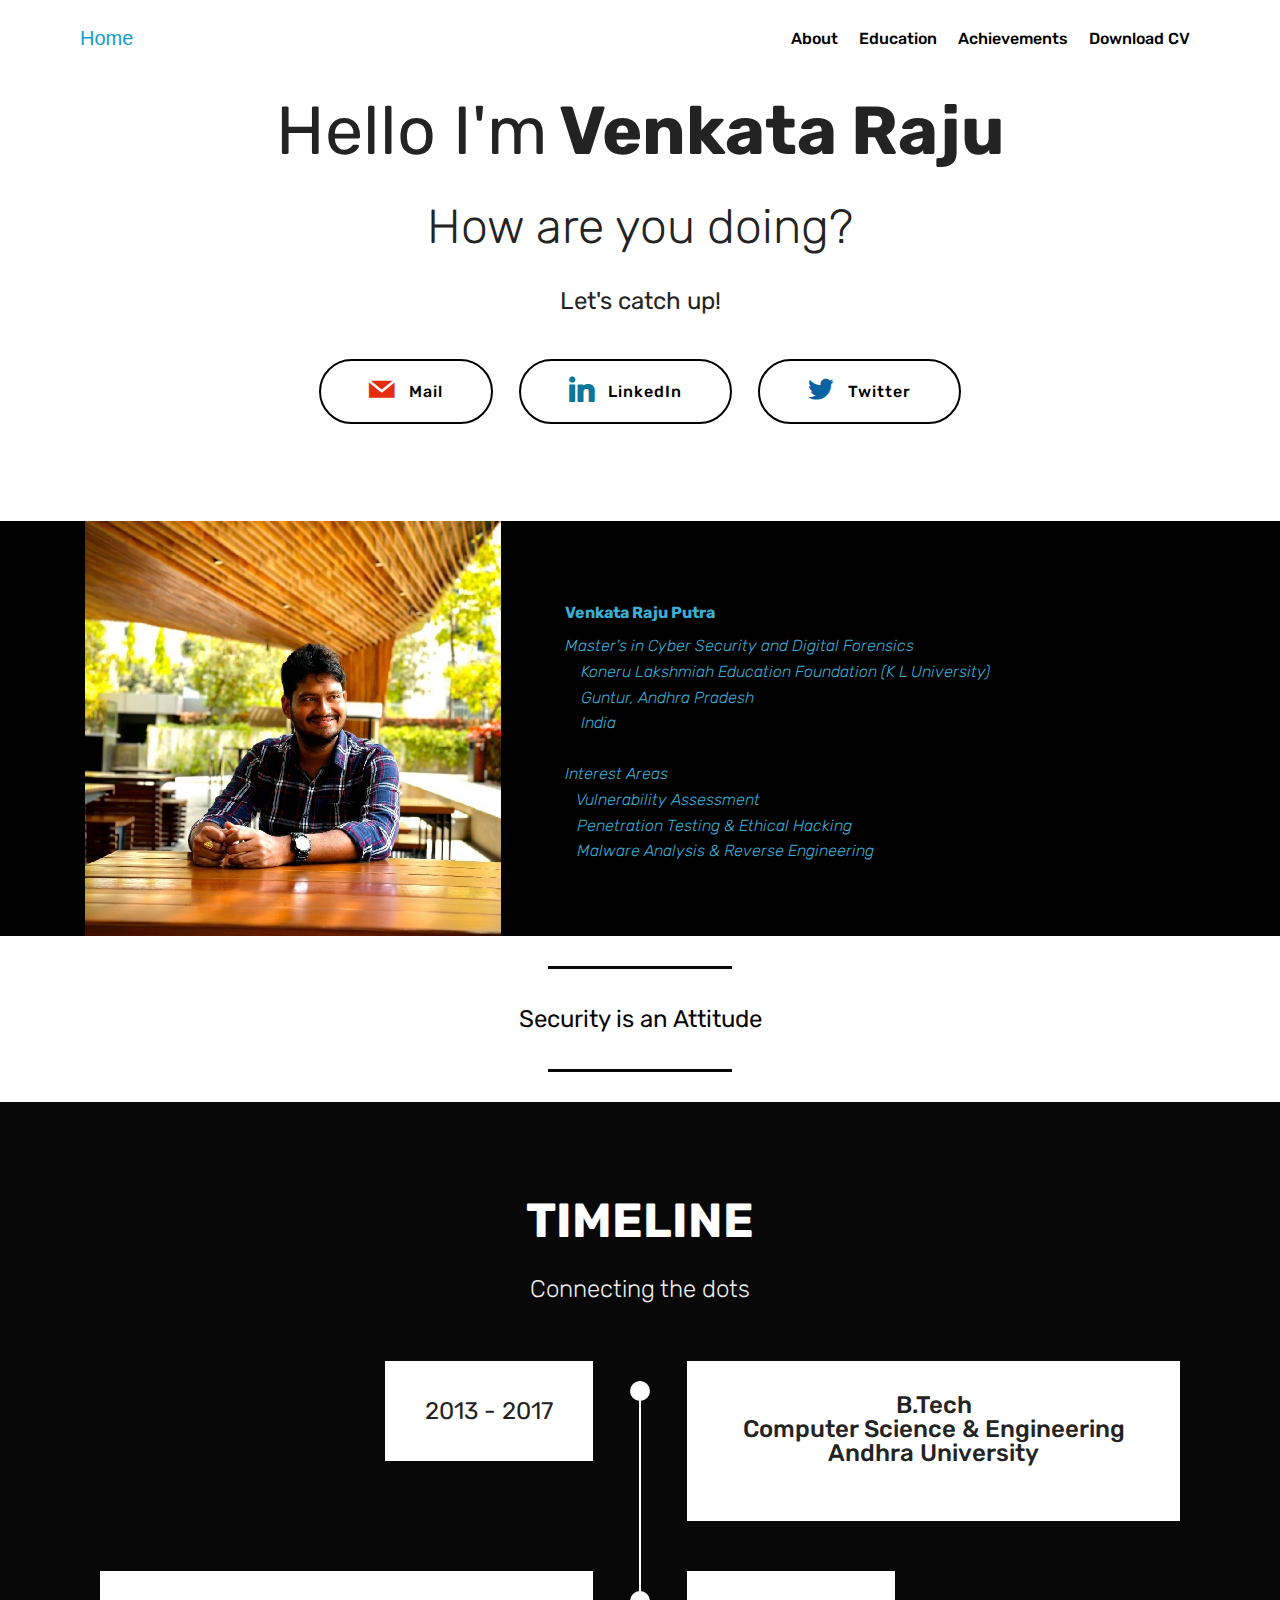
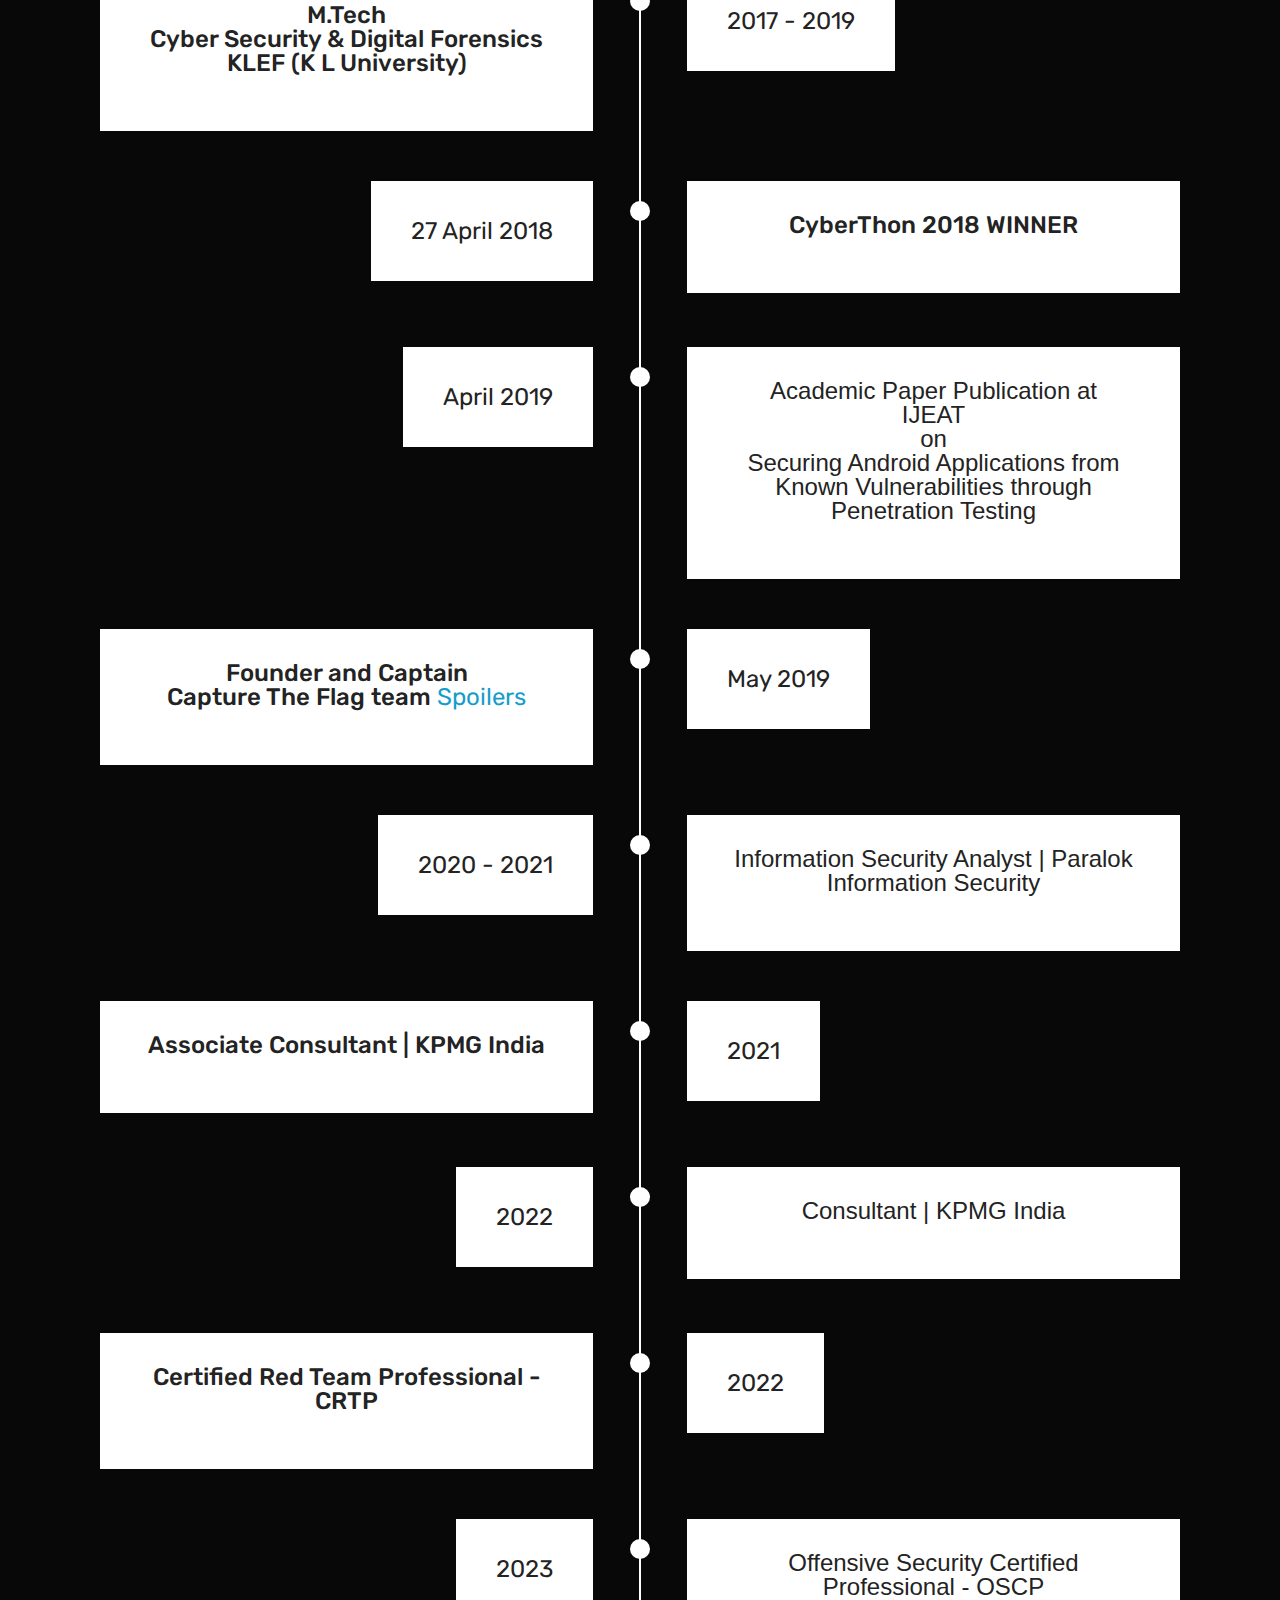
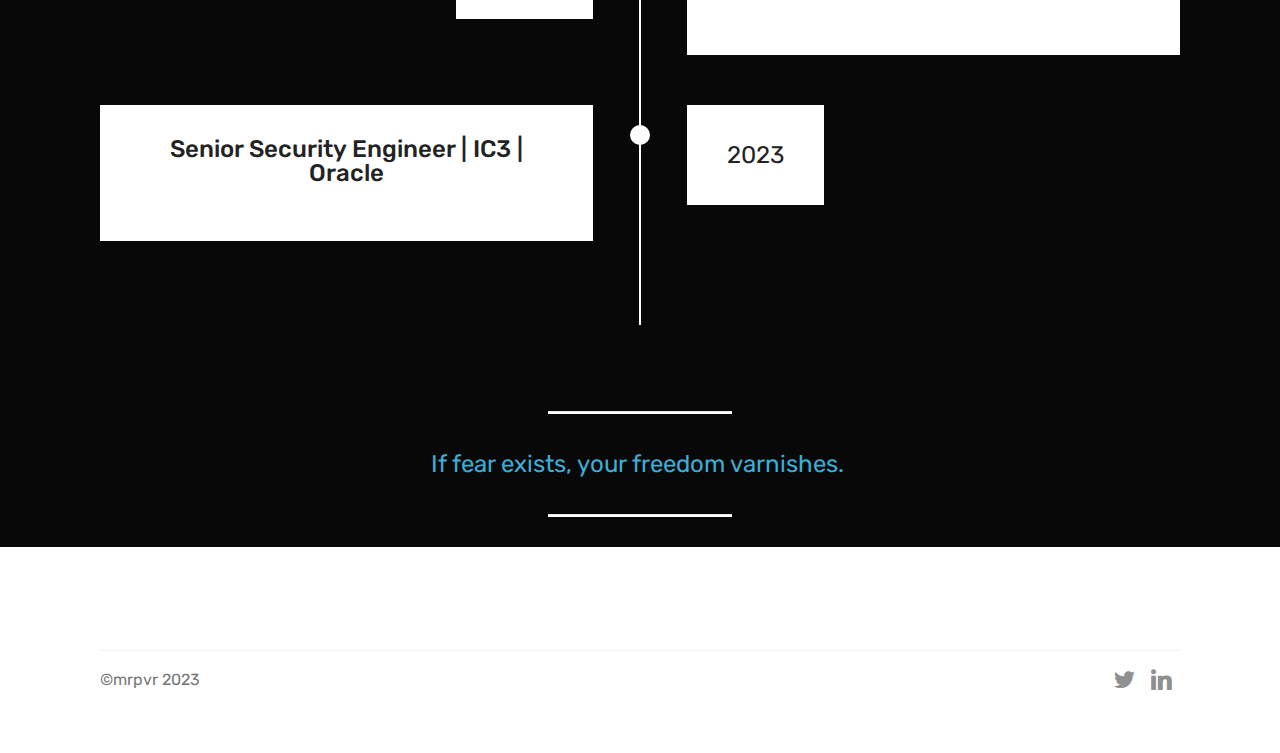
<file: index.html>
<!DOCTYPE html>
<html >
<head>
  <meta charset="UTF-8">
  <meta http-equiv="X-UA-Compatible" content="IE=edge">
  <meta name="generator" content="Mobirise v4.9.1, mobirise.com">
  <meta name="viewport" content="width=device-width, initial-scale=1, minimum-scale=1">
  <link rel="shortcut icon" href="assets/images/enlarged-122x120.png" type="image/x-icon">
  <meta name="description" content="">
  <title>MR. P V R</title>
  <link rel="stylesheet" href="assets/web/assets/mobirise-icons2/mobirise2.css">
  <link rel="stylesheet" href="assets/web/assets/mobirise-icons/mobirise-icons.css">
  <link rel="stylesheet" href="assets/tether/tether.min.css">
  <link rel="stylesheet" href="assets/soundcloud-plugin/style.css">
  <link rel="stylesheet" href="assets/bootstrap/css/bootstrap.min.css">
  <link rel="stylesheet" href="assets/bootstrap/css/bootstrap-grid.min.css">
  <link rel="stylesheet" href="assets/bootstrap/css/bootstrap-reboot.min.css">
  <link rel="stylesheet" href="assets/socicon/css/styles.css">
  <link rel="stylesheet" href="assets/as-pie-progress/css/progress.min.css">
  <link rel="stylesheet" href="assets/dropdown/css/style.css">
  <link rel="stylesheet" href="assets/theme/css/style.css">
  <link rel="stylesheet" href="assets/mobirise/css/mbr-additional.css" type="text/css">
  
  
  
</head>
<body>
  <section class="menu cid-qRmaWLkFl1" once="menu" id="menu2-l">

    

    <nav class="navbar navbar-expand beta-menu navbar-dropdown align-items-center navbar-fixed-top navbar-toggleable-sm">
        <button class="navbar-toggler navbar-toggler-right" type="button" data-toggle="collapse" data-target="#navbarSupportedContent" aria-controls="navbarSupportedContent" aria-expanded="false" aria-label="Toggle navigation">
            <div class="hamburger">
                <span></span>
                <span></span>
                <span></span>
                <span></span>
            </div>
        </button>
        <div class="menu-logo">
            <div class="navbar-brand">
                <a href="index.html">
                        Home
                    </a>
                
                
            </div>
        </div>
        <div class="collapse navbar-collapse" id="navbarSupportedContent">
            
				<ul class="navbar-nav nav-dropdown nav-right" data-app-modern-menu="true">
				<li class="nav-item">
                    		<a class="nav-link link text-black display-4" href="#about">About</a>
                </li>
				<li class="nav-item">
                    					<a class="nav-link link text-black display-4" href="edu.html">Education</a>
                </li>
                <!--<li class="nav-item dropdown"><a class="nav-link link text-black dropdown-toggle display-4" href="page3.html" data-toggle="dropdown-submenu" aria-expanded="false">
                        Research</a><div class="dropdown-menu">
						<a class="text-black dropdown-item display-4" href="page3.html#header7-1t" target="_blank" aria-expanded="false">AAPT</a></div></li>-->
				<li class="nav-item">
						<a class="nav-link link text-black display-4" href="achievements.html">Achievements</a></li>
						 
				<li class="nav-item">
						<a class="nav-link link text-black display-4" href="assets/Venkata Raju Putra - Resume 2023.pdf" target="_blank">Download CV</a>
				</li>
				</ul>
            
        </div>
    </nav>
</section>
<section class="header1 cid-qRmt3HhGny" id="header1-n">
    <div class="container">
        <div class="row justify-content-md-center">
            <div class="mbr-white col-md-10">
                <h1 class="mbr-section-title align-center mbr-bold pb-3 mbr-fonts-style display-1"><span style="font-weight: normal;">Hello I'm</span> Venkata Raju</h1>
                <h3 class="mbr-section-subtitle align-center mbr-light pb-3 mbr-fonts-style display-2">How are you doing?</h3>
                <p class="mbr-text align-center pb-3 mbr-fonts-style display-5">Let's catch up!</p>
                <div class="mbr-section-btn align-center"><a class="btn btn-md btn-black-outline display-4" href="mailto:mrpvr@outlook.com"><span class="socicon socicon-mail mbr-iconfont mbr-iconfont-btn" style="color: rgb(228, 46, 15);"></span>Mail</a>  <a class="btn btn-md btn-black-outline display-4" href="https://www.linkedin.com/in/mrpvr/" target="_blank"><span class="socicon socicon-linkedin mbr-iconfont mbr-iconfont-btn" style="color: rgb(15, 118, 153);"></span>LinkedIn</a> 
				<a class="btn btn-md btn-black-outline display-4" href="https://twitter.com/mr_pvr" target="_blank"><span class="socicon socicon-twitter mbr-iconfont mbr-iconfont-btn" style="color: rgb(10, 97, 164);"></span>Twitter</a> 
				</div>
            </div>
        </div>
    </div>

</section>

<section class="testimonials2 cid-qRsidkj8vU" id="testimonials2-1l">

    

    

    <div id="about" class="container">
        <div class="media-container-row">
            <div class="mbr-figure pr-lg-5" style="width: 70%;">
              <img src="assets/images/1680057663615.jpeg" alt="" title="">
            </div>
            <div class="media-content px-3 align-self-center mbr-white py-2"><p class="mbr-author-name pt-4 mb-2 mbr-fonts-style display-7">Venkata Raju Putra</p>
                    <!--<p class="mbr-author-desc mbr-fonts-style display-7">
                       
                    </p>-->
                    <p class="mbr-text testimonial-text mbr-fonts-style display-7">Master's in Cyber Security and Digital Forensics
<br>&nbsp;&nbsp;&nbsp;&nbsp;Koneru Lakshmiah Education Foundation (K L University)
<br>&nbsp;&nbsp;&nbsp;&nbsp;Guntur, Andhra Pradesh
<br>&nbsp;&nbsp;&nbsp;&nbsp;India 
<br>
<br>Interest Areas 
<br>&nbsp;&nbsp;	Vulnerability Assessment 
<br>&nbsp;&nbsp;	Penetration Testing & Ethical Hacking
<br>&nbsp;&nbsp;	Malware Analysis & Reverse Engineering
<br>

                    
            </div>
        </div>
    </div>
</section>

<section class="mbr-section article content10 cid-qRmygxBajd" id="content10-p">
    
     

    <div class="container">
        <div class="inner-container" style="width: 66%;">
            <hr class="line" style="width: 25%;">
            <div class="section-text align-center mbr-white mbr-fonts-style display-5">
                    Security is an Attitude
                </div>
            <hr class="line" style="width: 25%;">
        </div>
    </div>
</section>



<!--<section class="header3 cid-r7u7bZsBeH" id="header3-3b">
<div class="container">
        <div class="media-container-row">
		      <div class="mbr-figure" style="width: 100%;">
                <img src="assets/images/" alt="Mobirise" title="">
            </div>

            <div class="media-content">
                <h1 class="mbr-section-title mbr-white pb-3 mbr-fonts-style display-1">
               </h1>
                
                <div class="mbr-section-text mbr-white pb-3 ">
                    <p class="mbr-text mbr-fonts-style display-5">
                       
                    </p>
                </div>
                <div class="mbr-section-btn"><a class="btn btn-md btn-primary display-4" href="" target="_blank"></a></div>
            </div>
        </div>
    </div>

</section>-->




<section class="timeline1 cid-qRmyrfg6gp" id="timeline1-v">

    

    

    <div class="container align-center">
        <h2 class="mbr-section-title pb-3 mbr-fonts-style display-2"><strong>
            TIMELINE</strong></h2>
        <h3 class="mbr-section-subtitle pb-5 mbr-fonts-style display-5">
            Connecting the dots</h3>

        <div class="container timelines-container" mbri-timelines="">
             <div class="row timeline-element  separline">
                <div class="timeline-date-panel col-xs-12 col-md-6 align-right">
                    <div class="time-line-date-content">
                        <p class="mbr-timeline-date mbr-fonts-style display-5">2013 - 2017</p>
                    </div>
                </div>
                <span class="iconBackground"></span>
                <div class="col-xs-12 col-md-6 align-left ">
                    <div class="timeline-text-content">
                        <h4 class="mbr-timeline-title pb-3 mbr-fonts-style display-5">B.Tech<br>Computer Science & Engineering<br><div>Andhra University</div></h4>
                        <p class="mbr-timeline-text mbr-fonts-style display-7"></p>
                    </div>
                </div>
            </div>


            <div class="row timeline-element reverse separline">
                <div class="timeline-date-panel col-xs-12 col-md-6  align-left">
                    <div class="time-line-date-content">
                        <p class="mbr-timeline-date mbr-fonts-style display-5">2017 - 2019</p>
                    </div>
                </div>
                <span class="iconBackground"></span>
                <div class="col-xs-12 col-md-6 align-right">
                    <div class="timeline-text-content">
                        <h4 class="mbr-timeline-title pb-3 mbr-fonts-style display-5">M.Tech<br>Cyber Security & Digital Forensics<br>KLEF (K L University)</h4>
                        <p class="mbr-timeline-text mbr-fonts-style display-7"></p>
                    </div>
                </div>
            </div>


            <div class="row timeline-element separline">
                <div class="timeline-date-panel col-xs-12 col-md-6 align-right">
                    <div class="time-line-date-content">
                       <p class="mbr-timeline-date mbr-fonts-style display-5">27 April 2018</p>
                    </div>
                </div>
                <span class="iconBackground"></span>
                <div class="col-xs-12 col-md-6 align-left ">
                    <div class="timeline-text-content">
                        <h4 class="mbr-timeline-title pb-3 mbr-fonts-style display-5">CyberThon 2018 WINNER
                        </h4>
                        <p class="mbr-timeline-text mbr-fonts-style display-7"></p>
                    </div>
                </div>
            </div>

            <!--<div class="row timeline-element reverse separline">
                <div class="timeline-date-panel col-xs-12 col-md-6  align-left">
                    <div class="time-line-date-content">
                        <p class="mbr-timeline-date mbr-fonts-style display-5">2018 - 2019</p>
                    </div>
                </div>
                <span class="iconBackground"></span>
                <div class="col-xs-12 col-md-6 align-right">
                    <div class="timeline-text-content">
                        <h4 class="mbr-timeline-title pb-3 mbr-fonts-style display-5">
                           Internship at eSF Labs</h4>
                        <p class="mbr-timeline-text mbr-fonts-style display-7"></p>
                    </div>
                </div>
            </div>-->

            <div class="row timeline-element separline">
                <div class="timeline-date-panel col-xs-12 col-md-6 align-right">
                    <div class="time-line-date-content">
                        <p class="mbr-timeline-date mbr-fonts-style display-5">April 2019</p>
                    </div>
                </div>
                <span class="iconBackground"></span>
                <div class="col-xs-12 col-md-6 align-left ">
                    <div class="timeline-text-content">
                        <h4 class="mbr-timeline-title pb-3 mbr-fonts-style display-4.5">
                            Academic Paper Publication at<br>IJEAT<br>on<br>Securing Android Applications from Known Vulnerabilities through Penetration Testing</h4>
                        <p class="mbr-timeline-text mbr-fonts-style display-7"></p>
                    </div>
                </div>
            </div>

            <div class="row timeline-element reverse separline">
                <div class="timeline-date-panel col-xs-12 col-md-6  align-left">
                    <div class="time-line-date-content">
                        <p class="mbr-timeline-date mbr-fonts-style display-5">May 2019</p>
                    </div>
                </div>
                <span class="iconBackground"></span>
                <div class="col-xs-12 col-md-6 align-right">
                    <div class="timeline-text-content">
                        <h4 class="mbr-timeline-title pb-3 mbr-fonts-style display-5">
                           Founder and Captain <br> 
						   Capture The Flag team <a href="http://sp0il3rs.github.io/sp0il3rs" target="blank">Spoilers</a></h4>

                        <p class="mbr-timeline-text mbr-fonts-style display-7"></p>
                    </div>
                </div>
            </div>
			 
			 
            <div class="row timeline-element separline">
                <div class="timeline-date-panel col-xs-12 col-md-6 align-right">
                    <div class="time-line-date-content">
                        <p class="mbr-timeline-date mbr-fonts-style display-5">2020 - 2021</p>
                    </div>
                </div>
                <span class="iconBackground"></span>
                <div class="col-xs-12 col-md-6 align-left ">
                    <div class="timeline-text-content">
                        <h4 class="mbr-timeline-title pb-3 mbr-fonts-style display-4.5">
                            Information Security Analyst | Paralok Information Security</h4>
                        <p class="mbr-timeline-text mbr-fonts-style display-7"></p>
                    </div>
                </div>
            </div>
			 
			 <div class="row timeline-element reverse separline">
                <div class="timeline-date-panel col-xs-12 col-md-6  align-left">
                    <div class="time-line-date-content">
                        <p class="mbr-timeline-date mbr-fonts-style display-5">2021</p>
                    </div>
                </div>
                <span class="iconBackground"></span>
                <div class="col-xs-12 col-md-6 align-right">
                    <div class="timeline-text-content">
                        <h4 class="mbr-timeline-title pb-3 mbr-fonts-style display-5">
                           Associate Consultant | KPMG India</h4>
							<p class="mbr-timeline-text mbr-fonts-style display-7"></p>
                    </div>
                </div>
            </div>     
<div class="row timeline-element separline">
                <div class="timeline-date-panel col-xs-12 col-md-6 align-right">
                    <div class="time-line-date-content">
                        <p class="mbr-timeline-date mbr-fonts-style display-5">2022</p>
                    </div>
                </div>
                <span class="iconBackground"></span>
                <div class="col-xs-12 col-md-6 align-left ">
                    <div class="timeline-text-content">
                        <h4 class="mbr-timeline-title pb-3 mbr-fonts-style display-4.5">
                            Consultant | KPMG India</h4>
                        <p class="mbr-timeline-text mbr-fonts-style display-7"></p>
                    </div>
                </div>
            </div>
			 <div class="row timeline-element reverse separline">
                <div class="timeline-date-panel col-xs-12 col-md-6  align-left">
                    <div class="time-line-date-content">
                        <p class="mbr-timeline-date mbr-fonts-style display-5">2022</p>
                    </div>
                </div>
                <span class="iconBackground"></span>
                <div class="col-xs-12 col-md-6 align-right">
                    <div class="timeline-text-content">
                        <h4 class="mbr-timeline-title pb-3 mbr-fonts-style display-5">
                          Certified Red Team Professional - CRTP</h4>
							<p class="mbr-timeline-text mbr-fonts-style display-7"></p>
                    </div>
                </div>
            </div> 
			<div class="row timeline-element separline">
                <div class="timeline-date-panel col-xs-12 col-md-6 align-right">
                    <div class="time-line-date-content">
                        <p class="mbr-timeline-date mbr-fonts-style display-5">2023</p>
                    </div>
                </div>
                <span class="iconBackground"></span>
                <div class="col-xs-12 col-md-6 align-left ">
                    <div class="timeline-text-content">
                        <h4 class="mbr-timeline-title pb-3 mbr-fonts-style display-4.5">
                            Offensive Security Certified Professional - OSCP</h4>
                        <p class="mbr-timeline-text mbr-fonts-style display-7"></p>
                    </div>
                </div>
            </div>
 <div class="row timeline-element reverse separline">
                <div class="timeline-date-panel col-xs-12 col-md-6  align-left">
                    <div class="time-line-date-content">
                        <p class="mbr-timeline-date mbr-fonts-style display-5">2023</p>
                    </div>
                </div>
                <span class="iconBackground"></span>
                <div class="col-xs-12 col-md-6 align-right">
                    <div class="timeline-text-content">
                        <h4 class="mbr-timeline-title pb-3 mbr-fonts-style display-5">
                           Senior Security Engineer | IC3 | Oracle </h4>
							<p class="mbr-timeline-text mbr-fonts-style display-7"></p>
                    </div>
                </div>
            </div>     
        </div>
    </div>
</section>


<section class="mbr-section article content10 cid-qRnW1i6upl" id="content10-18">
    
     

    <div class="container">
        <div class="inner-container" style="width: 66%;">
            <hr class="line" style="width: 25%;">
            <div class="section-text align-center mbr-white mbr-fonts-style display-5">
                    If fear exists, your freedom varnishes.&nbsp;</div>
            <hr class="line" style="width: 25%;">
        </div>
    </div>
</section>

<section class="cid-qRnXonUysz" id="footer5-19">

    

    

    <div class="container">
        <div class="media-container-row">
            <div class="col-md-3">
                <div class="media-wrap">
                    <!--<a href="index.html">
                       <img src="assets/images/" alt="Mobirise" title="">
                    </a>-->
                </div>
            </div>
            <div class="col-md-9">
                <p class="mbr-text align-right links mbr-fonts-style display-7"><strong></strong>&nbsp; &nbsp; &nbsp; <strong>&nbsp;</strong>&nbsp; &nbsp;</p>
            </div>
        </div>
        <div class="footer-lower">
            <div class="media-container-row">
                <div class="col-md-12">
                    <hr>
                </div>
            </div>
            <div class="media-container-row mbr-white">
                <div class="col-md-6 copyright">
                    <p class="mbr-text mbr-fonts-style display-7">
                        ©mrpvr 2023</p>
                </div>
                <div class="col-md-6">
                    <div class="social-list align-right">
                        <div class="soc-item">
                            <a href="https://twitter.com/mr_pvr" target="_blank">
                                <span class="mbr-iconfont mbr-iconfont-social socicon-twitter socicon"></span>
                            </a>
                        </div>
                        
                        <div class="soc-item">
                            <a href="https://www.linkedin.com/in/mrpvr/" target="_blank">
                                <span class="mbr-iconfont mbr-iconfont-social socicon-linkedin socicon"></span>
                            </a>
                        </div>
                    </div>
                </div>
            </div>
        </div>
    </div>
</section>


  <script src="assets/web/assets/jquery/jquery.min.js"></script>
  <script src="assets/popper/popper.min.js"></script>
  <script src="assets/tether/tether.min.js"></script>
  <script src="assets/bootstrap/js/bootstrap.min.js"></script>
  <script src="assets/viewportchecker/jquery.viewportchecker.js"></script>
  <script src="assets/ytplayer/jquery.mb.ytplayer.min.js"></script>
  <script src="assets/smoothscroll/smooth-scroll.js"></script>
  <script src="assets/bootstrapcarouselswipe/bootstrap-carousel-swipe.js"></script>
  <script src="assets/as-pie-progress/jquery-as-pie-progress.min.js"></script>
  <script src="assets/dropdown/js/script.min.js"></script>
  <script src="assets/touchswipe/jquery.touch-swipe.min.js"></script>
  <script src="assets/vimeoplayer/jquery.mb.vimeo_player.js"></script>
  <script src="assets/theme/js/script.js"></script>
  <script src="assets/slidervideo/script.js"></script>
  
  
</body>
</html>
</file>
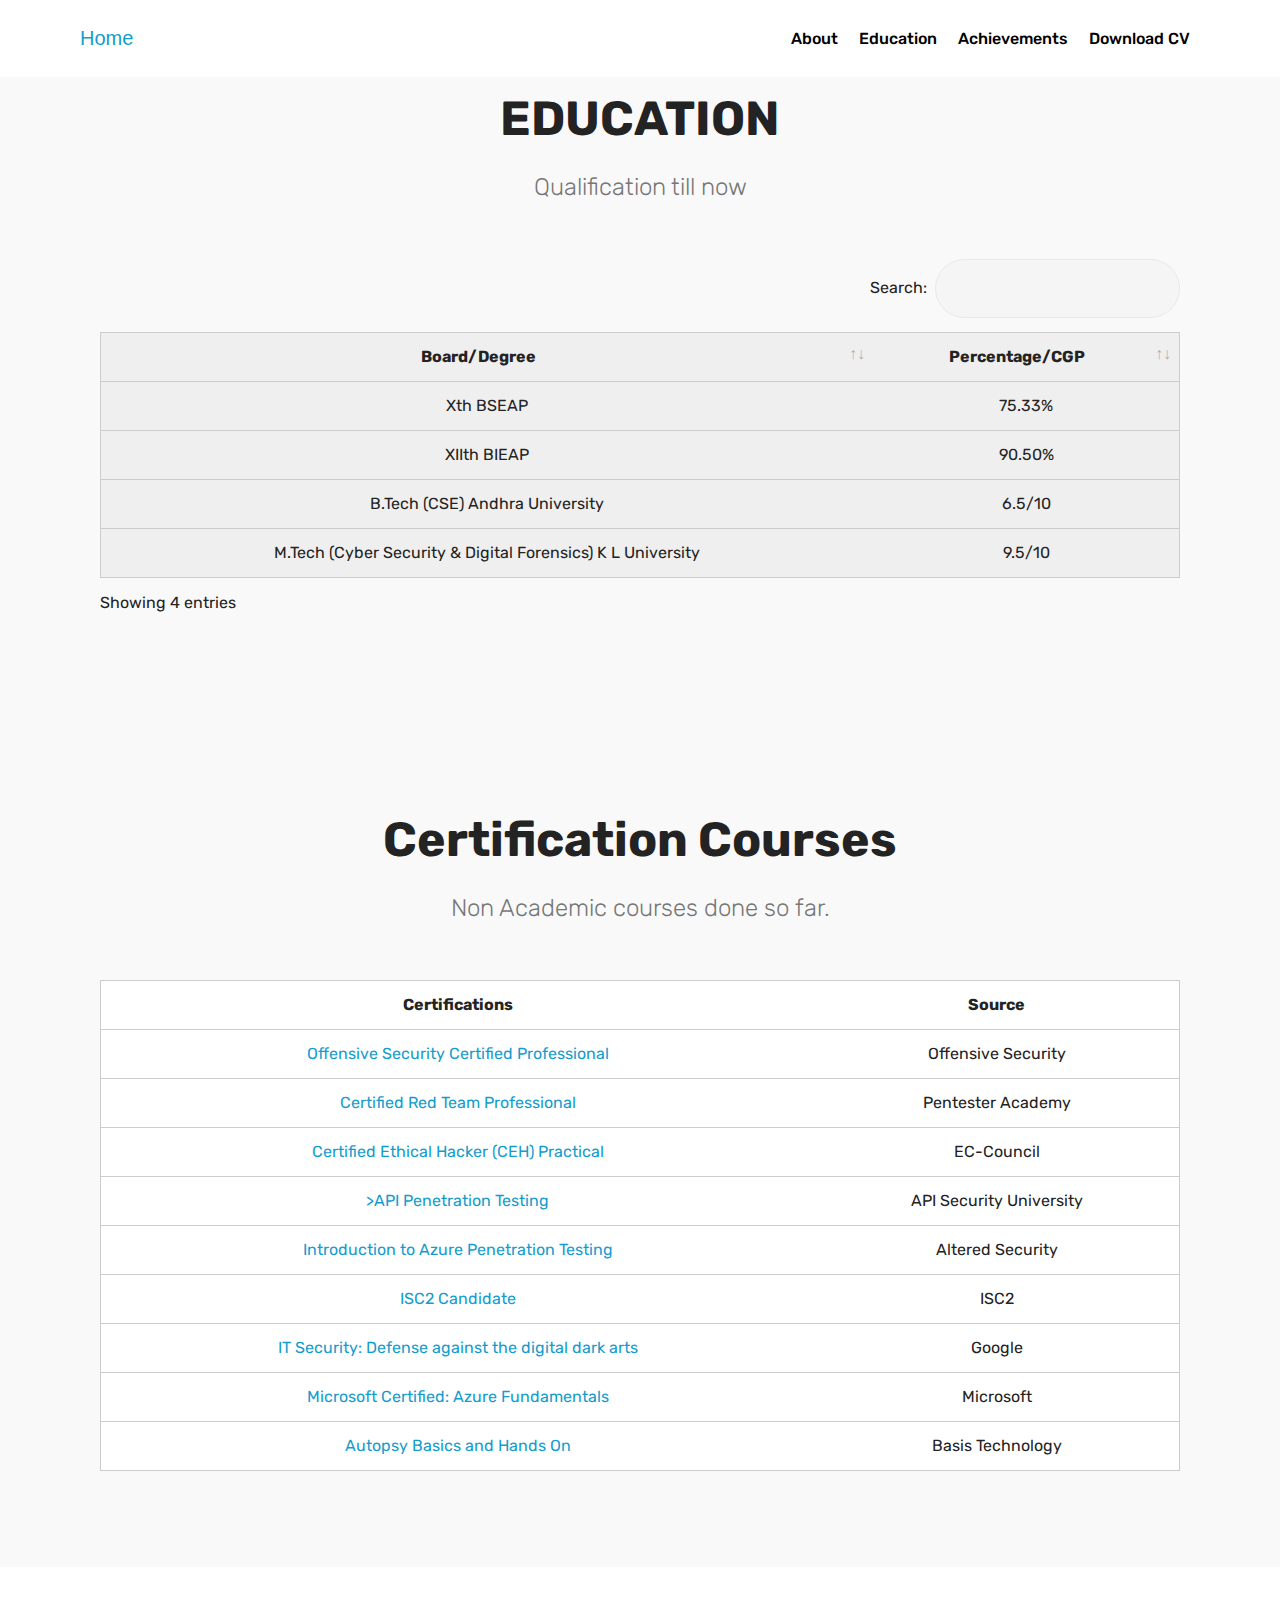
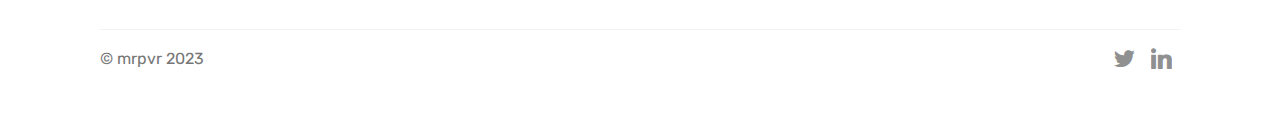
<file: edu.html>
<!DOCTYPE html>
<html >
<head>

  <meta charset="UTF-8">
  <meta http-equiv="X-UA-Compatible" content="IE=edge">
  <meta name="generator" content="Mobirise v4.9.1, mobirise.com">
  <meta name="viewport" content="width=device-width, initial-scale=1, minimum-scale=1">
  <link rel="shortcut icon" href="assets/images/enlarged-122x120.png" type="image/x-icon">
  <meta name="description" content="Site Generator Description">
  <title>MR P V R | Education</title>
  <link rel="stylesheet" href="assets/web/assets/mobirise-icons/mobirise-icons.css">
  <link rel="stylesheet" href="assets/tether/tether.min.css">
  <link rel="stylesheet" href="assets/soundcloud-plugin/style.css">
  <link rel="stylesheet" href="assets/bootstrap/css/bootstrap.min.css">
  <link rel="stylesheet" href="assets/bootstrap/css/bootstrap-grid.min.css">
  <link rel="stylesheet" href="assets/bootstrap/css/bootstrap-reboot.min.css">
  <link rel="stylesheet" href="assets/dropdown/css/style.css">
  <link rel="stylesheet" href="assets/datatables/data-tables.bootstrap4.min.css">
  <link rel="stylesheet" href="assets/socicon/css/styles.css">
  <link rel="stylesheet" href="assets/theme/css/style.css">
  <link rel="stylesheet" href="assets/mobirise/css/mbr-additional.css" type="text/css">
  
  
  
</head>
<body>
  <section class="menu cid-qRmaWLkFl1" once="menu" id="menu2-1b">

    

    <nav class="navbar navbar-expand beta-menu navbar-dropdown align-items-center navbar-fixed-top navbar-toggleable-sm">
        <button class="navbar-toggler navbar-toggler-right" type="button" data-toggle="collapse" data-target="#navbarSupportedContent" aria-controls="navbarSupportedContent" aria-expanded="false" aria-label="Toggle navigation">
            <div class="hamburger">
                <span></span>
                <span></span>
                <span></span>
                <span></span>
            </div>
        </button>
        <div class="menu-logo">
            <div class="navbar-brand">
                
                    <a href="index.html">
                        Home
                    </a>
                
                
            </div>
        </div>
       <div class="collapse navbar-collapse" id="navbarSupportedContent">
            
				<ul class="navbar-nav nav-dropdown nav-right" data-app-modern-menu="true">
				<li class="nav-item">
                    		<a class="nav-link link text-black display-4" href="#about">About</a>
                </li>
				<li class="nav-item">
                    					<a class="nav-link link text-black display-4" href="edu.html">Education</a>
                </li>
                <!--<li class="nav-item dropdown"><a class="nav-link link text-black dropdown-toggle display-4" href="page3.html" data-toggle="dropdown-submenu" aria-expanded="false">
                        Research</a><div class="dropdown-menu">
						<a class="text-black dropdown-item display-4" href="page3.html#header7-1t" target="_blank" aria-expanded="false">AAPT</a></div></li>-->
				<li class="nav-item">
						<a class="nav-link link text-black display-4" href="achievements.html">Achievements</a></li>
						 
				<li class="nav-item">
						<a class="nav-link link text-black display-4" href="assets/Venkata Raju Putra - Resume 2023.pdf" target="_blank">Download CV</a>
				</li>
				</ul>
            
        </div>
    </nav>
</section>

<section class="section-table cid-qRs5T7i3fw" id="table1-1c">

  
  
  <div class="container container-table">
      <h2 class="mbr-section-title mbr-fonts-style align-center pb-3 display-2"><strong>EDUCATION</strong></h2>
      <h3 class="mbr-section-subtitle mbr-fonts-style align-center pb-5 mbr-light display-5">
            Qualification till now</h3>
      <div class="table-wrapper">
        <div class="container">
          <div class="row search">
            <div class="col-md-6"></div>
            <div class="col-md-6">
                <div class="dataTables_filter">
                  <label class="searchInfo mbr-fonts-style display-7">Search:</label>
                  <input class="form-control input-sm" disabled="">
                </div>
            </div>
          </div>
        </div>

        <div class="container scroll">
          <table class="table isSearch" cellspacing="0">
            <thead>
              <tr class="table-heads ">
                  
                  
                  
                  
              <th class="head-item mbr-fonts-style display-7">Board/Degree</th><th class="head-item mbr-fonts-style display-7">Percentage/CGP</th></tr>
            </thead>

            <tbody>
              
              
              
              
            <tr> 
                
                
                
                
              <td class="body-item mbr-fonts-style display-7">Xth BSEAP</td><td class="body-item mbr-fonts-style display-7">75.33%</td></tr><tr> 
                
                
                
                
              <td class="body-item mbr-fonts-style display-7">XIIth BIEAP</td><td class="body-item mbr-fonts-style display-7">90.50%</td></tr><tr> 
                
                
                
                
              <td class="body-item mbr-fonts-style display-7">B.Tech (CSE) Andhra University</td><td class="body-item mbr-fonts-style display-7">6.5/10</td></tr>
			  
			  
			  
			  <td class="body-item mbr-fonts-style display-7">M.Tech (Cyber Security & Digital Forensics) K L University</td><td class="body-item mbr-fonts-style display-7">9.5/10</td></tr>
			  </tbody>
          </table>
        </div>
        <div class="container table-info-container">
          <div class="row info">
            <div class="col-md-6">
              <div class="dataTables_info mbr-fonts-style display-7">
                <span class="infoBefore">Showing</span>
                <span class="inactive infoRows"></span>
                <span class="infoAfter">entries</span>
                <span class="infoFilteredBefore">(filtered from 4 total entries)</span>
                <span class="inactive infoRows"></span>
                <span class="infoFilteredAfter"></span>
              </div>
            </div>
            <div class="col-md-6"></div>
          </div>
        </div>
      </div>
    </div>
</section>

<section class="section-table cid-qRs7BSermo" id="table1-1d">

  
  
  <div class="container container-table">
      <h2 class="mbr-section-title mbr-fonts-style align-center pb-3 display-2"><strong>Certification Courses</strong></h2>
      <h3 class="mbr-section-subtitle mbr-fonts-style align-center pb-5 mbr-light display-5">
            Non Academic courses done so far.</h3>
      <div class="table-wrapper">
        <div class="container">
          <div class="row search">
            <div class="col-md-6"></div>
            <div class="col-md-6">
                <div class="dataTables_filter">
                  <label class="searchInfo mbr-fonts-style display-7">Search:</label>
                  <input class="form-control input-sm" disabled="">
                </div>
            </div>
          </div>
        </div>

        <div class="container scroll">
          <table class="table isSearch" cellspacing="0">
            <thead>
              <tr class="table-heads ">
                  
                  
                  
                  
              <th class="head-item mbr-fonts-style display-7">Certifications</th><th class="head-item mbr-fonts-style display-7">Source</th></tr>
            </thead>
            <tbody>
            <tr> 
			  <td class="body-item mbr-fonts-style display-7"><a href="https://www.credential.net/8fed176f-0c4c-48c8-8240-90d58ac1078c" target="_blank"><span title="ID: OS-101-50678">Offensive Security Certified Professional</td><td class="body-item mbr-fonts-style display-7">Offensive Security</td></tr><tr>
			  <td class="body-item mbr-fonts-style display-7"><a href="https://www.credential.net/03a74351-7279-4342-995e-df6edee71221#gs.rag41x" target="_blank"><span title="Student ID: ADLID5308">Certified Red Team Professional</td><td class="body-item mbr-fonts-style display-7">Pentester Academy</td></tr><tr>
			  <td class="body-item mbr-fonts-style display-7"><a href="https://aspen.eccouncil.org/Verify"><span title="Certification Number: ECC4081937256" target="_blank">Certified Ethical Hacker (CEH) Practical</span></a></td><td class="body-item mbr-fonts-style display-7">EC-Council</td></tr><tr> 
			  <td class="body-item mbr-fonts-style display-7"><a href="https://www.credly.com/badges/1439b7f1-82e3-4a43-be1c-398876081c33/public_url" target="_blank">>API Penetration Testing</td><td class="body-item mbr-fonts-style display-7">API Security University</td></tr><tr>
			  <td class="body-item mbr-fonts-style display-7"><a href="https://eu.badgr.com/public/assertions/xKBhilUaSu-hehG2akOevw?identity__email=putravenkataraju164@gmail.com" target="_blank">Introduction to Azure Penetration Testing</a></td><td class="body-item mbr-fonts-style display-7">Altered Security</td></tr><tr>
			  <td class="body-item mbr-fonts-style display-7"><a href="https://www.credly.com/badges/8aff39a9-41b3-4adb-b0bf-c53f775f9fd7/public_url" target="_blank">ISC2 Candidate</a></td><td class="body-item mbr-fonts-style display-7">ISC2</td></tr><tr>
			  <td class="body-item mbr-fonts-style display-7"><a href="https://www.coursera.org/account/accomplishments/certificate/3JCJ7GDYAN78" target="_blank">IT Security: Defense against the digital dark arts</a></td><td class="body-item mbr-fonts-style display-7">Google</td></tr><tr>
			  <td class="body-item mbr-fonts-style display-7"><a href="https://www.credly.com/badges/192aaca0-7207-4ff3-a41a-98f33a7ee295?source=linked_in_profile" target="_blank">Microsoft Certified: Azure Fundamentals</a></td><td class="body-item mbr-fonts-style display-7">Microsoft</td></tr><tr>
			  <td class="body-item mbr-fonts-style display-7"><a href="https://dfir-training.basistech.com/certificates/s4cvsmgk4s" target="_blank">Autopsy Basics and Hands On</td><td class="body-item mbr-fonts-style display-7">Basis Technology</td></tr><tr>
			</tbody>
          </table>
        </div>
        <div class="container table-info-container">
          <div class="row info">
            <div class="col-md-6">
              <div class="dataTables_info mbr-fonts-style display-7">
                <span class="infoBefore">Showing</span>
                <span class="inactive infoRows"></span>
                <span class="infoAfter">entries</span>
                <span class="infoFilteredBefore">(filtered from</span>
                <span class="inactive infoRows"></span>
                <span class="infoFilteredAfter"> total entries)</span>
              </div>
            </div>
            <div class="col-md-6"></div>
          </div>
        </div>
      </div>
    </div>
</section>

<section class="cid-qRwrwTauqs" id="footer5-37">

    

    

    <div class="container">
        <div class="media-container-row">
            <div class="col-md-3">
                <div class="media-wrap">
                  
                </div>
            </div>
            
        </div>
        <div class="footer-lower">
            <div class="media-container-row">
                <div class="col-md-12">
                    <hr>
                </div>
            </div>
            <div class="media-container-row mbr-white">
                <div class="col-md-6 copyright">
                    <p class="mbr-text mbr-fonts-style display-7">
                        © mrpvr 2023</p>
                </div>
                <div class="col-md-6">
                    <div class="social-list align-right">
                     <div class="soc-item">
                            <a href="https://twitter.com/mr_pvr" target="_blank">
                                <span class="mbr-iconfont mbr-iconfont-social socicon-twitter socicon"></span>
                            </a>
                        </div>
                        
                        <div class="soc-item">
                            <a href="https://www.linkedin.com/in/mrpvr/" target="_blank">
                                <span class="mbr-iconfont mbr-iconfont-social socicon-linkedin socicon"></span>
                            </a>
                        </div>
                    </div>
                </div>
            </div>
        </div>
    </div>
</section>


  <script src="assets/web/assets/jquery/jquery.min.js"></script>
  <script src="assets/popper/popper.min.js"></script>
  <script src="assets/tether/tether.min.js"></script>
  <script src="assets/bootstrap/js/bootstrap.min.js"></script>
  <script src="assets/smoothscroll/smooth-scroll.js"></script>
  <script src="assets/dropdown/js/script.min.js"></script>
  <script src="assets/touchswipe/jquery.touch-swipe.min.js"></script>
  <script src="assets/datatables/jquery.data-tables.min.js"></script>
  <script src="assets/datatables/data-tables.bootstrap4.min.js"></script>
  <script src="assets/theme/js/script.js"></script>
  
  
</body>
</html>
</file>
<file: assets/web/assets/mobirise-icons2/mobirise2.css>
@font-face {
  font-family: 'Moririse2';
  src:  url('mobirise2.eot?f2bix4');
  src:  url('mobirise2.eot?f2bix4#iefix') format('embedded-opentype'),
    url('mobirise2.ttf?f2bix4') format('truetype'),
    url('mobirise2.woff?f2bix4') format('woff'),
    url('mobirise2.svg?f2bix4#mobirise2') format('svg');
  font-weight: normal;
  font-style: normal;
}

[class^="mobi-"], [class*=" mobi-"] {
  /* use !important to prevent issues with browser extensions that change fonts */
  font-family: 'Moririse2' !important;
  speak: none;
  font-style: normal;
  font-weight: normal;
  font-variant: normal;
  text-transform: none;
  line-height: 1;

  /* Better Font Rendering =========== */
  -webkit-font-smoothing: antialiased;
  -moz-osx-font-smoothing: grayscale;
}

.mobi-mbri-add-submenu:before {
  content: "\e900";
}
.mobi-mbri-alert:before {
  content: "\e901";
}
.mobi-mbri-align-center:before {
  content: "\e902";
}
.mobi-mbri-align-justify:before {
  content: "\e903";
}
.mobi-mbri-align-left:before {
  content: "\e904";
}
.mobi-mbri-align-right:before {
  content: "\e905";
}
.mobi-mbri-android:before {
  content: "\e906";
}
.mobi-mbri-apple:before {
  content: "\e907";
}
.mobi-mbri-arrow-down:before {
  content: "\e908";
}
.mobi-mbri-arrow-next:before {
  content: "\e909";
}
.mobi-mbri-arrow-prev:before {
  content: "\e90a";
}
.mobi-mbri-arrow-up:before {
  content: "\e90b";
}
.mobi-mbri-bold:before {
  content: "\e90c";
}
.mobi-mbri-bookmark:before {
  content: "\e90d";
}
.mobi-mbri-bootstrap:before {
  content: "\e90e";
}
.mobi-mbri-briefcase:before {
  content: "\e90f";
}
.mobi-mbri-browse:before {
  content: "\e910";
}
.mobi-mbri-bulleted-list:before {
  content: "\e911";
}
.mobi-mbri-calendar:before {
  content: "\e912";
}
.mobi-mbri-camera:before {
  content: "\e913";
}
.mobi-mbri-cart-add:before {
  content: "\e914";
}
.mobi-mbri-cart-full:before {
  content: "\e915";
}
.mobi-mbri-cash:before {
  content: "\e916";
}
.mobi-mbri-change-style:before {
  content: "\e917";
}
.mobi-mbri-chat:before {
  content: "\e918";
}
.mobi-mbri-clock:before {
  content: "\e919";
}
.mobi-mbri-close:before {
  content: "\e91a";
}
.mobi-mbri-cloud:before {
  content: "\e91b";
}
.mobi-mbri-code:before {
  content: "\e91c";
}
.mobi-mbri-contact-form:before {
  content: "\e91d";
}
.mobi-mbri-credit-card:before {
  content: "\e91e";
}
.mobi-mbri-cursor-click:before {
  content: "\e91f";
}
.mobi-mbri-cust-feedback:before {
  content: "\e920";
}
.mobi-mbri-database:before {
  content: "\e921";
}
.mobi-mbri-delivery:before {
  content: "\e922";
}
.mobi-mbri-desktop:before {
  content: "\e923";
}
.mobi-mbri-devices:before {
  content: "\e924";
}
.mobi-mbri-down:before {
  content: "\e925";
}
.mobi-mbri-download-2:before {
  content: "\e926";
}
.mobi-mbri-download:before {
  content: "\e927";
}
.mobi-mbri-drag-n-drop-2:before {
  content: "\e928";
}
.mobi-mbri-drag-n-drop:before {
  content: "\e929";
}
.mobi-mbri-edit-2:before {
  content: "\e92a";
}
.mobi-mbri-edit:before {
  content: "\e92b";
}
.mobi-mbri-error:before {
  content: "\e92c";
}
.mobi-mbri-extension:before {
  content: "\e92d";
}
.mobi-mbri-features:before {
  content: "\e92e";
}
.mobi-mbri-file:before {
  content: "\e92f";
}
.mobi-mbri-flag:before {
  content: "\e930";
}
.mobi-mbri-folder:before {
  content: "\e931";
}
.mobi-mbri-gift:before {
  content: "\e932";
}
.mobi-mbri-github:before {
  content: "\e933";
}
.mobi-mbri-globe-2:before {
  content: "\e934";
}
.mobi-mbri-globe:before {
  content: "\e935";
}
.mobi-mbri-growing-chart:before {
  content: "\e936";
}
.mobi-mbri-hearth:before {
  content: "\e937";
}
.mobi-mbri-help:before {
  content: "\e938";
}
.mobi-mbri-home:before {
  content: "\e939";
}
.mobi-mbri-hot-cup:before {
  content: "\e93a";
}
.mobi-mbri-idea:before {
  content: "\e93b";
}
.mobi-mbri-image-gallery:before {
  content: "\e93c";
}
.mobi-mbri-image-slider:before {
  content: "\e93d";
}
.mobi-mbri-info:before {
  content: "\e93e";
}
.mobi-mbri-italic:before {
  content: "\e93f";
}
.mobi-mbri-key:before {
  content: "\e940";
}
.mobi-mbri-laptop:before {
  content: "\e941";
}
.mobi-mbri-layers:before {
  content: "\e942";
}
.mobi-mbri-left-right:before {
  content: "\e943";
}
.mobi-mbri-left:before {
  content: "\e944";
}
.mobi-mbri-letter:before {
  content: "\e945";
}
.mobi-mbri-like:before {
  content: "\e946";
}
.mobi-mbri-link:before {
  content: "\e947";
}
.mobi-mbri-lock:before {
  content: "\e948";
}
.mobi-mbri-login:before {
  content: "\e949";
}
.mobi-mbri-logout:before {
  content: "\e94a";
}
.mobi-mbri-magic-stick:before {
  content: "\e94b";
}
.mobi-mbri-map-pin:before {
  content: "\e94c";
}
.mobi-mbri-menu:before {
  content: "\e94d";
}
.mobi-mbri-mobile-2:before {
  content: "\e94e";
}
.mobi-mbri-mobile-horizontal:before {
  content: "\e94f";
}
.mobi-mbri-mobile:before {
  content: "\e950";
}
.mobi-mbri-mobirise:before {
  content: "\e951";
}
.mobi-mbri-more-horizontal:before {
  content: "\e952";
}
.mobi-mbri-more-vertical:before {
  content: "\e953";
}
.mobi-mbri-music:before {
  content: "\e954";
}
.mobi-mbri-new-file:before {
  content: "\e955";
}
.mobi-mbri-numbered-list:before {
  content: "\e956";
}
.mobi-mbri-opened-folder:before {
  content: "\e957";
}
.mobi-mbri-pages:before {
  content: "\e958";
}
.mobi-mbri-paper-plane:before {
  content: "\e959";
}
.mobi-mbri-paperclip:before {
  content: "\e95a";
}
.mobi-mbri-phone:before {
  content: "\e95b";
}
.mobi-mbri-photo:before {
  content: "\e95c";
}
.mobi-mbri-photos:before {
  content: "\e95d";
}
.mobi-mbri-pin:before {
  content: "\e95e";
}
.mobi-mbri-play:before {
  content: "\e95f";
}
.mobi-mbri-plus:before {
  content: "\e960";
}
.mobi-mbri-preview:before {
  content: "\e961";
}
.mobi-mbri-print:before {
  content: "\e962";
}
.mobi-mbri-protect:before {
  content: "\e963";
}
.mobi-mbri-question:before {
  content: "\e964";
}
.mobi-mbri-quote-left:before {
  content: "\e965";
}
.mobi-mbri-quote-right:before {
  content: "\e966";
}
.mobi-mbri-redo:before {
  content: "\e967";
}
.mobi-mbri-refresh:before {
  content: "\e968";
}
.mobi-mbri-responsive-2:before {
  content: "\e969";
}
.mobi-mbri-responsive:before {
  content: "\e96a";
}
.mobi-mbri-right:before {
  content: "\e96b";
}
.mobi-mbri-rocket:before {
  content: "\e96c";
}
.mobi-mbri-sad-face:before {
  content: "\e96d";
}
.mobi-mbri-sale:before {
  content: "\e96e";
}
.mobi-mbri-save:before {
  content: "\e96f";
}
.mobi-mbri-search:before {
  content: "\e970";
}
.mobi-mbri-setting-2:before {
  content: "\e971";
}
.mobi-mbri-setting-3:before {
  content: "\e972";
}
.mobi-mbri-setting:before {
  content: "\e973";
}
.mobi-mbri-share:before {
  content: "\e974";
}
.mobi-mbri-shopping-bag:before {
  content: "\e975";
}
.mobi-mbri-shopping-basket:before {
  content: "\e976";
}
.mobi-mbri-shopping-cart:before {
  content: "\e977";
}
.mobi-mbri-sites:before {
  content: "\e978";
}
.mobi-mbri-smile-face:before {
  content: "\e979";
}
.mobi-mbri-speed:before {
  content: "\e97a";
}
.mobi-mbri-star:before {
  content: "\e97b";
}
.mobi-mbri-success:before {
  content: "\e97c";
}
.mobi-mbri-sun:before {
  content: "\e97d";
}
.mobi-mbri-sun2:before {
  content: "\e97e";
}
.mobi-mbri-tablet-vertical:before {
  content: "\e97f";
}
.mobi-mbri-tablet:before {
  content: "\e980";
}
.mobi-mbri-target:before {
  content: "\e981";
}
.mobi-mbri-timer:before {
  content: "\e982";
}
.mobi-mbri-to-ftp:before {
  content: "\e983";
}
.mobi-mbri-to-local-drive:before {
  content: "\e984";
}
.mobi-mbri-touch-swipe:before {
  content: "\e985";
}
.mobi-mbri-touch:before {
  content: "\e986";
}
.mobi-mbri-trash:before {
  content: "\e987";
}
.mobi-mbri-underline:before {
  content: "\e988";
}
.mobi-mbri-undo:before {
  content: "\e989";
}
.mobi-mbri-unlink:before {
  content: "\e98a";
}
.mobi-mbri-unlock:before {
  content: "\e98b";
}
.mobi-mbri-up-down:before {
  content: "\e98c";
}
.mobi-mbri-up:before {
  content: "\e98d";
}
.mobi-mbri-update:before {
  content: "\e98e";
}
.mobi-mbri-upload-2:before {
  content: "\e98f";
}
.mobi-mbri-upload:before {
  content: "\e990";
}
.mobi-mbri-user-2:before {
  content: "\e991";
}
.mobi-mbri-user:before {
  content: "\e992";
}
.mobi-mbri-users:before {
  content: "\e993";
}
.mobi-mbri-video-play:before {
  content: "\e994";
}
.mobi-mbri-video:before {
  content: "\e995";
}
.mobi-mbri-watch:before {
  content: "\e996";
}
.mobi-mbri-website-theme-2:before {
  content: "\e997";
}
.mobi-mbri-website-theme:before {
  content: "\e998";
}
.mobi-mbri-wifi:before {
  content: "\e999";
}
.mobi-mbri-windows:before {
  content: "\e99a";
}
.mobi-mbri-zoom-in:before {
  content: "\e99b";
}
.mobi-mbri-zoom-out:before {
  content: "\e99c";
}
</file>
<file: assets/web/assets/mobirise-icons/mobirise-icons.css>
@font-face {
  font-family: 'MobiriseIcons';
  src:  url('mobirise-icons.eot?spat4u');
  src:  url('mobirise-icons.eot?spat4u#iefix') format('embedded-opentype'),
    url('mobirise-icons.ttf?spat4u') format('truetype'),
    url('mobirise-icons.woff?spat4u') format('woff'),
    url('mobirise-icons.svg?spat4u#MobiriseIcons') format('svg');
  font-weight: normal;
  font-style: normal;
}

[class^="mbri-"], [class*=" mbri-"] {
  /* use !important to prevent issues with browser extensions that change fonts */
  font-family: MobiriseIcons !important;
  speak: none;
  font-style: normal;
  font-weight: normal;
  font-variant: normal;
  text-transform: none;
  line-height: 1;

  /* Better Font Rendering =========== */
  -webkit-font-smoothing: antialiased;
  -moz-osx-font-smoothing: grayscale;
}

.mbri-add-submenu:before {
  content: "\e900";
}
.mbri-alert:before {
  content: "\e901";
}
.mbri-align-center:before {
  content: "\e902";
}
.mbri-align-justify:before {
  content: "\e903";
}
.mbri-align-left:before {
  content: "\e904";
}
.mbri-align-right:before {
  content: "\e905";
}
.mbri-android:before {
  content: "\e906";
}
.mbri-apple:before {
  content: "\e907";
}
.mbri-arrow-down:before {
  content: "\e908";
}
.mbri-arrow-next:before {
  content: "\e909";
}
.mbri-arrow-prev:before {
  content: "\e90a";
}
.mbri-arrow-up:before {
  content: "\e90b";
}
.mbri-bold:before {
  content: "\e90c";
}
.mbri-bookmark:before {
  content: "\e90d";
}
.mbri-bootstrap:before {
  content: "\e90e";
}
.mbri-briefcase:before {
  content: "\e90f";
}
.mbri-browse:before {
  content: "\e910";
}
.mbri-bulleted-list:before {
  content: "\e911";
}
.mbri-calendar:before {
  content: "\e912";
}
.mbri-camera:before {
  content: "\e913";
}
.mbri-cart-add:before {
  content: "\e914";
}
.mbri-cart-full:before {
  content: "\e915";
}
.mbri-cash:before {
  content: "\e916";
}
.mbri-change-style:before {
  content: "\e917";
}
.mbri-chat:before {
  content: "\e918";
}
.mbri-clock:before {
  content: "\e919";
}
.mbri-close:before {
  content: "\e91a";
}
.mbri-cloud:before {
  content: "\e91b";
}
.mbri-code:before {
  content: "\e91c";
}
.mbri-contact-form:before {
  content: "\e91d";
}
.mbri-credit-card:before {
  content: "\e91e";
}
.mbri-cursor-click:before {
  content: "\e91f";
}
.mbri-cust-feedback:before {
  content: "\e920";
}
.mbri-database:before {
  content: "\e921";
}
.mbri-delivery:before {
  content: "\e922";
}
.mbri-desktop:before {
  content: "\e923";
}
.mbri-devices:before {
  content: "\e924";
}
.mbri-down:before {
  content: "\e925";
}
.mbri-download:before {
  content: "\e989";
}
.mbri-drag-n-drop:before {
  content: "\e927";
}
.mbri-drag-n-drop2:before {
  content: "\e928";
}
.mbri-edit:before {
  content: "\e929";
}
.mbri-edit2:before {
  content: "\e92a";
}
.mbri-error:before {
  content: "\e92b";
}
.mbri-extension:before {
  content: "\e92c";
}
.mbri-features:before {
  content: "\e92d";
}
.mbri-file:before {
  content: "\e92e";
}
.mbri-flag:before {
  content: "\e92f";
}
.mbri-folder:before {
  content: "\e930";
}
.mbri-gift:before {
  content: "\e931";
}
.mbri-github:before {
  content: "\e932";
}
.mbri-globe:before {
  content: "\e933";
}
.mbri-globe-2:before {
  content: "\e934";
}
.mbri-growing-chart:before {
  content: "\e935";
}
.mbri-hearth:before {
  content: "\e936";
}
.mbri-help:before {
  content: "\e937";
}
.mbri-home:before {
  content: "\e938";
}
.mbri-hot-cup:before {
  content: "\e939";
}
.mbri-idea:before {
  content: "\e93a";
}
.mbri-image-gallery:before {
  content: "\e93b";
}
.mbri-image-slider:before {
  content: "\e93c";
}
.mbri-info:before {
  content: "\e93d";
}
.mbri-italic:before {
  content: "\e93e";
}
.mbri-key:before {
  content: "\e93f";
}
.mbri-laptop:before {
  content: "\e940";
}
.mbri-layers:before {
  content: "\e941";
}
.mbri-left-right:before {
  content: "\e942";
}
.mbri-left:before {
  content: "\e943";
}
.mbri-letter:before {
  content: "\e944";
}
.mbri-like:before {
  content: "\e945";
}
.mbri-link:before {
  content: "\e946";
}
.mbri-lock:before {
  content: "\e947";
}
.mbri-login:before {
  content: "\e948";
}
.mbri-logout:before {
  content: "\e949";
}
.mbri-magic-stick:before {
  content: "\e94a";
}
.mbri-map-pin:before {
  content: "\e94b";
}
.mbri-menu:before {
  content: "\e94c";
}
.mbri-mobile:before {
  content: "\e94d";
}
.mbri-mobile2:before {
  content: "\e94e";
}
.mbri-mobirise:before {
  content: "\e94f";
}
.mbri-more-horizontal:before {
  content: "\e950";
}
.mbri-more-vertical:before {
  content: "\e951";
}
.mbri-music:before {
  content: "\e952";
}
.mbri-new-file:before {
  content: "\e953";
}
.mbri-numbered-list:before {
  content: "\e954";
}
.mbri-opened-folder:before {
  content: "\e955";
}
.mbri-pages:before {
  content: "\e956";
}
.mbri-paper-plane:before {
  content: "\e957";
}
.mbri-paperclip:before {
  content: "\e958";
}
.mbri-photo:before {
  content: "\e959";
}
.mbri-photos:before {
  content: "\e95a";
}
.mbri-pin:before {
  content: "\e95b";
}
.mbri-play:before {
  content: "\e95c";
}
.mbri-plus:before {
  content: "\e95d";
}
.mbri-preview:before {
  content: "\e95e";
}
.mbri-print:before {
  content: "\e95f";
}
.mbri-protect:before {
  content: "\e960";
}
.mbri-question:before {
  content: "\e961";
}
.mbri-quote-left:before {
  content: "\e962";
}
.mbri-quote-right:before {
  content: "\e963";
}
.mbri-refresh:before {
  content: "\e964";
}
.mbri-responsive:before {
  content: "\e965";
}
.mbri-right:before {
  content: "\e966";
}
.mbri-rocket:before {
  content: "\e967";
}
.mbri-sad-face:before {
  content: "\e968";
}
.mbri-sale:before {
  content: "\e969";
}
.mbri-save:before {
  content: "\e96a";
}
.mbri-search:before {
  content: "\e96b";
}
.mbri-setting:before {
  content: "\e96c";
}
.mbri-setting2:before {
  content: "\e96d";
}
.mbri-setting3:before {
  content: "\e96e";
}
.mbri-share:before {
  content: "\e96f";
}
.mbri-shopping-bag:before {
  content: "\e970";
}
.mbri-shopping-basket:before {
  content: "\e971";
}
.mbri-shopping-cart:before {
  content: "\e972";
}
.mbri-sites:before {
  content: "\e973";
}
.mbri-smile-face:before {
  content: "\e974";
}
.mbri-speed:before {
  content: "\e975";
}
.mbri-star:before {
  content: "\e976";
}
.mbri-success:before {
  content: "\e977";
}
.mbri-sun:before {
  content: "\e978";
}
.mbri-sun2:before {
  content: "\e979";
}
.mbri-tablet:before {
  content: "\e97a";
}
.mbri-tablet-vertical:before {
  content: "\e97b";
}
.mbri-target:before {
  content: "\e97c";
}
.mbri-timer:before {
  content: "\e97d";
}
.mbri-to-ftp:before {
  content: "\e97e";
}
.mbri-to-local-drive:before {
  content: "\e97f";
}
.mbri-touch-swipe:before {
  content: "\e980";
}
.mbri-touch:before {
  content: "\e981";
}
.mbri-trash:before {
  content: "\e982";
}
.mbri-underline:before {
  content: "\e983";
}
.mbri-unlink:before {
  content: "\e984";
}
.mbri-unlock:before {
  content: "\e985";
}
.mbri-up-down:before {
  content: "\e986";
}
.mbri-up:before {
  content: "\e987";
}
.mbri-update:before {
  content: "\e988";
}
.mbri-upload:before {
 content: "\e926"; 
}
.mbri-user:before {
  content: "\e98a";
}
.mbri-user2:before {
  content: "\e98b";
}
.mbri-users:before {
  content: "\e98c";
}
.mbri-video:before {
  content: "\e98d";
}
.mbri-video-play:before {
  content: "\e98e";
}
.mbri-watch:before {
  content: "\e98f";
}
.mbri-website-theme:before {
  content: "\e990";
}
.mbri-wifi:before {
  content: "\e991";
}
.mbri-windows:before {
  content: "\e992";
}
.mbri-zoom-out:before {
  content: "\e993";
}
.mbri-redo:before {
  content: "\e994";
}
.mbri-undo:before {
  content: "\e995";
}
</file>
<file: assets/soundcloud-plugin/style.css>
.addons-container {
  position: relative;
  margin-left: auto;
  margin-right: auto;
  padding-right: 15px;
  padding-left: 15px; }
  @media (min-width: 576px) {
    .addons-container {
      padding-right: 15px;
      padding-left: 15px; } }
  @media (min-width: 768px) {
    .addons-container {
      padding-right: 15px;
      padding-left: 15px; } }
  @media (min-width: 992px) {
    .addons-container {
      padding-right: 15px;
      padding-left: 15px; } }
  @media (min-width: 1200px) {
    .addons-container {
      padding-right: 15px;
      padding-left: 15px; } }
  @media (min-width: 576px) {
    .addons-container {
      width: 540px;
      max-width: 100%; } }
  @media (min-width: 768px) {
    .addons-container {
      width: 720px;
      max-width: 100%; } }
  @media (min-width: 992px) {
    .addons-container {
      width: 960px;
      max-width: 100%; } }
  @media (min-width: 1200px) {
    .addons-container {
      width: 1140px;
      max-width: 100%; } }

.addons-container-inner{
    position: relative;
    width: 100%;
    min-height: 1px;
    padding-right: 15px;
    padding-left: 15px;
}
@media (min-width: 567px) {
    .addons-container-inner{
        -ms-flex: 0 0 66.666667%;
        flex: 0 0 66.666667%;
        max-width: 66.666667%;
    }
}
.addons-row{
    display: flex;
    justify-content:center;
}
</file>
<file: assets/socicon/css/styles.css>
@charset "UTF-8";

@font-face {
  font-family: "socicon";
  src:url("../fonts/socicon.eot");
  src:url("../fonts/socicon.eot?#iefix") format("embedded-opentype"),
    url("../fonts/socicon.woff") format("woff"),
    url("../fonts/socicon.ttf") format("truetype"),
    url("../fonts/socicon.svg#socicon") format("svg");
  font-weight: normal;
  font-style: normal;

}

[data-icon]:before {
  font-family: "socicon" !important;
  content: attr(data-icon);
  font-style: normal !important;
  font-weight: normal !important;
  font-variant: normal !important;
  text-transform: none !important;
  speak: none;
  line-height: 1;
  -webkit-font-smoothing: antialiased;
  -moz-osx-font-smoothing: grayscale;
}

[class^="socicon-"]:before,
[class*=" socicon-"]:before {
  font-family: "socicon" !important;
  font-style: normal !important;
  font-weight: normal !important;
  font-variant: normal !important;
  text-transform: none !important;
  speak: none;
  line-height: 1;
  -webkit-font-smoothing: antialiased;
  -moz-osx-font-smoothing: grayscale;
}

.socicon-modelmayhem:before {
  content: "\e000";
}
.socicon-mixcloud:before {
  content: "\e001";
}
.socicon-drupal:before {
  content: "\e002";
}
.socicon-swarm:before {
  content: "\e003";
}
.socicon-istock:before {
  content: "\e004";
}
.socicon-yammer:before {
  content: "\e005";
}
.socicon-ello:before {
  content: "\e006";
}
.socicon-stackoverflow:before {
  content: "\e007";
}
.socicon-persona:before {
  content: "\e008";
}
.socicon-triplej:before {
  content: "\e009";
}
.socicon-houzz:before {
  content: "\e00a";
}
.socicon-rss:before {
  content: "\e00b";
}
.socicon-paypal:before {
  content: "\e00c";
}
.socicon-odnoklassniki:before {
  content: "\e00d";
}
.socicon-airbnb:before {
  content: "\e00e";
}
.socicon-periscope:before {
  content: "\e00f";
}
.socicon-outlook:before {
  content: "\e010";
}
.socicon-coderwall:before {
  content: "\e011";
}
.socicon-tripadvisor:before {
  content: "\e012";
}
.socicon-appnet:before {
  content: "\e013";
}
.socicon-goodreads:before {
  content: "\e014";
}
.socicon-tripit:before {
  content: "\e015";
}
.socicon-lanyrd:before {
  content: "\e016";
}
.socicon-slideshare:before {
  content: "\e017";
}
.socicon-buffer:before {
  content: "\e018";
}
.socicon-disqus:before {
  content: "\e019";
}
.socicon-vkontakte:before {
  content: "\e01a";
}
.socicon-whatsapp:before {
  content: "\e01b";
}
.socicon-patreon:before {
  content: "\e01c";
}
.socicon-storehouse:before {
  content: "\e01d";
}
.socicon-pocket:before {
  content: "\e01e";
}
.socicon-mail:before {
  content: "\e01f";
}
.socicon-blogger:before {
  content: "\e020";
}
.socicon-technorati:before {
  content: "\e021";
}
.socicon-reddit:before {
  content: "\e022";
}
.socicon-dribbble:before {
  content: "\e023";
}
.socicon-stumbleupon:before {
  content: "\e024";
}
.socicon-digg:before {
  content: "\e025";
}
.socicon-envato:before {
  content: "\e026";
}
.socicon-behance:before {
  content: "\e027";
}
.socicon-delicious:before {
  content: "\e028";
}
.socicon-deviantart:before {
  content: "\e029";
}
.socicon-forrst:before {
  content: "\e02a";
}
.socicon-play:before {
  content: "\e02b";
}
.socicon-zerply:before {
  content: "\e02c";
}
.socicon-wikipedia:before {
  content: "\e02d";
}
.socicon-apple:before {
  content: "\e02e";
}
.socicon-flattr:before {
  content: "\e02f";
}
.socicon-github:before {
  content: "\e030";
}
.socicon-renren:before {
  content: "\e031";
}
.socicon-friendfeed:before {
  content: "\e032";
}
.socicon-newsvine:before {
  content: "\e033";
}
.socicon-identica:before {
  content: "\e034";
}
.socicon-bebo:before {
  content: "\e035";
}
.socicon-zynga:before {
  content: "\e036";
}
.socicon-steam:before {
  content: "\e037";
}
.socicon-xbox:before {
  content: "\e038";
}
.socicon-windows:before {
  content: "\e039";
}
.socicon-qq:before {
  content: "\e03a";
}
.socicon-douban:before {
  content: "\e03b";
}
.socicon-meetup:before {
  content: "\e03c";
}
.socicon-playstation:before {
  content: "\e03d";
}
.socicon-android:before {
  content: "\e03e";
}
.socicon-snapchat:before {
  content: "\e03f";
}
.socicon-twitter:before {
  content: "\e040";
}
.socicon-facebook:before {
  content: "\e041";
}
.socicon-googleplus:before {
  content: "\e042";
}
.socicon-pinterest:before {
  content: "\e043";
}
.socicon-foursquare:before {
  content: "\e044";
}
.socicon-yahoo:before {
  content: "\e045";
}
.socicon-skype:before {
  content: "\e046";
}
.socicon-yelp:before {
  content: "\e047";
}
.socicon-feedburner:before {
  content: "\e048";
}
.socicon-linkedin:before {
  content: "\e049";
}
.socicon-viadeo:before {
  content: "\e04a";
}
.socicon-xing:before {
  content: "\e04b";
}
.socicon-myspace:before {
  content: "\e04c";
}
.socicon-soundcloud:before {
  content: "\e04d";
}
.socicon-spotify:before {
  content: "\e04e";
}
.socicon-grooveshark:before {
  content: "\e04f";
}
.socicon-lastfm:before {
  content: "\e050";
}
.socicon-youtube:before {
  content: "\e051";
}
.socicon-vimeo:before {
  content: "\e052";
}
.socicon-dailymotion:before {
  content: "\e053";
}
.socicon-vine:before {
  content: "\e054";
}
.socicon-flickr:before {
  content: "\e055";
}
.socicon-500px:before {
  content: "\e056";
}
.socicon-wordpress:before {
  content: "\e058";
}
.socicon-tumblr:before {
  content: "\e059";
}
.socicon-twitch:before {
  content: "\e05a";
}
.socicon-8tracks:before {
  content: "\e05b";
}
.socicon-amazon:before {
  content: "\e05c";
}
.socicon-icq:before {
  content: "\e05d";
}
.socicon-smugmug:before {
  content: "\e05e";
}
.socicon-ravelry:before {
  content: "\e05f";
}
.socicon-weibo:before {
  content: "\e060";
}
.socicon-baidu:before {
  content: "\e061";
}
.socicon-angellist:before {
  content: "\e062";
}
.socicon-ebay:before {
  content: "\e063";
}
.socicon-imdb:before {
  content: "\e064";
}
.socicon-stayfriends:before {
  content: "\e065";
}
.socicon-residentadvisor:before {
  content: "\e066";
}
.socicon-google:before {
  content: "\e067";
}
.socicon-yandex:before {
  content: "\e068";
}
.socicon-sharethis:before {
  content: "\e069";
}
.socicon-bandcamp:before {
  content: "\e06a";
}
.socicon-itunes:before {
  content: "\e06b";
}
.socicon-deezer:before {
  content: "\e06c";
}
.socicon-telegram:before {
  content: "\e06e";
}
.socicon-openid:before {
  content: "\e06f";
}
.socicon-amplement:before {
  content: "\e070";
}
.socicon-viber:before {
  content: "\e071";
}
.socicon-zomato:before {
  content: "\e072";
}
.socicon-draugiem:before {
  content: "\e074";
}
.socicon-endomodo:before {
  content: "\e075";
}
.socicon-filmweb:before {
  content: "\e076";
}
.socicon-stackexchange:before {
  content: "\e077";
}
.socicon-wykop:before {
  content: "\e078";
}
.socicon-teamspeak:before {
  content: "\e079";
}
.socicon-teamviewer:before {
  content: "\e07a";
}
.socicon-ventrilo:before {
  content: "\e07b";
}
.socicon-younow:before {
  content: "\e07c";
}
.socicon-raidcall:before {
  content: "\e07d";
}
.socicon-mumble:before {
  content: "\e07e";
}
.socicon-medium:before {
  content: "\e06d";
}
.socicon-bebee:before {
  content: "\e07f";
}
.socicon-hitbox:before {
  content: "\e080";
}
.socicon-reverbnation:before {
  content: "\e081";
}
.socicon-formulr:before {
  content: "\e082";
}
.socicon-instagram:before {
  content: "\e057";
}
.socicon-battlenet:before {
  content: "\e083";
}
.socicon-chrome:before {
  content: "\e084";
}
.socicon-discord:before {
  content: "\e086";
}
.socicon-issuu:before {
  content: "\e087";
}
.socicon-macos:before {
  content: "\e088";
}
.socicon-firefox:before {
  content: "\e089";
}
.socicon-opera:before {
  content: "\e08d";
}
.socicon-keybase:before {
  content: "\e090";
}
.socicon-alliance:before {
  content: "\e091";
}
.socicon-livejournal:before {
  content: "\e092";
}
.socicon-googlephotos:before {
  content: "\e093";
}
.socicon-horde:before {
  content: "\e094";
}
.socicon-etsy:before {
  content: "\e095";
}
.socicon-zapier:before {
  content: "\e096";
}
.socicon-google-scholar:before {
  content: "\e097";
}
.socicon-researchgate:before {
  content: "\e098";
}
.socicon-wechat:before {
  content: "\e099";
}
.socicon-strava:before {
  content: "\e09a";
}
.socicon-line:before {
  content: "\e09b";
}
.socicon-lyft:before {
  content: "\e09c";
}
.socicon-uber:before {
  content: "\e09d";
}
.socicon-songkick:before {
  content: "\e09e";
}
.socicon-viewbug:before {
  content: "\e09f";
}
.socicon-googlegroups:before {
  content: "\e0a0";
}
.socicon-quora:before {
  content: "\e073";
}
.socicon-diablo:before {
  content: "\e085";
}
.socicon-blizzard:before {
  content: "\e0a1";
}
.socicon-hearthstone:before {
  content: "\e08b";
}
.socicon-heroes:before {
  content: "\e08a";
}
.socicon-overwatch:before {
  content: "\e08c";
}
.socicon-warcraft:before {
  content: "\e08e";
}
.socicon-starcraft:before {
  content: "\e08f";
}
.socicon-beam:before {
  content: "\e0a2";
}
.socicon-curse:before {
  content: "\e0a3";
}
.socicon-player:before {
  content: "\e0a4";
}
.socicon-streamjar:before {
  content: "\e0a5";
}
.socicon-nintendo:before {
  content: "\e0a6";
}
.socicon-hellocoton:before {
  content: "\e0a7";
}
</file>
<file: assets/dropdown/css/style.css>
.navbar-dropdown {
  left: 0;
  padding: 0;
  position: absolute;
  right: 0;
  top: 0;
  transition: all 0.45s ease;
  z-index: 1030;
  background: #282828; }
  .navbar-dropdown .navbar-logo {
    margin-right: 0.8rem;
    transition: margin 0.3s ease-in-out;
    vertical-align: middle; }
    .navbar-dropdown .navbar-logo img {
      height: 3.125rem;
      transition: all 0.3s ease-in-out; }
    .navbar-dropdown .navbar-logo.mbr-iconfont {
      font-size: 3.125rem;
      line-height: 3.125rem; }
  .navbar-dropdown .navbar-caption {
    font-weight: 700;
    white-space: normal;
    vertical-align: -4px;
    line-height: 3.125rem !important; }
    .navbar-dropdown .navbar-caption, .navbar-dropdown .navbar-caption:hover {
      color: inherit;
      text-decoration: none; }
  .navbar-dropdown .mbr-iconfont + .navbar-caption {
    vertical-align: -1px; }
  .navbar-dropdown.navbar-fixed-top {
    position: fixed; }
  .navbar-dropdown .navbar-brand span {
    vertical-align: -4px; }
  .navbar-dropdown.bg-color.transparent {
    background: none; }
  .navbar-dropdown.navbar-short .navbar-brand {
    padding: 0.625rem 0; }
    .navbar-dropdown.navbar-short .navbar-brand span {
      vertical-align: -1px; }
  .navbar-dropdown.navbar-short .navbar-caption {
    line-height: 2.375rem !important;
    vertical-align: -2px; }
  .navbar-dropdown.navbar-short .navbar-logo {
    margin-right: 0.5rem; }
    .navbar-dropdown.navbar-short .navbar-logo img {
      height: 2.375rem; }
    .navbar-dropdown.navbar-short .navbar-logo.mbr-iconfont {
      font-size: 2.375rem;
      line-height: 2.375rem; }
  .navbar-dropdown.navbar-short .mbr-table-cell {
    height: 3.625rem; }
  .navbar-dropdown .navbar-close {
    left: 0.6875rem;
    position: fixed;
    top: 0.75rem;
    z-index: 1000; }
  .navbar-dropdown .hamburger-icon {
    content: "";
    display: inline-block;
    vertical-align: middle;
    width: 16px;
    -webkit-box-shadow: 0 -6px 0 1px #282828,0 0 0 1px #282828,0 6px 0 1px #282828;
    -moz-box-shadow: 0 -6px 0 1px #282828,0 0 0 1px #282828,0 6px 0 1px #282828;
    box-shadow: 0 -6px 0 1px #282828,0 0 0 1px #282828,0 6px 0 1px #282828; }

.dropdown-menu .dropdown-toggle[data-toggle="dropdown-submenu"]::after {
  border-bottom: 0.35em solid transparent;
  border-left: 0.35em solid;
  border-right: 0;
  border-top: 0.35em solid transparent;
  margin-left: 0.3rem; }

.dropdown-menu .dropdown-item:focus {
  outline: 0; }

.nav-dropdown {
  font-size: 0.75rem;
  font-weight: 500;
  height: auto !important; }
  .nav-dropdown .nav-btn {
    padding-left: 1rem; }
  .nav-dropdown .link {
    margin: .667em 1.667em;
    font-weight: 500;
    padding: 0;
    transition: color .2s ease-in-out; }
    .nav-dropdown .link.dropdown-toggle {
      margin-right: 2.583em; }
      .nav-dropdown .link.dropdown-toggle::after {
        margin-left: .25rem;
        border-top: 0.35em solid;
        border-right: 0.35em solid transparent;
        border-left: 0.35em solid transparent;
        border-bottom: 0; }
      .nav-dropdown .link.dropdown-toggle[aria-expanded="true"] {
        margin: 0;
        padding: 0.667em 3.263em  0.667em 1.667em; }
  .nav-dropdown .link::after,
  .nav-dropdown .dropdown-item::after {
    color: inherit; }
  .nav-dropdown .btn {
    font-size: 0.75rem;
    font-weight: 700;
    letter-spacing: 0;
    margin-bottom: 0;
    padding-left: 1.25rem;
    padding-right: 1.25rem; }
  .nav-dropdown .dropdown-menu {
    border-radius: 0;
    border: 0;
    left: 0;
    margin: 0;
    padding-bottom: 1.25rem;
    padding-top: 1.25rem;
    position: relative; }
  .nav-dropdown .dropdown-submenu {
    margin-left: 0.125rem;
    top: 0; }
  .nav-dropdown .dropdown-item {
    font-weight: 500;
    line-height: 2;
    padding: 0.3846em 4.615em 0.3846em 1.5385em;
    position: relative;
    transition: color .2s ease-in-out, background-color .2s ease-in-out; }
    .nav-dropdown .dropdown-item::after {
      margin-top: -0.3077em;
      position: absolute;
      right: 1.1538em;
      top: 50%; }
    .nav-dropdown .dropdown-item:focus, .nav-dropdown .dropdown-item:hover {
      background: none; }

@media (max-width: 767px) {
  .nav-dropdown.navbar-toggleable-sm {
    bottom: 0;
    display: none;
    left: 0;
    overflow-x: hidden;
    position: fixed;
    top: 0;
    transform: translateX(-100%);
    -ms-transform: translateX(-100%);
    -webkit-transform: translateX(-100%);
    width: 18.75rem;
    z-index: 999; } }
.nav-dropdown.navbar-toggleable-xl {
  bottom: 0;
  display: none;
  left: 0;
  overflow-x: hidden;
  position: fixed;
  top: 0;
  transform: translateX(-100%);
  -ms-transform: translateX(-100%);
  -webkit-transform: translateX(-100%);
  width: 18.75rem;
  z-index: 999; }

.nav-dropdown-sm {
  display: block !important;
  overflow-x: hidden;
  overflow: auto;
  padding-top: 3.875rem; }
  .nav-dropdown-sm::after {
    content: "";
    display: block;
    height: 3rem;
    width: 100%; }
  .nav-dropdown-sm.collapse.in ~ .navbar-close {
    display: block !important; }
  .nav-dropdown-sm.collapsing, .nav-dropdown-sm.collapse.in {
    transform: translateX(0);
    -ms-transform: translateX(0);
    -webkit-transform: translateX(0);
    transition: all 0.25s ease-out;
    -webkit-transition: all 0.25s ease-out;
    background: #282828; }
  .nav-dropdown-sm.collapsing[aria-expanded="false"] {
    transform: translateX(-100%);
    -ms-transform: translateX(-100%);
    -webkit-transform: translateX(-100%); }
  .nav-dropdown-sm .nav-item {
    display: block;
    margin-left: 0 !important;
    padding-left: 0; }
  .nav-dropdown-sm .link,
  .nav-dropdown-sm .dropdown-item {
    border-top: 1px dotted rgba(255, 255, 255, 0.1);
    font-size: 0.8125rem;
    line-height: 1.6;
    margin: 0 !important;
    padding: 0.875rem 2.4rem 0.875rem 1.5625rem !important;
    position: relative;
    white-space: normal; }
    .nav-dropdown-sm .link:focus, .nav-dropdown-sm .link:hover,
    .nav-dropdown-sm .dropdown-item:focus,
    .nav-dropdown-sm .dropdown-item:hover {
      background: rgba(0, 0, 0, 0.2) !important;
      color: #c0a375; }
  .nav-dropdown-sm .nav-btn {
    position: relative;
    padding: 1.5625rem 1.5625rem 0 1.5625rem; }
    .nav-dropdown-sm .nav-btn::before {
      border-top: 1px dotted rgba(255, 255, 255, 0.1);
      content: "";
      left: 0;
      position: absolute;
      top: 0;
      width: 100%; }
    .nav-dropdown-sm .nav-btn + .nav-btn {
      padding-top: 0.625rem; }
      .nav-dropdown-sm .nav-btn + .nav-btn::before {
        display: none; }
  .nav-dropdown-sm .btn {
    padding: 0.625rem 0; }
  .nav-dropdown-sm .dropdown-toggle[data-toggle="dropdown-submenu"]::after {
    margin-left: .25rem;
    border-top: 0.35em solid;
    border-right: 0.35em solid transparent;
    border-left: 0.35em solid transparent;
    border-bottom: 0; }
  .nav-dropdown-sm .dropdown-toggle[data-toggle="dropdown-submenu"][aria-expanded="true"]::after {
    border-top: 0;
    border-right: 0.35em solid transparent;
    border-left: 0.35em solid transparent;
    border-bottom: 0.35em solid; }
  .nav-dropdown-sm .dropdown-menu {
    margin: 0;
    padding: 0;
    position: relative;
    top: 0;
    left: 0;
    width: 100%;
    border: 0;
    float: none;
    border-radius: 0;
    background: none; }
  .nav-dropdown-sm .dropdown-submenu {
    left: 100%;
    margin-left: 0.125rem;
    margin-top: -1.25rem;
    top: 0; }

.navbar-toggleable-sm .nav-dropdown .dropdown-menu {
  position: absolute; }

.navbar-toggleable-sm .nav-dropdown .dropdown-submenu {
  left: 100%;
  margin-left: 0.125rem;
  margin-top: -1.25rem;
  top: 0; }

.navbar-toggleable-sm.opened .nav-dropdown .dropdown-menu {
  position: relative; }

.navbar-toggleable-sm.opened .nav-dropdown .dropdown-submenu {
  left: 0;
  margin-left: 00rem;
  margin-top: 0rem;
  top: 0; }

.is-builder .nav-dropdown.collapsing {
  transition: none !important; }

/*# sourceMappingURL=style.css.map */
</file>
<file: assets/theme/css/style.css>
/*!
 * Mobirise v4 theme (https://mobirise.com/)
 * Copyright 2017 Mobirise
 */
section {
  background-color: #eeeeee; }

section,
.container,
.container-fluid {
  position: relative;
  word-wrap: break-word; }

a.mbr-iconfont:hover {
  text-decoration: none; }

.article .lead p, .article .lead ul, .article .lead ol, .article .lead pre, .article .lead blockquote {
  margin-bottom: 0; }

a {
  font-style: normal;
  font-weight: 400;
  cursor: pointer; }
  a, a:hover {
    text-decoration: none; }

figure {
  margin-bottom: 0; }

body {
  color: #232323; }

h1, h2, h3, h4, h5, h6,
.h1, .h2, .h3, .h4, .h5, .h6,
.display-1, .display-2, .display-3, .display-4 {
  line-height: 1;
  word-break: break-word;
  word-wrap: break-word; }

b, strong {
  font-weight: bold; }

blockquote {
  padding: 10px 0 10px 20px;
  position: relative;
  border-left: 2px solid;
  border-color: #ff3366; }

input:-webkit-autofill, input:-webkit-autofill:hover, input:-webkit-autofill:focus, input:-webkit-autofill:active {
  transition-delay: 9999s;
  transition-property: background-color, color; }

textarea[type="hidden"] {
  display: none; }

body {
  position: relative; }

section {
  background-position: 50% 50%;
  background-repeat: no-repeat;
  background-size: cover; }
  section .mbr-background-video,
  section .mbr-background-video-preview {
    position: absolute;
    bottom: 0;
    left: 0;
    right: 0;
    top: 0; }

.hidden {
  visibility: hidden; }

.mbr-z-index20 {
  z-index: 20; }

/*! Base colors */
.mbr-white {
  color: #3daed5; }

.mbr-black {
  color: #000000; }

.mbr-bg-white {
  background-color: #ffffff; }

.mbr-bg-black {
  background-color: #000000; }

/*! Text-aligns */
.align-left {
  text-align: left; }

.align-center {
  text-align: center; }

.align-right {
  text-align: right; }

@media (max-width: 767px) {
  .align-left, .align-center, .align-right, .mbr-section-btn, .mbr-section-title {
    text-align: center; } }
/*! Font-weight  */
.mbr-light {
  font-weight: 300; }

.mbr-regular {
  font-weight: 400; }

.mbr-semibold {
  font-weight: 500; }

.mbr-bold {
  font-weight: 700; }

/*! Media  */
.media-size-item {
  -webkit-flex: 1 1 auto;
  -moz-flex: 1 1 auto;
  -ms-flex: 1 1 auto;
  -o-flex: 1 1 auto;
  flex: 1 1 auto; }

.media-content {
  -webkit-flex-basis: 100%;
  flex-basis: 100%; }

.media-container-row {
  display: -ms-flexbox;
  display: -webkit-flex;
  display: flex;
  -webkit-flex-direction: row;
  -ms-flex-direction: row;
  flex-direction: row;
  -webkit-flex-wrap: wrap;
  -ms-flex-wrap: wrap;
  flex-wrap: wrap;
  -webkit-justify-content: center;
  -ms-flex-pack: center;
  justify-content: center;
  -webkit-align-content: center;
  -ms-flex-line-pack: center;
  align-content: center;
  -webkit-align-items: start;
  -ms-flex-align: start;
  align-items: start; }
  .media-container-row .media-size-item {
    width: 400px; }

.media-container-column {
  display: -ms-flexbox;
  display: -webkit-flex;
  display: flex;
  -webkit-flex-direction: column;
  -ms-flex-direction: column;
  flex-direction: column;
  -webkit-flex-wrap: wrap;
  -ms-flex-wrap: wrap;
  flex-wrap: wrap;
  -webkit-justify-content: center;
  -ms-flex-pack: center;
  justify-content: center;
  -webkit-align-content: center;
  -ms-flex-line-pack: center;
  align-content: center;
  -webkit-align-items: stretch;
  -ms-flex-align: stretch;
  align-items: stretch; }
  .media-container-column > * {
    width: 100%; }

@media (min-width: 992px) {
  .media-container-row {
    -webkit-flex-wrap: nowrap;
    -ms-flex-wrap: nowrap;
    flex-wrap: nowrap; } }
figure {
  overflow: hidden; }

figure[mbr-media-size] {
  transition: width 0.1s; }

.mbr-figure img, .mbr-figure iframe {
  display: block;
  width: 100%; }

.card {
  background-color: transparent;
  border: none; }

.card-img {
  text-align: center;
  flex-shrink: 0;
  -webkit-flex-shrink: 0; }

.media {
  max-width: 100%;
  margin: 0 auto; }

.mbr-figure {
  -ms-flex-item-align: center;
  -ms-grid-row-align: center;
  -webkit-align-self: center;
  align-self: center; }

.media-container > div {
  max-width: 100%; }

.mbr-figure img, .card-img img {
  width: 100%; }

@media (max-width: 991px) {
  .media-size-item {
    width: auto !important; }

  .media {
    width: auto; }

  .mbr-figure {
    width: 100% !important; } }
/*! Buttons */
.mbr-section-btn {
  margin-left: -.25rem;
  margin-right: -.25rem;
  font-size: 0; }

nav .mbr-section-btn {
  margin-left: 0rem;
  margin-right: 0rem; }

/*! Btn icon margin */
.btn .mbr-iconfont, .btn.btn-sm .mbr-iconfont {
  cursor: pointer;
  margin-right: 0.5rem; }

.btn.btn-md .mbr-iconfont, .btn.btn-md .mbr-iconfont {
  margin-right: 0.8rem; }

.mbr-regular {
  font-weight: 400; }

.mbr-semibold {
  font-weight: 500; }

.mbr-bold {
  font-weight: 700; }

[type="submit"] {
  -webkit-appearance: none; }

/*! Full-screen */
.mbr-fullscreen .mbr-overlay {
  min-height: 100vh; }

.mbr-fullscreen {
  display: flex;
  display: -webkit-flex;
  display: -moz-flex;
  display: -ms-flex;
  display: -o-flex;
  align-items: center;
  -webkit-align-items: center;
  min-height: 100vh;
  padding-top: 3rem;
  padding-bottom: 3rem; }

/*! Map */
.map {
  height: 25rem;
  position: relative; }
  .map iframe {
    width: 100%;
    height: 100%; }

/* Form */
.form-asterisk {
  font-family: initial;
  position: absolute;
  top: -2px;
  font-weight: normal; }

/*! Scroll to top arrow */
.mbr-arrow-up {
  bottom: 25px;
  right: 90px;
  position: fixed;
  text-align: right;
  z-index: 5000;
  color: #ffffff;
  font-size: 32px;
  transform: rotate(180deg);
  -webkit-transform: rotate(180deg); }

.mbr-arrow-up a {
  background: rgba(0, 0, 0, 0.2);
  border-radius: 3px;
  color: #fff;
  display: inline-block;
  height: 60px;
  width: 60px;
  outline-style: none !important;
  position: relative;
  text-decoration: none;
  transition: all .3s ease-in-out;
  cursor: pointer;
  text-align: center; }
  .mbr-arrow-up a:hover {
    background-color: rgba(0, 0, 0, 0.4); }
  .mbr-arrow-up a i {
    line-height: 60px; }

.mbr-arrow-up-icon {
  display: block;
  color: #fff; }

.mbr-arrow-up-icon::before {
  content: "\203a";
  display: inline-block;
  font-family: serif;
  font-size: 32px;
  line-height: 1;
  font-style: normal;
  position: relative;
  top: 6px;
  left: -4px;
  -webkit-transform: rotate(-90deg);
  transform: rotate(-90deg); }

/*! Arrow Down */
.mbr-arrow {
  position: absolute;
  bottom: 45px;
  left: 50%;
  width: 60px;
  height: 60px;
  cursor: pointer;
  background-color: rgba(80, 80, 80, 0.5);
  border-radius: 50%;
  -webkit-transform: translateX(-50%);
  transform: translateX(-50%); }
  .mbr-arrow > a {
    display: inline-block;
    text-decoration: none;
    outline-style: none;
    -webkit-animation: arrowdown 1.7s ease-in-out infinite;
    animation: arrowdown 1.7s ease-in-out infinite; }
    .mbr-arrow > a > i {
      position: absolute;
      top: -2px;
      left: 15px;
      font-size: 2rem; }

@keyframes arrowdown {
  0% {
    transform: translateY(0px);
    -webkit-transform: translateY(0px); }
  50% {
    transform: translateY(-5px);
    -webkit-transform: translateY(-5px); }
  100% {
    transform: translateY(0px);
    -webkit-transform: translateY(0px); } }
@-webkit-keyframes arrowdown {
  0% {
    transform: translateY(0px);
    -webkit-transform: translateY(0px); }
  50% {
    transform: translateY(-5px);
    -webkit-transform: translateY(-5px); }
  100% {
    transform: translateY(0px);
    -webkit-transform: translateY(0px); } }
@media (max-width: 500px) {
  .mbr-arrow-up {
    left: 50%;
    right: auto;
    transform: translateX(-50%) rotate(180deg);
    -webkit-transform: translateX(-50%) rotate(180deg); } }
/*Gradients animation*/
@keyframes gradient-animation {
  from {
    background-position: 0% 100%;
    animation-timing-function: ease-in-out; }
  to {
    background-position: 100% 0%;
    animation-timing-function: ease-in-out; } }
@-webkit-keyframes gradient-animation {
  from {
    background-position: 0% 100%;
    animation-timing-function: ease-in-out; }
  to {
    background-position: 100% 0%;
    animation-timing-function: ease-in-out; } }
.bg-gradient {
  background-size: 200% 200%;
  animation: gradient-animation 5s infinite alternate;
  -webkit-animation: gradient-animation 5s infinite alternate; }

.menu .navbar-brand {
  display: -webkit-flex; }
  .menu .navbar-brand span {
    display: flex;
    display: -webkit-flex; }
  .menu .navbar-brand .navbar-caption-wrap {
    display: -webkit-flex; }
  .menu .navbar-brand .navbar-logo img {
    display: -webkit-flex; }
@media (min-width: 768px) and (max-width: 991px) {
  .menu .navbar-toggleable-sm .navbar-nav {
    display: -webkit-box;
    display: -webkit-flex;
    display: -ms-flexbox; } }
@media (min-width: 992px) {
  .menu .navbar-nav.nav-dropdown {
    display: -webkit-flex; }
  .menu .navbar-toggleable-sm .navbar-collapse {
    display: -webkit-flex !important; } }
@media (max-width: 767px) {
  .menu .navbar-collapse {
    overflow-y: auto;
    max-height: 80vh; }
  .menu .dropdown-menu {
    max-height: 60vh;
    overflow-y: auto; } }

.navbar {
  display: -webkit-flex;
  -webkit-flex-wrap: wrap;
  -webkit-align-items: center;
  -webkit-justify-content: space-between; }

.navbar-collapse {
  -webkit-flex-basis: 100%;
  -webkit-flex-grow: 1;
  -webkit-align-items: center; }

.nav-dropdown .link {
  padding: .667em 1.667em !important;
  margin: 0 !important; }

.nav {
  display: -webkit-flex;
  -webkit-flex-wrap: wrap; }

.row {
  display: -webkit-flex;
  -webkit-flex-wrap: wrap; }

.justify-content-center {
  -webkit-justify-content: center; }

.form-inline {
  display: -webkit-flex;
  -webkit-flex-flow: row wrap;
  -webkit-align-items: center; }

.card-wrapper {
  -webkit-flex: 1; }

.carousel-control {
  z-index: 10;
  display: -webkit-flex;
  -webkit-align-items: center;
  -webkit-justify-content: center; }

.carousel-controls {
  display: -webkit-flex; }

.media {
  display: -webkit-flex; }

/*# sourceMappingURL=style.css.map */
.engine {
	position: absolute;
	text-indent: -2400px;
	text-align: center;
	padding: 0;
	top: 0;
	left: -2400px;
}
</file>
<file: assets/mobirise/css/mbr-additional.css>
@import url(https://fonts.googleapis.com/css?family=Rubik:300,300i,400,400i,500,500i,700,700i,900,900i);





body {
  font-style: normal;
  line-height: 1.5;
}
.mbr-section-title {
  font-style: normal;
  line-height: 1.2;
}
.mbr-section-subtitle {
  line-height: 1.3;
}
.mbr-text {
  font-style: normal;
  line-height: 1.6;
}
.display-1 {
  font-family: 'Rubik', sans-serif;
  font-size: 4.25rem;
}
.display-1 > .mbr-iconfont {
  font-size: 6.8rem;
}
.display-2 {
  font-family: 'Rubik', sans-serif;
  font-size: 3rem;
}
.display-2 > .mbr-iconfont {
  font-size: 4.8rem;
}
.display-4 {
  font-family: 'Rubik', sans-serif;
  font-size: 1rem;
}
.display-4 > .mbr-iconfont {
  font-size: 1.6rem;
}
.display-5 {
  font-family: 'Rubik', sans-serif;
  font-size: 1.5rem;
}
.display-5 > .mbr-iconfont {
  font-size: 2.4rem;
}
.display-7 {
  font-family: 'Rubik', sans-serif;
  font-size: 1rem;
}
.display-7 > .mbr-iconfont {
  font-size: 1.6rem;
}
/* ---- Fluid typography for mobile devices ---- */
/* 1.4 - font scale ratio ( bootstrap == 1.42857 ) */
/* 100vw - current viewport width */
/* (48 - 20)  48 == 48rem == 768px, 20 == 20rem == 320px(minimal supported viewport) */
/* 0.65 - min scale variable, may vary */
@media (max-width: 768px) {
  .display-1 {
    font-size: 3.4rem;
    font-size: calc( 2.1374999999999997rem + (4.25 - 2.1374999999999997) * ((100vw - 20rem) / (48 - 20)));
    line-height: calc( 1.4 * (2.1374999999999997rem + (4.25 - 2.1374999999999997) * ((100vw - 20rem) / (48 - 20))));
  }
  .display-2 {
    font-size: 2.4rem;
    font-size: calc( 1.7rem + (3 - 1.7) * ((100vw - 20rem) / (48 - 20)));
    line-height: calc( 1.4 * (1.7rem + (3 - 1.7) * ((100vw - 20rem) / (48 - 20))));
  }
  .display-4 {
    font-size: 0.8rem;
    font-size: calc( 1rem + (1 - 1) * ((100vw - 20rem) / (48 - 20)));
    line-height: calc( 1.4 * (1rem + (1 - 1) * ((100vw - 20rem) / (48 - 20))));
  }
  .display-5 {
    font-size: 1.2rem;
    font-size: calc( 1.175rem + (1.5 - 1.175) * ((100vw - 20rem) / (48 - 20)));
    line-height: calc( 1.4 * (1.175rem + (1.5 - 1.175) * ((100vw - 20rem) / (48 - 20))));
  }
}
/* Buttons */
.btn {
  font-weight: 500;
  border-width: 2px;
  font-style: normal;
  letter-spacing: 1px;
  margin: .4rem .8rem;
  white-space: normal;
  -webkit-transition: all 0.3s ease-in-out;
  -moz-transition: all 0.3s ease-in-out;
  transition: all 0.3s ease-in-out;
  display: inline-flex;
  align-items: center;
  justify-content: center;
  word-break: break-word;
  -webkit-align-items: center;
  -webkit-justify-content: center;
  display: -webkit-inline-flex;
  padding: 1rem 3rem;
  border-radius: 3px;
}
.btn-sm {
  font-weight: 500;
  letter-spacing: 1px;
  -webkit-transition: all 0.3s ease-in-out;
  -moz-transition: all 0.3s ease-in-out;
  transition: all 0.3s ease-in-out;
  padding: 0.6rem 1.5rem;
  border-radius: 3px;
}
.btn-md {
  font-weight: 500;
  letter-spacing: 1px;
  margin: .4rem .8rem !important;
  -webkit-transition: all 0.3s ease-in-out;
  -moz-transition: all 0.3s ease-in-out;
  transition: all 0.3s ease-in-out;
  padding: 1rem 3rem;
  border-radius: 3px;
}
.btn-lg {
  font-weight: 500;
  letter-spacing: 1px;
  margin: .4rem .8rem !important;
  -webkit-transition: all 0.3s ease-in-out;
  -moz-transition: all 0.3s ease-in-out;
  transition: all 0.3s ease-in-out;
  padding: 1.2rem 3.2rem;
  border-radius: 3px;
}
.bg-primary {
  background-color: #149dcc !important;
}
.bg-success {
  background-color: #f7ed4a !important;
}
.bg-info {
  background-color: #82786e !important;
}
.bg-warning {
  background-color: #879a9f !important;
}
.bg-danger {
  background-color: #0aa40f !important;
}
.btn-primary,
.btn-primary:active {
  background-color: #149dcc !important;
  border-color: #149dcc !important;
  color: #ffffff !important;
}
.btn-primary:hover,
.btn-primary:focus,
.btn-primary.focus,
.btn-primary.active {
  color: #ffffff !important;
  background-color: #0d6786 !important;
  border-color: #0d6786 !important;
}
.btn-primary.disabled,
.btn-primary:disabled {
  color: #ffffff !important;
  background-color: #0d6786 !important;
  border-color: #0d6786 !important;
}
.btn-secondary,
.btn-secondary:active {
  background-color: #ff3366 !important;
  border-color: #ff3366 !important;
  color: #ffffff !important;
}
.btn-secondary:hover,
.btn-secondary:focus,
.btn-secondary.focus,
.btn-secondary.active {
  color: #ffffff !important;
  background-color: #e50039 !important;
  border-color: #e50039 !important;
}
.btn-secondary.disabled,
.btn-secondary:disabled {
  color: #ffffff !important;
  background-color: #e50039 !important;
  border-color: #e50039 !important;
}
.btn-info,
.btn-info:active {
  background-color: #82786e !important;
  border-color: #82786e !important;
  color: #ffffff !important;
}
.btn-info:hover,
.btn-info:focus,
.btn-info.focus,
.btn-info.active {
  color: #ffffff !important;
  background-color: #59524b !important;
  border-color: #59524b !important;
}
.btn-info.disabled,
.btn-info:disabled {
  color: #ffffff !important;
  background-color: #59524b !important;
  border-color: #59524b !important;
}
.btn-success,
.btn-success:active {
  background-color: #f7ed4a !important;
  border-color: #f7ed4a !important;
  color: #3f3c03 !important;
}
.btn-success:hover,
.btn-success:focus,
.btn-success.focus,
.btn-success.active {
  color: #3f3c03 !important;
  background-color: #eadd0a !important;
  border-color: #eadd0a !important;
}
.btn-success.disabled,
.btn-success:disabled {
  color: #3f3c03 !important;
  background-color: #eadd0a !important;
  border-color: #eadd0a !important;
}
.btn-warning,
.btn-warning:active {
  background-color: #879a9f !important;
  border-color: #879a9f !important;
  color: #ffffff !important;
}
.btn-warning:hover,
.btn-warning:focus,
.btn-warning.focus,
.btn-warning.active {
  color: #ffffff !important;
  background-color: #617479 !important;
  border-color: #617479 !important;
}
.btn-warning.disabled,
.btn-warning:disabled {
  color: #ffffff !important;
  background-color: #617479 !important;
  border-color: #617479 !important;
}
.btn-danger,
.btn-danger:active {
  background-color: #0aa40f !important;
  border-color: #0aa40f !important;
  color: #ffffff !important;
}
.btn-danger:hover,
.btn-danger:focus,
.btn-danger.focus,
.btn-danger.active {
  color: #ffffff !important;
  background-color: #065c08 !important;
  border-color: #065c08 !important;
}
.btn-danger.disabled,
.btn-danger:disabled {
  color: #ffffff !important;
  background-color: #065c08 !important;
  border-color: #065c08 !important;
}
.btn-white {
  color: #333333 !important;
}
.btn-white,
.btn-white:active {
  background-color: #ffffff !important;
  border-color: #ffffff !important;
  color: #808080 !important;
}
.btn-white:hover,
.btn-white:focus,
.btn-white.focus,
.btn-white.active {
  color: #808080 !important;
  background-color: #d9d9d9 !important;
  border-color: #d9d9d9 !important;
}
.btn-white.disabled,
.btn-white:disabled {
  color: #808080 !important;
  background-color: #d9d9d9 !important;
  border-color: #d9d9d9 !important;
}
.btn-black,
.btn-black:active {
  background-color: #333333 !important;
  border-color: #333333 !important;
  color: #ffffff !important;
}
.btn-black:hover,
.btn-black:focus,
.btn-black.focus,
.btn-black.active {
  color: #ffffff !important;
  background-color: #0d0d0d !important;
  border-color: #0d0d0d !important;
}
.btn-black.disabled,
.btn-black:disabled {
  color: #ffffff !important;
  background-color: #0d0d0d !important;
  border-color: #0d0d0d !important;
}
.btn-primary-outline,
.btn-primary-outline:active {
  background: none;
  border-color: #0b566f;
  color: #0b566f;
}
.btn-primary-outline:hover,
.btn-primary-outline:focus,
.btn-primary-outline.focus,
.btn-primary-outline.active {
  color: #ffffff;
  background-color: #149dcc;
  border-color: #149dcc;
}
.btn-primary-outline.disabled,
.btn-primary-outline:disabled {
  color: #ffffff !important;
  background-color: #149dcc !important;
  border-color: #149dcc !important;
}
.btn-secondary-outline,
.btn-secondary-outline:active {
  background: none;
  border-color: #cc0033;
  color: #cc0033;
}
.btn-secondary-outline:hover,
.btn-secondary-outline:focus,
.btn-secondary-outline.focus,
.btn-secondary-outline.active {
  color: #ffffff;
  background-color: #ff3366;
  border-color: #ff3366;
}
.btn-secondary-outline.disabled,
.btn-secondary-outline:disabled {
  color: #ffffff !important;
  background-color: #ff3366 !important;
  border-color: #ff3366 !important;
}
.btn-info-outline,
.btn-info-outline:active {
  background: none;
  border-color: #4b453f;
  color: #4b453f;
}
.btn-info-outline:hover,
.btn-info-outline:focus,
.btn-info-outline.focus,
.btn-info-outline.active {
  color: #ffffff;
  background-color: #82786e;
  border-color: #82786e;
}
.btn-info-outline.disabled,
.btn-info-outline:disabled {
  color: #ffffff !important;
  background-color: #82786e !important;
  border-color: #82786e !important;
}
.btn-success-outline,
.btn-success-outline:active {
  background: none;
  border-color: #d2c609;
  color: #d2c609;
}
.btn-success-outline:hover,
.btn-success-outline:focus,
.btn-success-outline.focus,
.btn-success-outline.active {
  color: #3f3c03;
  background-color: #f7ed4a;
  border-color: #f7ed4a;
}
.btn-success-outline.disabled,
.btn-success-outline:disabled {
  color: #3f3c03 !important;
  background-color: #f7ed4a !important;
  border-color: #f7ed4a !important;
}
.btn-warning-outline,
.btn-warning-outline:active {
  background: none;
  border-color: #55666b;
  color: #55666b;
}
.btn-warning-outline:hover,
.btn-warning-outline:focus,
.btn-warning-outline.focus,
.btn-warning-outline.active {
  color: #ffffff;
  background-color: #879a9f;
  border-color: #879a9f;
}
.btn-warning-outline.disabled,
.btn-warning-outline:disabled {
  color: #ffffff !important;
  background-color: #879a9f !important;
  border-color: #879a9f !important;
}
.btn-danger-outline,
.btn-danger-outline:active {
  background: none;
  border-color: #044406;
  color: #044406;
}
.btn-danger-outline:hover,
.btn-danger-outline:focus,
.btn-danger-outline.focus,
.btn-danger-outline.active {
  color: #ffffff;
  background-color: #0aa40f;
  border-color: #0aa40f;
}
.btn-danger-outline.disabled,
.btn-danger-outline:disabled {
  color: #ffffff !important;
  background-color: #0aa40f !important;
  border-color: #0aa40f !important;
}
.btn-black-outline,
.btn-black-outline:active {
  background: none;
  border-color: #000000;
  color: #000000;
}
.btn-black-outline:hover,
.btn-black-outline:focus,
.btn-black-outline.focus,
.btn-black-outline.active {
  color: #ffffff;
  background-color: #333333;
  border-color: #333333;
}
.btn-black-outline.disabled,
.btn-black-outline:disabled {
  color: #ffffff !important;
  background-color: #333333 !important;
  border-color: #333333 !important;
}
.btn-white-outline,
.btn-white-outline:active,
.btn-white-outline.active {
  background: none;
  border-color: #ffffff;
  color: #ffffff;
}
.btn-white-outline:hover,
.btn-white-outline:focus,
.btn-white-outline.focus {
  color: #333333;
  background-color: #ffffff;
  border-color: #ffffff;
}
.text-primary {
  color: #149dcc !important;
}
.text-secondary {
  color: #ff3366 !important;
}
.text-success {
  color: #f7ed4a !important;
}
.text-info {
  color: #82786e !important;
}
.text-warning {
  color: #879a9f !important;
}
.text-danger {
  color: #0aa40f !important;
}
.text-white {
  color: #ffffff !important;
}
.text-black {
  color: #000000 !important;
}
a.text-primary:hover,
a.text-primary:focus {
  color: #0b566f !important;
}
a.text-secondary:hover,
a.text-secondary:focus {
  color: #cc0033 !important;
}
a.text-success:hover,
a.text-success:focus {
  color: #d2c609 !important;
}
a.text-info:hover,
a.text-info:focus {
  color: #4b453f !important;
}
a.text-warning:hover,
a.text-warning:focus {
  color: #55666b !important;
}
a.text-danger:hover,
a.text-danger:focus {
  color: #044406 !important;
}
a.text-white:hover,
a.text-white:focus {
  color: #b3b3b3 !important;
}
a.text-black:hover,
a.text-black:focus {
  color: #4d4d4d !important;
}
.alert-success {
  background-color: #70c770;
}
.alert-info {
  background-color: #82786e;
}
.alert-warning {
  background-color: #879a9f;
}
.alert-danger {
  background-color: #0aa40f;
}
.mbr-section-btn a.btn:not(.btn-form) {
  border-radius: 100px;
}
.mbr-section-btn a.btn:not(.btn-form):hover,
.mbr-section-btn a.btn:not(.btn-form):focus {
  box-shadow: none !important;
}
.mbr-section-btn a.btn:not(.btn-form):hover,
.mbr-section-btn a.btn:not(.btn-form):focus {
  box-shadow: 0 10px 40px 0 rgba(0, 0, 0, 0.2) !important;
  -webkit-box-shadow: 0 10px 40px 0 rgba(0, 0, 0, 0.2) !important;
}
.mbr-gallery-filter li a {
  border-radius: 100px !important;
}
.mbr-gallery-filter li.active .btn {
  background-color: #149dcc;
  border-color: #149dcc;
  color: #ffffff;
}
.mbr-gallery-filter li.active .btn:focus {
  box-shadow: none;
}
.nav-tabs .nav-link {
  border-radius: 100px !important;
}
.btn-form {
  border-radius: 0;
}
.btn-form:hover {
  cursor: pointer;
}
a,
a:hover {
  color: #149dcc;
}
.mbr-plan-header.bg-primary .mbr-plan-subtitle,
.mbr-plan-header.bg-primary .mbr-plan-price-desc {
  color: #b4e6f8;
}
.mbr-plan-header.bg-success .mbr-plan-subtitle,
.mbr-plan-header.bg-success .mbr-plan-price-desc {
  color: #ffffff;
}
.mbr-plan-header.bg-info .mbr-plan-subtitle,
.mbr-plan-header.bg-info .mbr-plan-price-desc {
  color: #beb8b2;
}
.mbr-plan-header.bg-warning .mbr-plan-subtitle,
.mbr-plan-header.bg-warning .mbr-plan-price-desc {
  color: #ced6d8;
}
.mbr-plan-header.bg-danger .mbr-plan-subtitle,
.mbr-plan-header.bg-danger .mbr-plan-price-desc {
  color: #3af340;
}
/* Scroll to top button*/
.scrollToTop_wraper {
  display: none;
}
#scrollToTop a i:before {
  content: '';
  position: absolute;
  height: 40%;
  top: 25%;
  background: #fff;
  width: 2px;
  left: calc(50% - 1px);
}
#scrollToTop a i:after {
  content: '';
  position: absolute;
  display: block;
  border-top: 2px solid #fff;
  border-right: 2px solid #fff;
  width: 40%;
  height: 40%;
  left: 30%;
  bottom: 30%;
  transform: rotate(135deg);
  -webkit-transform: rotate(135deg);
}
/* Others*/
.note-check a[data-value=Rubik] {
  font-style: normal;
}
.mbr-arrow a {
  color: #ffffff;
}
@media (max-width: 767px) {
  .mbr-arrow {
    display: none;
  }
}
.form-control-label {
  position: relative;
  cursor: pointer;
  margin-bottom: .357em;
  padding: 0;
}
.alert {
  color: #ffffff;
  border-radius: 0;
  border: 0;
  font-size: .875rem;
  line-height: 1.5;
  margin-bottom: 1.875rem;
  padding: 1.25rem;
  position: relative;
}
.alert.alert-form::after {
  background-color: inherit;
  bottom: -7px;
  content: "";
  display: block;
  height: 14px;
  left: 50%;
  margin-left: -7px;
  position: absolute;
  transform: rotate(45deg);
  width: 14px;
  -webkit-transform: rotate(45deg);
}
.form-control {
  background-color: #f5f5f5;
  box-shadow: none;
  color: #565656;
  font-family: 'Rubik', sans-serif;
  font-size: 1rem;
  line-height: 1.43;
  min-height: 3.5em;
  padding: 1.07em .5em;
}
.form-control > .mbr-iconfont {
  font-size: 1.6rem;
}
.form-control,
.form-control:focus {
  border: 1px solid #e8e8e8;
}
.form-active .form-control:invalid {
  border-color: red;
}
.mbr-overlay {
  background-color: #000;
  bottom: 0;
  left: 0;
  opacity: .5;
  position: absolute;
  right: 0;
  top: 0;
  z-index: 0;
}
blockquote {
  font-style: italic;
  padding: 10px 0 10px 20px;
  font-size: 1.09rem;
  position: relative;
  border-color: #149dcc;
  border-width: 3px;
}
ul,
ol,
pre,
blockquote {
  margin-bottom: 2.3125rem;
}
pre {
  background: #f4f4f4;
  padding: 10px 24px;
  white-space: pre-wrap;
}
.inactive {
  -webkit-user-select: none;
  -moz-user-select: none;
  -ms-user-select: none;
  user-select: none;
  pointer-events: none;
  -webkit-user-drag: none;
  user-drag: none;
}
.mbr-section__comments .row {
  justify-content: center;
  -webkit-justify-content: center;
}
/* Forms */
.mbr-form .btn {
  margin: .4rem 0;
}
.mbr-form .input-group-btn a.btn {
  border-radius: 100px !important;
}
.mbr-form .input-group-btn a.btn:hover {
  box-shadow: 0 10px 40px 0 rgba(0, 0, 0, 0.2);
}
.mbr-form .input-group-btn button[type="submit"] {
  border-radius: 100px !important;
  padding: 1rem 3rem;
}
.mbr-form .input-group-btn button[type="submit"]:hover {
  box-shadow: 0 10px 40px 0 rgba(0, 0, 0, 0.2);
}
.form2 .form-control {
  border-top-left-radius: 100px;
  border-bottom-left-radius: 100px;
}
.form2 .input-group-btn a.btn {
  border-top-left-radius: 0 !important;
  border-bottom-left-radius: 0 !important;
}
.form2 .input-group-btn button[type="submit"] {
  border-top-left-radius: 0 !important;
  border-bottom-left-radius: 0 !important;
}
.form3 input[type="email"] {
  border-radius: 100px !important;
}
@media (max-width: 349px) {
  .form2 input[type="email"] {
    border-radius: 100px !important;
  }
  .form2 .input-group-btn a.btn {
    border-radius: 100px !important;
  }
  .form2 .input-group-btn button[type="submit"] {
    border-radius: 100px !important;
  }
}
@media (max-width: 767px) {
  .btn {
    font-size: .75rem !important;
  }
  .btn .mbr-iconfont {
    font-size: 1rem !important;
  }
}
/* Social block */
.btn-social {
  font-size: 20px;
  border-radius: 50%;
  padding: 0;
  width: 44px;
  height: 44px;
  line-height: 44px;
  text-align: center;
  position: relative;
  border: 2px solid #c0a375;
  border-color: #149dcc;
  color: #232323;
  cursor: pointer;
}
.btn-social i {
  top: 0;
  line-height: 44px;
  width: 44px;
}
.btn-social:hover {
  color: #fff;
  background: #149dcc;
}
.btn-social + .btn {
  margin-left: .1rem;
}
/* Footer */
.mbr-footer-content li::before,
.mbr-footer .mbr-contacts li::before {
  background: #149dcc;
}
.mbr-footer-content li a:hover,
.mbr-footer .mbr-contacts li a:hover {
  color: #149dcc;
}
.footer3 input[type="email"],
.footer4 input[type="email"] {
  border-radius: 100px !important;
}
.footer3 .input-group-btn a.btn,
.footer4 .input-group-btn a.btn {
  border-radius: 100px !important;
}
.footer3 .input-group-btn button[type="submit"],
.footer4 .input-group-btn button[type="submit"] {
  border-radius: 100px !important;
}
/* Headers*/
.header13 .form-inline input[type="email"],
.header14 .form-inline input[type="email"] {
  border-radius: 100px;
}
.header13 .form-inline input[type="text"],
.header14 .form-inline input[type="text"] {
  border-radius: 100px;
}
.header13 .form-inline input[type="tel"],
.header14 .form-inline input[type="tel"] {
  border-radius: 100px;
}
.header13 .form-inline a.btn,
.header14 .form-inline a.btn {
  border-radius: 100px;
}
.header13 .form-inline button,
.header14 .form-inline button {
  border-radius: 100px !important;
}
.offset-1 {
  margin-left: 8.33333%;
}
.offset-2 {
  margin-left: 16.66667%;
}
.offset-3 {
  margin-left: 25%;
}
.offset-4 {
  margin-left: 33.33333%;
}
.offset-5 {
  margin-left: 41.66667%;
}
.offset-6 {
  margin-left: 50%;
}
.offset-7 {
  margin-left: 58.33333%;
}
.offset-8 {
  margin-left: 66.66667%;
}
.offset-9 {
  margin-left: 75%;
}
.offset-10 {
  margin-left: 83.33333%;
}
.offset-11 {
  margin-left: 91.66667%;
}
@media (min-width: 576px) {
  .offset-sm-0 {
    margin-left: 0%;
  }
  .offset-sm-1 {
    margin-left: 8.33333%;
  }
  .offset-sm-2 {
    margin-left: 16.66667%;
  }
  .offset-sm-3 {
    margin-left: 25%;
  }
  .offset-sm-4 {
    margin-left: 33.33333%;
  }
  .offset-sm-5 {
    margin-left: 41.66667%;
  }
  .offset-sm-6 {
    margin-left: 50%;
  }
  .offset-sm-7 {
    margin-left: 58.33333%;
  }
  .offset-sm-8 {
    margin-left: 66.66667%;
  }
  .offset-sm-9 {
    margin-left: 75%;
  }
  .offset-sm-10 {
    margin-left: 83.33333%;
  }
  .offset-sm-11 {
    margin-left: 91.66667%;
  }
}
@media (min-width: 768px) {
  .offset-md-0 {
    margin-left: 0%;
  }
  .offset-md-1 {
    margin-left: 8.33333%;
  }
  .offset-md-2 {
    margin-left: 16.66667%;
  }
  .offset-md-3 {
    margin-left: 25%;
  }
  .offset-md-4 {
    margin-left: 33.33333%;
  }
  .offset-md-5 {
    margin-left: 41.66667%;
  }
  .offset-md-6 {
    margin-left: 50%;
  }
  .offset-md-7 {
    margin-left: 58.33333%;
  }
  .offset-md-8 {
    margin-left: 66.66667%;
  }
  .offset-md-9 {
    margin-left: 75%;
  }
  .offset-md-10 {
    margin-left: 83.33333%;
  }
  .offset-md-11 {
    margin-left: 91.66667%;
  }
}
@media (min-width: 992px) {
  .offset-lg-0 {
    margin-left: 0%;
  }
  .offset-lg-1 {
    margin-left: 8.33333%;
  }
  .offset-lg-2 {
    margin-left: 16.66667%;
  }
  .offset-lg-3 {
    margin-left: 25%;
  }
  .offset-lg-4 {
    margin-left: 33.33333%;
  }
  .offset-lg-5 {
    margin-left: 41.66667%;
  }
  .offset-lg-6 {
    margin-left: 50%;
  }
  .offset-lg-7 {
    margin-left: 58.33333%;
  }
  .offset-lg-8 {
    margin-left: 66.66667%;
  }
  .offset-lg-9 {
    margin-left: 75%;
  }
  .offset-lg-10 {
    margin-left: 83.33333%;
  }
  .offset-lg-11 {
    margin-left: 91.66667%;
  }
}
@media (min-width: 1200px) {
  .offset-xl-0 {
    margin-left: 0%;
  }
  .offset-xl-1 {
    margin-left: 8.33333%;
  }
  .offset-xl-2 {
    margin-left: 16.66667%;
  }
  .offset-xl-3 {
    margin-left: 25%;
  }
  .offset-xl-4 {
    margin-left: 33.33333%;
  }
  .offset-xl-5 {
    margin-left: 41.66667%;
  }
  .offset-xl-6 {
    margin-left: 50%;
  }
  .offset-xl-7 {
    margin-left: 58.33333%;
  }
  .offset-xl-8 {
    margin-left: 66.66667%;
  }
  .offset-xl-9 {
    margin-left: 75%;
  }
  .offset-xl-10 {
    margin-left: 83.33333%;
  }
  .offset-xl-11 {
    margin-left: 91.66667%;
  }
}
.navbar-toggler {
  -webkit-align-self: flex-start;
  -ms-flex-item-align: start;
  align-self: flex-start;
  padding: 0.25rem 0.75rem;
  font-size: 1.25rem;
  line-height: 1;
  background: transparent;
  border: 1px solid transparent;
  -webkit-border-radius: 0.25rem;
  border-radius: 0.25rem;
}
.navbar-toggler:focus,
.navbar-toggler:hover {
  text-decoration: none;
}
.navbar-toggler-icon {
  display: inline-block;
  width: 1.5em;
  height: 1.5em;
  vertical-align: middle;
  content: "";
  background: no-repeat center center;
  -webkit-background-size: 100% 100%;
  -o-background-size: 100% 100%;
  background-size: 100% 100%;
}
.navbar-toggler-left {
  position: absolute;
  left: 1rem;
}
.navbar-toggler-right {
  position: absolute;
  right: 1rem;
}
@media (max-width: 575px) {
  .navbar-toggleable .navbar-nav .dropdown-menu {
    position: static;
    float: none;
  }
  .navbar-toggleable > .container {
    padding-right: 0;
    padding-left: 0;
  }
}
@media (min-width: 576px) {
  .navbar-toggleable {
    -webkit-box-orient: horizontal;
    -webkit-box-direction: normal;
    -webkit-flex-direction: row;
    -ms-flex-direction: row;
    flex-direction: row;
    -webkit-flex-wrap: nowrap;
    -ms-flex-wrap: nowrap;
    flex-wrap: nowrap;
    -webkit-box-align: center;
    -webkit-align-items: center;
    -ms-flex-align: center;
    align-items: center;
  }
  .navbar-toggleable .navbar-nav {
    -webkit-box-orient: horizontal;
    -webkit-box-direction: normal;
    -webkit-flex-direction: row;
    -ms-flex-direction: row;
    flex-direction: row;
  }
  .navbar-toggleable .navbar-nav .nav-link {
    padding-right: .5rem;
    padding-left: .5rem;
  }
  .navbar-toggleable > .container {
    display: -webkit-box;
    display: -webkit-flex;
    display: -ms-flexbox;
    display: flex;
    -webkit-flex-wrap: nowrap;
    -ms-flex-wrap: nowrap;
    flex-wrap: nowrap;
    -webkit-box-align: center;
    -webkit-align-items: center;
    -ms-flex-align: center;
    align-items: center;
  }
  .navbar-toggleable .navbar-collapse {
    display: -webkit-box !important;
    display: -webkit-flex !important;
    display: -ms-flexbox !important;
    display: flex !important;
    width: 100%;
  }
  .navbar-toggleable .navbar-toggler {
    display: none;
  }
}
@media (max-width: 767px) {
  .navbar-toggleable-sm .navbar-nav .dropdown-menu {
    position: static;
    float: none;
  }
  .navbar-toggleable-sm > .container {
    padding-right: 0;
    padding-left: 0;
  }
}
@media (min-width: 768px) {
  .navbar-toggleable-sm {
    -webkit-box-orient: horizontal;
    -webkit-box-direction: normal;
    -webkit-flex-direction: row;
    -ms-flex-direction: row;
    flex-direction: row;
    -webkit-flex-wrap: nowrap;
    -ms-flex-wrap: nowrap;
    flex-wrap: nowrap;
    -webkit-box-align: center;
    -webkit-align-items: center;
    -ms-flex-align: center;
    align-items: center;
  }
  .navbar-toggleable-sm .navbar-nav {
    -webkit-box-orient: horizontal;
    -webkit-box-direction: normal;
    -webkit-flex-direction: row;
    -ms-flex-direction: row;
    flex-direction: row;
  }
  .navbar-toggleable-sm .navbar-nav .nav-link {
    padding-right: .5rem;
    padding-left: .5rem;
  }
  .navbar-toggleable-sm > .container {
    display: -webkit-box;
    display: -webkit-flex;
    display: -ms-flexbox;
    display: flex;
    -webkit-flex-wrap: nowrap;
    -ms-flex-wrap: nowrap;
    flex-wrap: nowrap;
    -webkit-box-align: center;
    -webkit-align-items: center;
    -ms-flex-align: center;
    align-items: center;
  }
  .navbar-toggleable-sm .navbar-collapse {
    display: none;
    width: 100%;
  }
  .navbar-toggleable-sm .navbar-toggler {
    display: none;
  }
}
@media (max-width: 991px) {
  .navbar-toggleable-md .navbar-nav .dropdown-menu {
    position: static;
    float: none;
  }
  .navbar-toggleable-md > .container {
    padding-right: 0;
    padding-left: 0;
  }
}
@media (min-width: 992px) {
  .navbar-toggleable-md {
    -webkit-box-orient: horizontal;
    -webkit-box-direction: normal;
    -webkit-flex-direction: row;
    -ms-flex-direction: row;
    flex-direction: row;
    -webkit-flex-wrap: nowrap;
    -ms-flex-wrap: nowrap;
    flex-wrap: nowrap;
    -webkit-box-align: center;
    -webkit-align-items: center;
    -ms-flex-align: center;
    align-items: center;
  }
  .navbar-toggleable-md .navbar-nav {
    -webkit-box-orient: horizontal;
    -webkit-box-direction: normal;
    -webkit-flex-direction: row;
    -ms-flex-direction: row;
    flex-direction: row;
  }
  .navbar-toggleable-md .navbar-nav .nav-link {
    padding-right: .5rem;
    padding-left: .5rem;
  }
  .navbar-toggleable-md > .container {
    display: -webkit-box;
    display: -webkit-flex;
    display: -ms-flexbox;
    display: flex;
    -webkit-flex-wrap: nowrap;
    -ms-flex-wrap: nowrap;
    flex-wrap: nowrap;
    -webkit-box-align: center;
    -webkit-align-items: center;
    -ms-flex-align: center;
    align-items: center;
  }
  .navbar-toggleable-md .navbar-collapse {
    display: -webkit-box !important;
    display: -webkit-flex !important;
    display: -ms-flexbox !important;
    display: flex !important;
    width: 100%;
  }
  .navbar-toggleable-md .navbar-toggler {
    display: none;
  }
}
@media (max-width: 1199px) {
  .navbar-toggleable-lg .navbar-nav .dropdown-menu {
    position: static;
    float: none;
  }
  .navbar-toggleable-lg > .container {
    padding-right: 0;
    padding-left: 0;
  }
}
@media (min-width: 1200px) {
  .navbar-toggleable-lg {
    -webkit-box-orient: horizontal;
    -webkit-box-direction: normal;
    -webkit-flex-direction: row;
    -ms-flex-direction: row;
    flex-direction: row;
    -webkit-flex-wrap: nowrap;
    -ms-flex-wrap: nowrap;
    flex-wrap: nowrap;
    -webkit-box-align: center;
    -webkit-align-items: center;
    -ms-flex-align: center;
    align-items: center;
  }
  .navbar-toggleable-lg .navbar-nav {
    -webkit-box-orient: horizontal;
    -webkit-box-direction: normal;
    -webkit-flex-direction: row;
    -ms-flex-direction: row;
    flex-direction: row;
  }
  .navbar-toggleable-lg .navbar-nav .nav-link {
    padding-right: .5rem;
    padding-left: .5rem;
  }
  .navbar-toggleable-lg > .container {
    display: -webkit-box;
    display: -webkit-flex;
    display: -ms-flexbox;
    display: flex;
    -webkit-flex-wrap: nowrap;
    -ms-flex-wrap: nowrap;
    flex-wrap: nowrap;
    -webkit-box-align: center;
    -webkit-align-items: center;
    -ms-flex-align: center;
    align-items: center;
  }
  .navbar-toggleable-lg .navbar-collapse {
    display: -webkit-box !important;
    display: -webkit-flex !important;
    display: -ms-flexbox !important;
    display: flex !important;
    width: 100%;
  }
  .navbar-toggleable-lg .navbar-toggler {
    display: none;
  }
}
.navbar-toggleable-xl {
  -webkit-box-orient: horizontal;
  -webkit-box-direction: normal;
  -webkit-flex-direction: row;
  -ms-flex-direction: row;
  flex-direction: row;
  -webkit-flex-wrap: nowrap;
  -ms-flex-wrap: nowrap;
  flex-wrap: nowrap;
  -webkit-box-align: center;
  -webkit-align-items: center;
  -ms-flex-align: center;
  align-items: center;
}
.navbar-toggleable-xl .navbar-nav .dropdown-menu {
  position: static;
  float: none;
}
.navbar-toggleable-xl > .container {
  padding-right: 0;
  padding-left: 0;
}
.navbar-toggleable-xl .navbar-nav {
  -webkit-box-orient: horizontal;
  -webkit-box-direction: normal;
  -webkit-flex-direction: row;
  -ms-flex-direction: row;
  flex-direction: row;
}
.navbar-toggleable-xl .navbar-nav .nav-link {
  padding-right: .5rem;
  padding-left: .5rem;
}
.navbar-toggleable-xl > .container {
  display: -webkit-box;
  display: -webkit-flex;
  display: -ms-flexbox;
  display: flex;
  -webkit-flex-wrap: nowrap;
  -ms-flex-wrap: nowrap;
  flex-wrap: nowrap;
  -webkit-box-align: center;
  -webkit-align-items: center;
  -ms-flex-align: center;
  align-items: center;
}
.navbar-toggleable-xl .navbar-collapse {
  display: -webkit-box !important;
  display: -webkit-flex !important;
  display: -ms-flexbox !important;
  display: flex !important;
  width: 100%;
}
.navbar-toggleable-xl .navbar-toggler {
  display: none;
}
.card-img {
  width: auto;
}
.menu .navbar.collapsed:not(.beta-menu) {
  flex-direction: column;
  -webkit-flex-direction: column;
}
.carousel-item.active,
.carousel-item-next,
.carousel-item-prev {
  display: -webkit-box;
  display: -webkit-flex;
  display: -ms-flexbox;
  display: flex;
}
.note-air-layout .dropup .dropdown-menu,
.note-air-layout .navbar-fixed-bottom .dropdown .dropdown-menu {
  bottom: initial !important;
}
html,
body {
  height: auto;
  min-height: 100vh;
}
.dropup .dropdown-toggle::after {
  display: none;
}
@media screen and (-ms-high-contrast: active), (-ms-high-contrast: none) {
  .card-wrapper {
    flex: auto!important;
  }
}
.cid-qRmt3HhGny {
  padding-top: 90px;
  padding-bottom: 90px;
  background-color: #ffffff;
}
.cid-qRmt3HhGny H1 {
  color: #232323;
}
.cid-qRmt3HhGny H3 {
  color: #232323;
}
.cid-qRmt3HhGny P {
  color: #232323;
}
.cid-qRsidkj8vU {
  padding-top: 0px;
  padding-bottom: 0px;
  background-color: #000000;
}
.cid-qRsidkj8vU .testimonial-text {
  font-style: italic;
  font-weight: 300;
}
.cid-qRsidkj8vU .mbr-author-name {
  font-weight: bold;
}
.cid-qRsidkj8vU .media-container-row {
  word-wrap: break-word;
  word-break: break-word;
}
.cid-qRmygxBajd {
  padding-top: 30px;
  padding-bottom: 30px;
  background-color: #ffffff;
}
.cid-qRmygxBajd .line {
  background-color: #080808;
  color: #080808;
  align: center;
  height: 2px;
  margin: 0 auto;
}
.cid-qRmygxBajd .section-text {
  padding: 2rem 0;
  color: #080808;
}
.cid-qRmygxBajd .inner-container {
  margin: 0 auto;
}
@media (max-width: 768px) {
  .cid-qRmygxBajd .inner-container {
    width: 100% !important;
  }
}
.cid-qRmylg3b1o {
  padding-top: 90px;
  padding-bottom: 90px;
  background-color: #080808;
}
.cid-qRmylg3b1o h3 {
  text-align: center;
}
.cid-qRmylg3b1o .mbr-section-subtitle {
  color: #767676;
  font-weight: 300;
}
.cid-qRmylg3b1o .mbr-content-text {
  color: #767676;
}
.cid-qRmylg3b1o .panel-item {
  background: #ffffff;
}
.cid-qRmylg3b1o .card {
  word-wrap: break-word;
}
.cid-qRmylg3b1o .mbr-iconfont {
  font-size: 80px;
  color: #149dcc;
}
.cid-qRmylg3b1o .mbr-section-title {
  color: #ffffff;
}
.cid-qRmylg3b1o H3 {
  color: #080808;
}
.cid-qRmylg3b1o H4 {
  color: #080808;
}
.cid-rh1gtMvhaC {
  padding-top: 45px;
  padding-bottom: 45px;
  background-color: #ffffff;
}
.cid-rh1gtMvhaC .content-slider {
  display: -webkit-flex;
  justify-content: center;
  -webkit-justify-content: center;
}
.cid-rh1gtMvhaC .modal-body .close {
  background: #1b1b1b;
}
.cid-rh1gtMvhaC .modal-body .close span {
  font-style: normal;
}
.cid-rh1gtMvhaC .carousel-inner > .active,
.cid-rh1gtMvhaC .carousel-inner > .next,
.cid-rh1gtMvhaC .carousel-inner > .prev {
  display: -webkit-flex;
}
.cid-rh1gtMvhaC .carousel-control .icon-next,
.cid-rh1gtMvhaC .carousel-control .icon-prev {
  margin-top: -18px;
  font-size: 40px;
  line-height: 27px;
}
.cid-rh1gtMvhaC .carousel-control:hover {
  background: #1b1b1b;
  color: #fff;
  opacity: 1;
}
@media (max-width: 767px) {
  .cid-rh1gtMvhaC .container .carousel-control {
    margin-bottom: 0;
  }
  .cid-rh1gtMvhaC .content-slider-wrap {
    width: 100%!important;
  }
}
.cid-rh1gtMvhaC .boxed-slider {
  position: relative;
  padding: 93px 0;
}
.cid-rh1gtMvhaC .boxed-slider > div {
  position: relative;
}
.cid-rh1gtMvhaC .container img {
  width: 100%;
}
.cid-rh1gtMvhaC .container img + .row {
  position: absolute;
  top: 50%;
  left: 0;
  right: 0;
  -webkit-transform: translateY(-50%);
  -moz-transform: translateY(-50%);
  transform: translateY(-50%);
  z-index: 2;
}
.cid-rh1gtMvhaC .mbr-section {
  padding: 0;
  background-attachment: scroll;
}
.cid-rh1gtMvhaC .mbr-table-cell {
  padding: 0;
}
.cid-rh1gtMvhaC .container .carousel-indicators {
  margin-bottom: 3px;
}
.cid-rh1gtMvhaC .carousel-caption {
  top: 50%;
  right: 0;
  bottom: auto;
  left: 0;
  display: -webkit-flex;
  align-items: center;
  -webkit-transform: translateY(-50%);
  transform: translateY(-50%);
  -webkit-align-items: center;
}
.cid-rh1gtMvhaC .mbr-overlay {
  z-index: 1;
}
.cid-rh1gtMvhaC .container-slide.container {
  width: 100%;
  min-height: 100vh;
  padding: 0;
}
.cid-rh1gtMvhaC .carousel-item {
  background-position: 50% 50%;
  background-repeat: no-repeat;
  background-size: cover;
  -o-transition: -o-transform 0.6s ease-in-out;
  -webkit-transition: -webkit-transform 0.6s ease-in-out;
  transition: transform 0.6s ease-in-out, -webkit-transform 0.6s ease-in-out, -o-transform 0.6s ease-in-out;
  -webkit-backface-visibility: hidden;
  backface-visibility: hidden;
  -webkit-perspective: 1000px;
  perspective: 1000px;
}
@media (max-width: 576px) {
  .cid-rh1gtMvhaC .carousel-item .container {
    width: 100%;
  }
}
.cid-rh1gtMvhaC .carousel-item-next.carousel-item-left,
.cid-rh1gtMvhaC .carousel-item-prev.carousel-item-right {
  -webkit-transform: translate3d(0, 0, 0);
  transform: translate3d(0, 0, 0);
}
.cid-rh1gtMvhaC .active.carousel-item-right,
.cid-rh1gtMvhaC .carousel-item-next {
  -webkit-transform: translate3d(100%, 0, 0);
  transform: translate3d(100%, 0, 0);
}
.cid-rh1gtMvhaC .active.carousel-item-left,
.cid-rh1gtMvhaC .carousel-item-prev {
  -webkit-transform: translate3d(-100%, 0, 0);
  transform: translate3d(-100%, 0, 0);
}
.cid-rh1gtMvhaC .mbr-slider .carousel-control {
  top: 50%;
  width: 50px;
  height: 50px;
  margin-top: -1.5rem;
  font-size: 35px;
  background-color: rgba(0, 0, 0, 0.5);
  border: 2px solid #fff;
  border-radius: 50%;
  transition: all .3s;
}
.cid-rh1gtMvhaC .mbr-slider .carousel-control.carousel-control-prev {
  left: 0;
  margin-left: 2.5rem;
}
.cid-rh1gtMvhaC .mbr-slider .carousel-control.carousel-control-next {
  right: 0;
  margin-right: 2.5rem;
}
.cid-rh1gtMvhaC .mbr-slider .carousel-control .mbr-iconfont {
  font-size: 1.5rem;
}
@media (max-width: 767px) {
  .cid-rh1gtMvhaC .mbr-slider .carousel-control {
    top: auto;
    bottom: 1rem;
  }
}
.cid-rh1gtMvhaC .mbr-slider .carousel-indicators {
  position: absolute;
  bottom: 0;
  margin-bottom: 1.5rem !important;
}
.cid-rh1gtMvhaC .mbr-slider .carousel-indicators li {
  max-width: 15px;
  height: 15px;
  max-height: 15px;
  margin: 3px;
  background-color: rgba(0, 0, 0, 0.5);
  border: 2px solid #fff;
  border-radius: 50%;
  opacity: .5;
  transition: all .3s;
}
.cid-rh1gtMvhaC .mbr-slider .carousel-indicators li.active,
.cid-rh1gtMvhaC .mbr-slider .carousel-indicators li:hover {
  opacity: .9;
}
.cid-rh1gtMvhaC .mbr-slider .carousel-indicators li::after,
.cid-rh1gtMvhaC .mbr-slider .carousel-indicators li::before {
  content: none;
}
.cid-rh1gtMvhaC .mbr-slider .carousel-indicators.ie-fix {
  left: 50%;
  display: block;
  width: 60%;
  margin-left: -30%;
  text-align: center;
}
@media (max-width: 576px) {
  .cid-rh1gtMvhaC .mbr-slider .carousel-indicators {
    display: none !important;
  }
}
.cid-rh1gtMvhaC .mbr-slider > .container img {
  width: 100%;
}
.cid-rh1gtMvhaC .mbr-slider > .container img + .row {
  position: absolute;
  top: 50%;
  right: 0;
  left: 0;
  z-index: 2;
  -moz-transform: translateY(-50%);
  -webkit-transform: translateY(-50%);
  transform: translateY(-50%);
}
.cid-rh1gtMvhaC .mbr-slider > .container .carousel-indicators {
  margin-bottom: 3px;
}
@media (max-width: 576px) {
  .cid-rh1gtMvhaC .mbr-slider > .container .carousel-control {
    margin-bottom: 0;
  }
}
.cid-rh1gtMvhaC .mbr-slider .mbr-section {
  padding: 0;
  background-attachment: scroll;
}
.cid-rh1gtMvhaC .mbr-slider .mbr-table-cell {
  padding: 0;
}
.cid-rh1gtMvhaC .carousel-item .container.container-slide {
  position: initial;
  width: auto;
  min-height: 0;
}
.cid-rh1gtMvhaC .full-screen .slider-fullscreen-image {
  min-height: 100vh;
  background-repeat: no-repeat;
  background-position: 50% 50%;
  background-size: cover;
}
.cid-rh1gtMvhaC .full-screen .slider-fullscreen-image.active {
  display: -o-flex;
}
.cid-rh1gtMvhaC .full-screen .container {
  width: auto;
  padding-right: 0;
  padding-left: 0;
}
.cid-rh1gtMvhaC .full-screen .carousel-item .container.container-slide {
  width: 100%;
  min-height: 100vh;
  padding: 0;
}
.cid-rh1gtMvhaC .full-screen .carousel-item .container.container-slide img {
  display: none;
}
.cid-rh1gtMvhaC .mbr-background-video-preview {
  position: absolute;
  top: 0;
  right: 0;
  bottom: 0;
  left: 0;
}
.cid-rh1gtMvhaC .mbr-overlay ~ .container-slide {
  z-index: auto;
}
.cid-rh1gtMvhaC .mbr-slider.slide .container {
  overflow: hidden;
  padding: 0;
}
.cid-rh1gtMvhaC .carousel-inner {
  height: 100%;
}
.cid-rh1gtMvhaC .slider-fullscreen-image {
  height: 100%;
  background: transparent !important;
}
.cid-rh1gtMvhaC .image_wrapper {
  height: 400px;
  width: 100%;
  position: relative;
  display: inline-block;
}
.cid-rh1gtMvhaC .image_wrapper img {
  width: auto !important;
  height: 100%;
}
.cid-rh1gtMvhaC .carousel-item .container-slide {
  text-align: center;
}
.cid-rh1gtMvhaC .content-slider-wrap {
  width: 60%;
}
.cid-r7u7bZsBeH {
  padding-top: 90px;
  padding-bottom: 90px;
  background-color: #149dcc;
  background: linear-gradient(45deg, #149dcc, #000000);
}
@media (min-width: 992px) {
  .cid-r7u7bZsBeH .mbr-figure {
    padding-right: 4rem;
  }
}
@media (max-width: 991px) {
  .cid-r7u7bZsBeH .mbr-figure {
    padding-bottom: 3rem;
  }
}
@media (max-width: 767px) {
  .cid-r7u7bZsBeH .mbr-text {
    text-align: center;
  }
}
.cid-qRn10dHA3R {
  padding-top: 60px;
  padding-bottom: 60px;
  background-color: #ffffff;
}
.cid-qRn10dHA3R .mbr-section-subtitle {
  color: #767676;
}
.cid-qRmyqCzSPw {
  padding-top: 90px;
  padding-bottom: 90px;
  background-color: #fafafa;
}
.cid-qRmyqCzSPw h3 {
  text-align: center;
  font-weight: 300;
}
.cid-qRmyqCzSPw .wrap {
  width: 150px;
  height: 150px;
  margin: 0 auto;
}
.cid-qRmyqCzSPw .mbr-section-subtitle {
  color: #767676;
}
.cid-qRmyqCzSPw .card {
  -webkit-flex-basis: 100%;
  flex-basis: 100%;
  word-wrap: break-word;
}
.cid-qRmyqCzSPw ellipse {
  stroke: rgba(206, 206, 206, 0.4);
}
.cid-qRmyqCzSPw path {
  stroke: #149dcc;
}
@media (max-width: 991px) and (min-width: 768px) {
  .cid-qRmyqCzSPw .card {
    -webkit-flex-basis: 33%;
    flex-basis: 33%;
  }
}
.cid-qRmZ4kcxNy {
  padding-top: 90px;
  padding-bottom: 90px;
  background-color: #fafafa;
}
.cid-qRmZ4kcxNy h3 {
  text-align: center;
  font-weight: 300;
}
.cid-qRmZ4kcxNy .wrap {
  width: 150px;
  height: 150px;
  margin: 0 auto;
}
.cid-qRmZ4kcxNy .mbr-section-subtitle {
  color: #767676;
}
.cid-qRmZ4kcxNy .card {
  -webkit-flex-basis: 100%;
  flex-basis: 100%;
  word-wrap: break-word;
}
.cid-qRmZ4kcxNy ellipse {
  stroke: rgba(206, 206, 206, 0.4);
}
.cid-qRmZ4kcxNy path {
  stroke: #149dcc;
}
@media (max-width: 991px) and (min-width: 768px) {
  .cid-qRmZ4kcxNy .card {
    -webkit-flex-basis: 33%;
    flex-basis: 33%;
  }
}
.cid-qRmZsPLspm {
  padding-top: 90px;
  padding-bottom: 90px;
  background-color: #fafafa;
}
.cid-qRmZsPLspm h3 {
  text-align: center;
  font-weight: 300;
}
.cid-qRmZsPLspm .wrap {
  width: 150px;
  height: 150px;
  margin: 0 auto;
}
.cid-qRmZsPLspm .mbr-section-subtitle {
  color: #767676;
}
.cid-qRmZsPLspm .card {
  -webkit-flex-basis: 100%;
  flex-basis: 100%;
  word-wrap: break-word;
}
.cid-qRmZsPLspm ellipse {
  stroke: rgba(206, 206, 206, 0.4);
}
.cid-qRmZsPLspm path {
  stroke: #149dcc;
}
@media (max-width: 991px) and (min-width: 768px) {
  .cid-qRmZsPLspm .card {
    -webkit-flex-basis: 33%;
    flex-basis: 33%;
  }
}
.cid-qRn4AhoFQK {
  padding-top: 60px;
  padding-bottom: 60px;
  background-color: #fafafa;
}
.cid-qRn4AhoFQK .progress {
  width: 100%;
}
.cid-qRn4AhoFQK progress {
  height: 8px;
}
.cid-qRn4AhoFQK h3 {
  text-align: center;
  font-weight: 300;
}
.cid-qRn4AhoFQK .mbr-section-subtitle {
  color: #767676;
}
.cid-qRn4AhoFQK .progress_value {
  position: relative;
}
.cid-qRn4AhoFQK .progress_elements {
  margin: 0 auto;
}
.cid-qRn4AhoFQK .title-wrap {
  display: flex;
  justify-content: space-between;
}
.cid-qRn4AhoFQK .progress1 .progressbar-number:before,
.cid-qRn4AhoFQK .progress2 .progressbar-number:before,
.cid-qRn4AhoFQK .progress3 .progressbar-number:before,
.cid-qRn4AhoFQK .progress4 .progressbar-number:before {
  position: absolute;
  right: 15px;
  top: 0;
}
.cid-qRn4AhoFQK progress[value]::-webkit-progress-bar {
  background: rgba(206, 206, 206, 0.4);
}
.cid-qRn4AhoFQK progress::-webkit-progress-value {
  background: #149dcc;
}
.cid-qRn4AhoFQK progress[value]::-moz-progress-bar {
  background: #149dcc;
}
.cid-qRn4AhoFQK progress::-ms-fill {
  background: #149dcc;
}
.cid-qRn4AhoFQK .progress1 .progressbar-number:before {
  content: '75';
}
.cid-qRn4AhoFQK .progress2 .progressbar-number:before {
  content: '23';
}
.cid-qRn4AhoFQK .progress3 .progressbar-number:before {
  content: '16';
}
.cid-qRn4AhoFQK .progress4 .progressbar-number:before {
  content: '42';
}
.cid-qRn4AhoFQK .progress-primary {
  background: rgba(206, 206, 206, 0.4);
  border: none;
  outline: none;
}
.cid-qRn4AhoFQK .progress-primary::-webkit-progress-bar {
  background: rgba(206, 206, 206, 0.4);
}
.cid-qRn4AhoFQK .progress_value span {
  padding-left: 30px;
}
.cid-qRmZSr2K2T {
  padding-top: 90px;
  padding-bottom: 90px;
  background-color: #fafafa;
}
.cid-qRmZSr2K2T h3 {
  text-align: center;
  font-weight: 300;
}
.cid-qRmZSr2K2T .wrap {
  width: 150px;
  height: 150px;
  margin: 0 auto;
}
.cid-qRmZSr2K2T .mbr-section-subtitle {
  color: #767676;
}
.cid-qRmZSr2K2T .card {
  -webkit-flex-basis: 100%;
  flex-basis: 100%;
  word-wrap: break-word;
}
.cid-qRmZSr2K2T ellipse {
  stroke: rgba(206, 206, 206, 0.4);
}
.cid-qRmZSr2K2T path {
  stroke: #149dcc;
}
@media (max-width: 991px) and (min-width: 768px) {
  .cid-qRmZSr2K2T .card {
    -webkit-flex-basis: 33%;
    flex-basis: 33%;
  }
}
.cid-qRmyrfg6gp {
  padding-top: 90px;
  padding-bottom: 90px;
  background-color: #080808;
}
.cid-qRmyrfg6gp .mbr-section-subtitle {
  color: #efefef;
  text-align: center;
  font-weight: 300;
}
.cid-qRmyrfg6gp .timeline-text-content {
  padding: 2rem 2.5rem;
  background: #ffffff;
  margin-left: 2rem;
}
.cid-qRmyrfg6gp .timeline-text-content p {
  margin-bottom: 0;
}
.cid-qRmyrfg6gp .time-line-date-content {
  margin-right: 2rem;
}
.cid-qRmyrfg6gp .time-line-date-content p {
  padding: 2rem 2.5rem;
  background: #ffffff;
  float: right;
}
.cid-qRmyrfg6gp .timeline-element {
  margin-bottom: 50px;
  position: relative;
  word-wrap: break-word;
  word-break: break-word;
  display: -webkit-flex;
  flex-direction: row;
  -webkit-flex-direction: row;
}
.cid-qRmyrfg6gp .timeline-element:hover .mbr-timeline-date {
  box-shadow: 0 7px 20px 0px rgba(0, 0, 0, 0.08);
  transition: all .4s;
}
.cid-qRmyrfg6gp .timeline-element:hover .timeline-text-content {
  box-shadow: 0 7px 20px 0px rgba(0, 0, 0, 0.08);
  transition: all .4s;
}
.cid-qRmyrfg6gp .mbr-timeline-date,
.cid-qRmyrfg6gp .timeline-text-content {
  transition: all .4s;
}
.cid-qRmyrfg6gp .reverse {
  flex-direction: row-reverse;
  -webkit-flex-direction: row-reverse;
}
.cid-qRmyrfg6gp .reverse .timeline-text-content {
  margin-right: 2rem;
  margin-left: 0;
}
.cid-qRmyrfg6gp .reverse .time-line-date-content {
  margin-left: 2rem;
  margin-right: 0rem;
}
.cid-qRmyrfg6gp .reverse .time-line-date-content p {
  float: left;
}
.cid-qRmyrfg6gp .iconBackground {
  position: absolute;
  left: 50%;
  width: 20px;
  height: 20px;
  line-height: 30px;
  text-align: center;
  border-radius: 50%;
  font-size: 30px;
  display: inline-block;
  background-color: #ffffff;
  top: 20px;
  margin-left: -10px;
}
.cid-qRmyrfg6gp .separline:before {
  top: 20px;
  bottom: 0;
  position: absolute;
  content: "";
  width: 2px;
  background-color: #ffffff;
  left: calc(50% - 1px);
  height: calc(100% + 4rem);
}
@media (max-width: 768px) {
  .cid-qRmyrfg6gp .iconBackground {
    left: 0 !important;
  }
  .cid-qRmyrfg6gp .separline:before {
    left: 0!important;
  }
  .cid-qRmyrfg6gp .timeline-text-content {
    margin-left: 0 !important;
  }
  .cid-qRmyrfg6gp .time-line-date-content {
    margin-right: 0 !important;
  }
  .cid-qRmyrfg6gp .time-line-date-content p {
    float: left !important;
  }
  .cid-qRmyrfg6gp .reverse .time-line-date-content {
    margin-left: 0 !important;
  }
  .cid-qRmyrfg6gp .reverse .timeline-text-content {
    margin-right: 0 !important;
  }
}
.cid-qRmyrfg6gp .mbr-section-title {
  color: #ffffff;
}
.cid-qRmyrfg6gp .mbr-timeline-title {
  text-align: center;
}
.cid-qRmyrfg6gp .mbr-timeline-title DIV {
  text-align: center;
}
.cid-rh1mPoRcbX {
  padding-top: 90px;
  padding-bottom: 90px;
  background-color: #080808;
}
.cid-rh1mPoRcbX .mbr-section-subtitle {
  color: #efefef;
  text-align: center;
  font-weight: 300;
}
.cid-rh1mPoRcbX .timeline-text-content {
  padding: 2rem 2.5rem;
  background: #ffffff;
  margin-left: 2rem;
}
.cid-rh1mPoRcbX .timeline-text-content p {
  margin-bottom: 0;
}
.cid-rh1mPoRcbX .time-line-date-content {
  margin-right: 2rem;
}
.cid-rh1mPoRcbX .time-line-date-content p {
  padding: 2rem 2.5rem;
  background: #ffffff;
  float: right;
}
.cid-rh1mPoRcbX .timeline-element {
  margin-bottom: 50px;
  position: relative;
  word-wrap: break-word;
  word-break: break-word;
  display: -webkit-flex;
  flex-direction: row;
  -webkit-flex-direction: row;
}
.cid-rh1mPoRcbX .timeline-element:hover .mbr-timeline-date {
  box-shadow: 0 7px 20px 0px rgba(0, 0, 0, 0.08);
  transition: all .4s;
}
.cid-rh1mPoRcbX .timeline-element:hover .timeline-text-content {
  box-shadow: 0 7px 20px 0px rgba(0, 0, 0, 0.08);
  transition: all .4s;
}
.cid-rh1mPoRcbX .mbr-timeline-date,
.cid-rh1mPoRcbX .timeline-text-content {
  transition: all .4s;
}
.cid-rh1mPoRcbX .reverse {
  flex-direction: row-reverse;
  -webkit-flex-direction: row-reverse;
}
.cid-rh1mPoRcbX .reverse .timeline-text-content {
  margin-right: 2rem;
  margin-left: 0;
}
.cid-rh1mPoRcbX .reverse .time-line-date-content {
  margin-left: 2rem;
  margin-right: 0rem;
}
.cid-rh1mPoRcbX .reverse .time-line-date-content p {
  float: left;
}
.cid-rh1mPoRcbX .iconBackground {
  position: absolute;
  left: 50%;
  width: 20px;
  height: 20px;
  line-height: 30px;
  text-align: center;
  border-radius: 50%;
  font-size: 30px;
  display: inline-block;
  background-color: #ffffff;
  top: 20px;
  margin-left: -10px;
}
.cid-rh1mPoRcbX .separline:before {
  top: 20px;
  bottom: 0;
  position: absolute;
  content: "";
  width: 2px;
  background-color: #ffffff;
  left: calc(50% - 1px);
  height: calc(100% + 4rem);
}
@media (max-width: 768px) {
  .cid-rh1mPoRcbX .iconBackground {
    left: 0 !important;
  }
  .cid-rh1mPoRcbX .separline:before {
    left: 0!important;
  }
  .cid-rh1mPoRcbX .timeline-text-content {
    margin-left: 0 !important;
  }
  .cid-rh1mPoRcbX .time-line-date-content {
    margin-right: 0 !important;
  }
  .cid-rh1mPoRcbX .time-line-date-content p {
    float: left !important;
  }
  .cid-rh1mPoRcbX .reverse .time-line-date-content {
    margin-left: 0 !important;
  }
  .cid-rh1mPoRcbX .reverse .timeline-text-content {
    margin-right: 0 !important;
  }
}
.cid-rh1mPoRcbX .mbr-section-title {
  color: #ffffff;
}
.cid-rh1mPoRcbX .mbr-timeline-title {
  text-align: center;
}
.cid-rh1mPoRcbX .mbr-timeline-title DIV {
  text-align: center;
}
.cid-qRnW1i6upl {
  padding-top: 30px;
  padding-bottom: 30px;
  background-color: #080808;
}
.cid-qRnW1i6upl .line {
  background-color: #ffffff;
  color: #ffffff;
  align: center;
  height: 2px;
  margin: 0 auto;
}
.cid-qRnW1i6upl .section-text {
  padding: 2rem 0;
}
.cid-qRnW1i6upl .inner-container {
  margin: 0 auto;
}
@media (max-width: 768px) {
  .cid-qRnW1i6upl .inner-container {
    width: 100% !important;
  }
}
.cid-qRnXonUysz {
  padding-top: 45px;
  padding-bottom: 45px;
  background-color: #ffffff;
}
@media (max-width: 767px) {
  .cid-qRnXonUysz .media-wrap {
    margin-bottom: 1rem;
    text-align: center;
  }
}
.cid-qRnXonUysz .media-wrap .mbr-iconfont-logo {
  font-size: 7rem;
  color: #f36;
}
.cid-qRnXonUysz .media-wrap img {
  height: 6rem;
}
.cid-qRnXonUysz .mbr-text {
  color: #767676;
}
@media (max-width: 767px) {
  .cid-qRnXonUysz .footer-lower .copyright {
    margin-bottom: 1rem;
    text-align: center;
  }
}
.cid-qRnXonUysz .footer-lower hr {
  margin: 1rem 0;
  border-color: #000;
  opacity: .05;
}
.cid-qRnXonUysz .footer-lower .social-list {
  padding-left: 0;
  margin-bottom: 0;
  list-style: none;
  display: flex;
  flex-wrap: wrap;
  justify-content: flex-end;
  -webkit-justify-content: flex-end;
}
.cid-qRnXonUysz .footer-lower .social-list .mbr-iconfont-social {
  font-size: 1.3rem;
  color: #232323;
}
.cid-qRnXonUysz .footer-lower .social-list .soc-item {
  margin: 0 .5rem;
}
.cid-qRnXonUysz .footer-lower .social-list a {
  margin: 0;
  opacity: .5;
  -webkit-transition: .2s linear;
  transition: .2s linear;
}
.cid-qRnXonUysz .footer-lower .social-list a:hover {
  opacity: 1;
}
@media (max-width: 767px) {
  .cid-qRnXonUysz .footer-lower .social-list {
    justify-content: center;
    -webkit-justify-content: center;
  }
}
.cid-qRmaWLkFl1 .navbar {
  background: #ffffff;
  transition: none;
  min-height: 77px;
  padding: .5rem 0;
}
.cid-qRmaWLkFl1 .navbar-dropdown.bg-color.transparent.opened {
  background: #ffffff;
}
.cid-qRmaWLkFl1 a {
  font-style: normal;
}
.cid-qRmaWLkFl1 .nav-item span {
  padding-right: 0.4em;
  line-height: 0.5em;
  vertical-align: text-bottom;
  position: relative;
  text-decoration: none;
}
.cid-qRmaWLkFl1 .nav-item a {
  display: flex;
  align-items: center;
  justify-content: center;
  padding: 0.7rem 0 !important;
  margin: 0rem .65rem !important;
}
.cid-qRmaWLkFl1 .nav-item:focus,
.cid-qRmaWLkFl1 .nav-link:focus {
  outline: none;
}
.cid-qRmaWLkFl1 .btn {
  padding: 0.4rem 1.5rem;
  display: inline-flex;
  align-items: center;
}
.cid-qRmaWLkFl1 .btn .mbr-iconfont {
  font-size: 1.6rem;
}
.cid-qRmaWLkFl1 .menu-logo {
  margin-right: auto;
}
.cid-qRmaWLkFl1 .menu-logo .navbar-brand {
  display: flex;
  margin-left: 5rem;
  padding: 0;
  transition: padding .2s;
  min-height: 3.8rem;
  align-items: center;
}
.cid-qRmaWLkFl1 .menu-logo .navbar-brand .navbar-caption-wrap {
  display: flex;
  -webkit-align-items: center;
  align-items: center;
  word-break: break-word;
  min-width: 7rem;
  margin: .3rem 0;
}
.cid-qRmaWLkFl1 .menu-logo .navbar-brand .navbar-caption-wrap .navbar-caption {
  line-height: 1.2rem !important;
  padding-right: 2rem;
}
.cid-qRmaWLkFl1 .menu-logo .navbar-brand .navbar-logo {
  font-size: 4rem;
  transition: font-size 0.25s;
}
.cid-qRmaWLkFl1 .menu-logo .navbar-brand .navbar-logo img {
  display: flex;
}
.cid-qRmaWLkFl1 .menu-logo .navbar-brand .navbar-logo .mbr-iconfont {
  transition: font-size 0.25s;
}
.cid-qRmaWLkFl1 .navbar-toggleable-sm .navbar-collapse {
  justify-content: flex-end;
  -webkit-justify-content: flex-end;
  padding-right: 5rem;
  width: auto;
}
.cid-qRmaWLkFl1 .navbar-toggleable-sm .navbar-collapse .navbar-nav {
  flex-wrap: wrap;
  -webkit-flex-wrap: wrap;
  padding-left: 0;
}
.cid-qRmaWLkFl1 .navbar-toggleable-sm .navbar-collapse .navbar-nav .nav-item {
  -webkit-align-self: center;
  align-self: center;
}
.cid-qRmaWLkFl1 .navbar-toggleable-sm .navbar-collapse .navbar-buttons {
  padding-left: 0;
  padding-bottom: 0;
}
.cid-qRmaWLkFl1 .dropdown .dropdown-menu {
  background: #ffffff;
  display: none;
  position: absolute;
  min-width: 5rem;
  padding-top: 1.4rem;
  padding-bottom: 1.4rem;
  text-align: left;
}
.cid-qRmaWLkFl1 .dropdown .dropdown-menu .dropdown-item {
  width: auto;
  padding: 0.235em 1.5385em 0.235em 1.5385em !important;
}
.cid-qRmaWLkFl1 .dropdown .dropdown-menu .dropdown-item::after {
  right: 0.5rem;
}
.cid-qRmaWLkFl1 .dropdown .dropdown-menu .dropdown-submenu {
  margin: 0;
}
.cid-qRmaWLkFl1 .dropdown.open > .dropdown-menu {
  display: block;
}
.cid-qRmaWLkFl1 .navbar-toggleable-sm.opened:after {
  position: absolute;
  width: 100vw;
  height: 100vh;
  content: '';
  background-color: rgba(0, 0, 0, 0.1);
  left: 0;
  bottom: 0;
  transform: translateY(100%);
  -webkit-transform: translateY(100%);
  z-index: 1000;
}
.cid-qRmaWLkFl1 .navbar.navbar-short {
  min-height: 60px;
  transition: all .2s;
}
.cid-qRmaWLkFl1 .navbar.navbar-short .navbar-toggler-right {
  top: 20px;
}
.cid-qRmaWLkFl1 .navbar.navbar-short .navbar-logo a {
  font-size: 2.5rem !important;
  line-height: 2.5rem;
  transition: font-size 0.25s;
}
.cid-qRmaWLkFl1 .navbar.navbar-short .navbar-logo a .mbr-iconfont {
  font-size: 2.5rem !important;
}
.cid-qRmaWLkFl1 .navbar.navbar-short .navbar-logo a img {
  height: 3rem !important;
}
.cid-qRmaWLkFl1 .navbar.navbar-short .navbar-brand {
  min-height: 3rem;
}
.cid-qRmaWLkFl1 button.navbar-toggler {
  width: 31px;
  height: 18px;
  cursor: pointer;
  transition: all .2s;
  top: 1.5rem;
  right: 1rem;
}
.cid-qRmaWLkFl1 button.navbar-toggler:focus {
  outline: none;
}
.cid-qRmaWLkFl1 button.navbar-toggler .hamburger span {
  position: absolute;
  right: 0;
  width: 30px;
  height: 2px;
  border-right: 5px;
  background-color: #333333;
}
.cid-qRmaWLkFl1 button.navbar-toggler .hamburger span:nth-child(1) {
  top: 0;
  transition: all .2s;
}
.cid-qRmaWLkFl1 button.navbar-toggler .hamburger span:nth-child(2) {
  top: 8px;
  transition: all .15s;
}
.cid-qRmaWLkFl1 button.navbar-toggler .hamburger span:nth-child(3) {
  top: 8px;
  transition: all .15s;
}
.cid-qRmaWLkFl1 button.navbar-toggler .hamburger span:nth-child(4) {
  top: 16px;
  transition: all .2s;
}
.cid-qRmaWLkFl1 nav.opened .hamburger span:nth-child(1) {
  top: 8px;
  width: 0;
  opacity: 0;
  right: 50%;
  transition: all .2s;
}
.cid-qRmaWLkFl1 nav.opened .hamburger span:nth-child(2) {
  -webkit-transform: rotate(45deg);
  transform: rotate(45deg);
  transition: all .25s;
}
.cid-qRmaWLkFl1 nav.opened .hamburger span:nth-child(3) {
  -webkit-transform: rotate(-45deg);
  transform: rotate(-45deg);
  transition: all .25s;
}
.cid-qRmaWLkFl1 nav.opened .hamburger span:nth-child(4) {
  top: 8px;
  width: 0;
  opacity: 0;
  right: 50%;
  transition: all .2s;
}
.cid-qRmaWLkFl1 .collapsed.navbar-expand {
  flex-direction: column;
}
.cid-qRmaWLkFl1 .collapsed .btn {
  display: flex;
}
.cid-qRmaWLkFl1 .collapsed .navbar-collapse {
  display: none !important;
  padding-right: 0 !important;
}
.cid-qRmaWLkFl1 .collapsed .navbar-collapse.collapsing,
.cid-qRmaWLkFl1 .collapsed .navbar-collapse.show {
  display: block !important;
}
.cid-qRmaWLkFl1 .collapsed .navbar-collapse.collapsing .navbar-nav,
.cid-qRmaWLkFl1 .collapsed .navbar-collapse.show .navbar-nav {
  display: block;
  text-align: center;
}
.cid-qRmaWLkFl1 .collapsed .navbar-collapse.collapsing .navbar-nav .nav-item,
.cid-qRmaWLkFl1 .collapsed .navbar-collapse.show .navbar-nav .nav-item {
  clear: both;
}
.cid-qRmaWLkFl1 .collapsed .navbar-collapse.collapsing .navbar-nav .nav-item:last-child,
.cid-qRmaWLkFl1 .collapsed .navbar-collapse.show .navbar-nav .nav-item:last-child {
  margin-bottom: 1rem;
}
.cid-qRmaWLkFl1 .collapsed .navbar-collapse.collapsing .navbar-buttons,
.cid-qRmaWLkFl1 .collapsed .navbar-collapse.show .navbar-buttons {
  text-align: center;
}
.cid-qRmaWLkFl1 .collapsed .navbar-collapse.collapsing .navbar-buttons:last-child,
.cid-qRmaWLkFl1 .collapsed .navbar-collapse.show .navbar-buttons:last-child {
  margin-bottom: 1rem;
}
.cid-qRmaWLkFl1 .collapsed button.navbar-toggler {
  display: block;
}
.cid-qRmaWLkFl1 .collapsed .navbar-brand {
  margin-left: 1rem !important;
}
.cid-qRmaWLkFl1 .collapsed .navbar-toggleable-sm {
  flex-direction: column;
  -webkit-flex-direction: column;
}
.cid-qRmaWLkFl1 .collapsed .dropdown .dropdown-menu {
  width: 100%;
  text-align: center;
  position: relative;
  opacity: 0;
  display: block;
  height: 0;
  visibility: hidden;
  padding: 0;
  transition-duration: .5s;
  transition-property: opacity,padding,height;
}
.cid-qRmaWLkFl1 .collapsed .dropdown.open > .dropdown-menu {
  position: relative;
  opacity: 1;
  height: auto;
  padding: 1.4rem 0;
  visibility: visible;
}
.cid-qRmaWLkFl1 .collapsed .dropdown .dropdown-submenu {
  left: 0;
  text-align: center;
  width: 100%;
}
.cid-qRmaWLkFl1 .collapsed .dropdown .dropdown-toggle[data-toggle="dropdown-submenu"]::after {
  margin-top: 0;
  position: inherit;
  right: 0;
  top: 50%;
  display: inline-block;
  width: 0;
  height: 0;
  margin-left: .3em;
  vertical-align: middle;
  content: "";
  border-top: .30em solid;
  border-right: .30em solid transparent;
  border-left: .30em solid transparent;
}
@media (max-width: 991px) {
  .cid-qRmaWLkFl1.navbar-expand {
    flex-direction: column;
  }
  .cid-qRmaWLkFl1 img {
    height: 3.8rem !important;
  }
  .cid-qRmaWLkFl1 .btn {
    display: flex;
  }
  .cid-qRmaWLkFl1 button.navbar-toggler {
    display: block;
  }
  .cid-qRmaWLkFl1 .navbar-brand {
    margin-left: 1rem !important;
  }
  .cid-qRmaWLkFl1 .navbar-toggleable-sm {
    flex-direction: column;
    -webkit-flex-direction: column;
  }
  .cid-qRmaWLkFl1 .navbar-collapse {
    display: none !important;
    padding-right: 0 !important;
  }
  .cid-qRmaWLkFl1 .navbar-collapse.collapsing,
  .cid-qRmaWLkFl1 .navbar-collapse.show {
    display: block !important;
  }
  .cid-qRmaWLkFl1 .navbar-collapse.collapsing .navbar-nav,
  .cid-qRmaWLkFl1 .navbar-collapse.show .navbar-nav {
    display: block;
    text-align: center;
  }
  .cid-qRmaWLkFl1 .navbar-collapse.collapsing .navbar-nav .nav-item,
  .cid-qRmaWLkFl1 .navbar-collapse.show .navbar-nav .nav-item {
    clear: both;
  }
  .cid-qRmaWLkFl1 .navbar-collapse.collapsing .navbar-nav .nav-item:last-child,
  .cid-qRmaWLkFl1 .navbar-collapse.show .navbar-nav .nav-item:last-child {
    margin-bottom: 1rem;
  }
  .cid-qRmaWLkFl1 .navbar-collapse.collapsing .navbar-buttons,
  .cid-qRmaWLkFl1 .navbar-collapse.show .navbar-buttons {
    text-align: center;
  }
  .cid-qRmaWLkFl1 .navbar-collapse.collapsing .navbar-buttons:last-child,
  .cid-qRmaWLkFl1 .navbar-collapse.show .navbar-buttons:last-child {
    margin-bottom: 1rem;
  }
  .cid-qRmaWLkFl1 .dropdown .dropdown-menu {
    width: 100%;
    text-align: center;
    position: relative;
    opacity: 0;
    display: block;
    height: 0;
    visibility: hidden;
    padding: 0;
    transition-duration: .5s;
    transition-property: opacity,padding,height;
  }
  .cid-qRmaWLkFl1 .dropdown.open > .dropdown-menu {
    position: relative;
    opacity: 1;
    height: auto;
    padding: 1.4rem 0;
    visibility: visible;
  }
  .cid-qRmaWLkFl1 .dropdown .dropdown-submenu {
    left: 0;
    text-align: center;
    width: 100%;
  }
  .cid-qRmaWLkFl1 .dropdown .dropdown-toggle[data-toggle="dropdown-submenu"]::after {
    margin-top: 0;
    position: inherit;
    right: 0;
    top: 50%;
    display: inline-block;
    width: 0;
    height: 0;
    margin-left: .3em;
    vertical-align: middle;
    content: "";
    border-top: .30em solid;
    border-right: .30em solid transparent;
    border-left: .30em solid transparent;
  }
}
@media (min-width: 767px) {
  .cid-qRmaWLkFl1 .menu-logo {
    flex-shrink: 0;
  }
}
.cid-qRmaWLkFl1 .navbar-collapse {
  flex-basis: auto;
}
.cid-qRmaWLkFl1 .nav-link:hover,
.cid-qRmaWLkFl1 .dropdown-item:hover {
  color: #767676 !important;
}
.cid-qRmaWLkFl1 .navbar {
  background: #ffffff;
  transition: none;
  min-height: 77px;
  padding: .5rem 0;
}
.cid-qRmaWLkFl1 .navbar-dropdown.bg-color.transparent.opened {
  background: #ffffff;
}
.cid-qRmaWLkFl1 a {
  font-style: normal;
}
.cid-qRmaWLkFl1 .nav-item span {
  padding-right: 0.4em;
  line-height: 0.5em;
  vertical-align: text-bottom;
  position: relative;
  text-decoration: none;
}
.cid-qRmaWLkFl1 .nav-item a {
  display: flex;
  align-items: center;
  justify-content: center;
  padding: 0.7rem 0 !important;
  margin: 0rem .65rem !important;
}
.cid-qRmaWLkFl1 .nav-item:focus,
.cid-qRmaWLkFl1 .nav-link:focus {
  outline: none;
}
.cid-qRmaWLkFl1 .btn {
  padding: 0.4rem 1.5rem;
  display: inline-flex;
  align-items: center;
}
.cid-qRmaWLkFl1 .btn .mbr-iconfont {
  font-size: 1.6rem;
}
.cid-qRmaWLkFl1 .menu-logo {
  margin-right: auto;
}
.cid-qRmaWLkFl1 .menu-logo .navbar-brand {
  display: flex;
  margin-left: 5rem;
  padding: 0;
  transition: padding .2s;
  min-height: 3.8rem;
  align-items: center;
}
.cid-qRmaWLkFl1 .menu-logo .navbar-brand .navbar-caption-wrap {
  display: flex;
  -webkit-align-items: center;
  align-items: center;
  word-break: break-word;
  min-width: 7rem;
  margin: .3rem 0;
}
.cid-qRmaWLkFl1 .menu-logo .navbar-brand .navbar-caption-wrap .navbar-caption {
  line-height: 1.2rem !important;
  padding-right: 2rem;
}
.cid-qRmaWLkFl1 .menu-logo .navbar-brand .navbar-logo {
  font-size: 4rem;
  transition: font-size 0.25s;
}
.cid-qRmaWLkFl1 .menu-logo .navbar-brand .navbar-logo img {
  display: flex;
}
.cid-qRmaWLkFl1 .menu-logo .navbar-brand .navbar-logo .mbr-iconfont {
  transition: font-size 0.25s;
}
.cid-qRmaWLkFl1 .navbar-toggleable-sm .navbar-collapse {
  justify-content: flex-end;
  -webkit-justify-content: flex-end;
  padding-right: 5rem;
  width: auto;
}
.cid-qRmaWLkFl1 .navbar-toggleable-sm .navbar-collapse .navbar-nav {
  flex-wrap: wrap;
  -webkit-flex-wrap: wrap;
  padding-left: 0;
}
.cid-qRmaWLkFl1 .navbar-toggleable-sm .navbar-collapse .navbar-nav .nav-item {
  -webkit-align-self: center;
  align-self: center;
}
.cid-qRmaWLkFl1 .navbar-toggleable-sm .navbar-collapse .navbar-buttons {
  padding-left: 0;
  padding-bottom: 0;
}
.cid-qRmaWLkFl1 .dropdown .dropdown-menu {
  background: #ffffff;
  display: none;
  position: absolute;
  min-width: 5rem;
  padding-top: 1.4rem;
  padding-bottom: 1.4rem;
  text-align: left;
}
.cid-qRmaWLkFl1 .dropdown .dropdown-menu .dropdown-item {
  width: auto;
  padding: 0.235em 1.5385em 0.235em 1.5385em !important;
}
.cid-qRmaWLkFl1 .dropdown .dropdown-menu .dropdown-item::after {
  right: 0.5rem;
}
.cid-qRmaWLkFl1 .dropdown .dropdown-menu .dropdown-submenu {
  margin: 0;
}
.cid-qRmaWLkFl1 .dropdown.open > .dropdown-menu {
  display: block;
}
.cid-qRmaWLkFl1 .navbar-toggleable-sm.opened:after {
  position: absolute;
  width: 100vw;
  height: 100vh;
  content: '';
  background-color: rgba(0, 0, 0, 0.1);
  left: 0;
  bottom: 0;
  transform: translateY(100%);
  -webkit-transform: translateY(100%);
  z-index: 1000;
}
.cid-qRmaWLkFl1 .navbar.navbar-short {
  min-height: 60px;
  transition: all .2s;
}
.cid-qRmaWLkFl1 .navbar.navbar-short .navbar-toggler-right {
  top: 20px;
}
.cid-qRmaWLkFl1 .navbar.navbar-short .navbar-logo a {
  font-size: 2.5rem !important;
  line-height: 2.5rem;
  transition: font-size 0.25s;
}
.cid-qRmaWLkFl1 .navbar.navbar-short .navbar-logo a .mbr-iconfont {
  font-size: 2.5rem !important;
}
.cid-qRmaWLkFl1 .navbar.navbar-short .navbar-logo a img {
  height: 3rem !important;
}
.cid-qRmaWLkFl1 .navbar.navbar-short .navbar-brand {
  min-height: 3rem;
}
.cid-qRmaWLkFl1 button.navbar-toggler {
  width: 31px;
  height: 18px;
  cursor: pointer;
  transition: all .2s;
  top: 1.5rem;
  right: 1rem;
}
.cid-qRmaWLkFl1 button.navbar-toggler:focus {
  outline: none;
}
.cid-qRmaWLkFl1 button.navbar-toggler .hamburger span {
  position: absolute;
  right: 0;
  width: 30px;
  height: 2px;
  border-right: 5px;
  background-color: #333333;
}
.cid-qRmaWLkFl1 button.navbar-toggler .hamburger span:nth-child(1) {
  top: 0;
  transition: all .2s;
}
.cid-qRmaWLkFl1 button.navbar-toggler .hamburger span:nth-child(2) {
  top: 8px;
  transition: all .15s;
}
.cid-qRmaWLkFl1 button.navbar-toggler .hamburger span:nth-child(3) {
  top: 8px;
  transition: all .15s;
}
.cid-qRmaWLkFl1 button.navbar-toggler .hamburger span:nth-child(4) {
  top: 16px;
  transition: all .2s;
}
.cid-qRmaWLkFl1 nav.opened .hamburger span:nth-child(1) {
  top: 8px;
  width: 0;
  opacity: 0;
  right: 50%;
  transition: all .2s;
}
.cid-qRmaWLkFl1 nav.opened .hamburger span:nth-child(2) {
  -webkit-transform: rotate(45deg);
  transform: rotate(45deg);
  transition: all .25s;
}
.cid-qRmaWLkFl1 nav.opened .hamburger span:nth-child(3) {
  -webkit-transform: rotate(-45deg);
  transform: rotate(-45deg);
  transition: all .25s;
}
.cid-qRmaWLkFl1 nav.opened .hamburger span:nth-child(4) {
  top: 8px;
  width: 0;
  opacity: 0;
  right: 50%;
  transition: all .2s;
}
.cid-qRmaWLkFl1 .collapsed.navbar-expand {
  flex-direction: column;
}
.cid-qRmaWLkFl1 .collapsed .btn {
  display: flex;
}
.cid-qRmaWLkFl1 .collapsed .navbar-collapse {
  display: none !important;
  padding-right: 0 !important;
}
.cid-qRmaWLkFl1 .collapsed .navbar-collapse.collapsing,
.cid-qRmaWLkFl1 .collapsed .navbar-collapse.show {
  display: block !important;
}
.cid-qRmaWLkFl1 .collapsed .navbar-collapse.collapsing .navbar-nav,
.cid-qRmaWLkFl1 .collapsed .navbar-collapse.show .navbar-nav {
  display: block;
  text-align: center;
}
.cid-qRmaWLkFl1 .collapsed .navbar-collapse.collapsing .navbar-nav .nav-item,
.cid-qRmaWLkFl1 .collapsed .navbar-collapse.show .navbar-nav .nav-item {
  clear: both;
}
.cid-qRmaWLkFl1 .collapsed .navbar-collapse.collapsing .navbar-nav .nav-item:last-child,
.cid-qRmaWLkFl1 .collapsed .navbar-collapse.show .navbar-nav .nav-item:last-child {
  margin-bottom: 1rem;
}
.cid-qRmaWLkFl1 .collapsed .navbar-collapse.collapsing .navbar-buttons,
.cid-qRmaWLkFl1 .collapsed .navbar-collapse.show .navbar-buttons {
  text-align: center;
}
.cid-qRmaWLkFl1 .collapsed .navbar-collapse.collapsing .navbar-buttons:last-child,
.cid-qRmaWLkFl1 .collapsed .navbar-collapse.show .navbar-buttons:last-child {
  margin-bottom: 1rem;
}
.cid-qRmaWLkFl1 .collapsed button.navbar-toggler {
  display: block;
}
.cid-qRmaWLkFl1 .collapsed .navbar-brand {
  margin-left: 1rem !important;
}
.cid-qRmaWLkFl1 .collapsed .navbar-toggleable-sm {
  flex-direction: column;
  -webkit-flex-direction: column;
}
.cid-qRmaWLkFl1 .collapsed .dropdown .dropdown-menu {
  width: 100%;
  text-align: center;
  position: relative;
  opacity: 0;
  display: block;
  height: 0;
  visibility: hidden;
  padding: 0;
  transition-duration: .5s;
  transition-property: opacity,padding,height;
}
.cid-qRmaWLkFl1 .collapsed .dropdown.open > .dropdown-menu {
  position: relative;
  opacity: 1;
  height: auto;
  padding: 1.4rem 0;
  visibility: visible;
}
.cid-qRmaWLkFl1 .collapsed .dropdown .dropdown-submenu {
  left: 0;
  text-align: center;
  width: 100%;
}
.cid-qRmaWLkFl1 .collapsed .dropdown .dropdown-toggle[data-toggle="dropdown-submenu"]::after {
  margin-top: 0;
  position: inherit;
  right: 0;
  top: 50%;
  display: inline-block;
  width: 0;
  height: 0;
  margin-left: .3em;
  vertical-align: middle;
  content: "";
  border-top: .30em solid;
  border-right: .30em solid transparent;
  border-left: .30em solid transparent;
}
@media (max-width: 991px) {
  .cid-qRmaWLkFl1.navbar-expand {
    flex-direction: column;
  }
  .cid-qRmaWLkFl1 img {
    height: 3.8rem !important;
  }
  .cid-qRmaWLkFl1 .btn {
    display: flex;
  }
  .cid-qRmaWLkFl1 button.navbar-toggler {
    display: block;
  }
  .cid-qRmaWLkFl1 .navbar-brand {
    margin-left: 1rem !important;
  }
  .cid-qRmaWLkFl1 .navbar-toggleable-sm {
    flex-direction: column;
    -webkit-flex-direction: column;
  }
  .cid-qRmaWLkFl1 .navbar-collapse {
    display: none !important;
    padding-right: 0 !important;
  }
  .cid-qRmaWLkFl1 .navbar-collapse.collapsing,
  .cid-qRmaWLkFl1 .navbar-collapse.show {
    display: block !important;
  }
  .cid-qRmaWLkFl1 .navbar-collapse.collapsing .navbar-nav,
  .cid-qRmaWLkFl1 .navbar-collapse.show .navbar-nav {
    display: block;
    text-align: center;
  }
  .cid-qRmaWLkFl1 .navbar-collapse.collapsing .navbar-nav .nav-item,
  .cid-qRmaWLkFl1 .navbar-collapse.show .navbar-nav .nav-item {
    clear: both;
  }
  .cid-qRmaWLkFl1 .navbar-collapse.collapsing .navbar-nav .nav-item:last-child,
  .cid-qRmaWLkFl1 .navbar-collapse.show .navbar-nav .nav-item:last-child {
    margin-bottom: 1rem;
  }
  .cid-qRmaWLkFl1 .navbar-collapse.collapsing .navbar-buttons,
  .cid-qRmaWLkFl1 .navbar-collapse.show .navbar-buttons {
    text-align: center;
  }
  .cid-qRmaWLkFl1 .navbar-collapse.collapsing .navbar-buttons:last-child,
  .cid-qRmaWLkFl1 .navbar-collapse.show .navbar-buttons:last-child {
    margin-bottom: 1rem;
  }
  .cid-qRmaWLkFl1 .dropdown .dropdown-menu {
    width: 100%;
    text-align: center;
    position: relative;
    opacity: 0;
    display: block;
    height: 0;
    visibility: hidden;
    padding: 0;
    transition-duration: .5s;
    transition-property: opacity,padding,height;
  }
  .cid-qRmaWLkFl1 .dropdown.open > .dropdown-menu {
    position: relative;
    opacity: 1;
    height: auto;
    padding: 1.4rem 0;
    visibility: visible;
  }
  .cid-qRmaWLkFl1 .dropdown .dropdown-submenu {
    left: 0;
    text-align: center;
    width: 100%;
  }
  .cid-qRmaWLkFl1 .dropdown .dropdown-toggle[data-toggle="dropdown-submenu"]::after {
    margin-top: 0;
    position: inherit;
    right: 0;
    top: 50%;
    display: inline-block;
    width: 0;
    height: 0;
    margin-left: .3em;
    vertical-align: middle;
    content: "";
    border-top: .30em solid;
    border-right: .30em solid transparent;
    border-left: .30em solid transparent;
  }
}
@media (min-width: 767px) {
  .cid-qRmaWLkFl1 .menu-logo {
    flex-shrink: 0;
  }
}
.cid-qRmaWLkFl1 .navbar-collapse {
  flex-basis: auto;
}
.cid-qRmaWLkFl1 .nav-link:hover,
.cid-qRmaWLkFl1 .dropdown-item:hover {
  color: #767676 !important;
}
.cid-qRs5T7i3fw {
  padding-top: 90px;
  padding-bottom: 90px;
  background-color: #f9f9f9;
}
.cid-qRs5T7i3fw .mbr-section-subtitle {
  color: #767676;
}
.cid-qRs5T7i3fw .container-table {
  margin: 0 auto;
}
.cid-qRs5T7i3fw .scroll {
  overflow-x: auto;
  padding: 0;
}
.cid-qRs5T7i3fw .dataTables_wrapper {
  display: block;
}
.cid-qRs5T7i3fw .dataTables_wrapper .search {
  margin-bottom: .5rem;
}
.cid-qRs5T7i3fw .dataTables_wrapper .table {
  overflow-x: auto;
}
.cid-qRs5T7i3fw table {
  width: 100% !important;
  margin-top: 6px;
  border: 1px solid #cccccc;
  margin-bottom: 0;
}
.cid-qRs5T7i3fw table th {
  border-top: none;
  transition: all .2s;
  border-bottom: none;
}
.cid-qRs5T7i3fw table th:hover {
  background: #cccccc;
  color: #000000;
}
.cid-qRs5T7i3fw table td {
  border-top: 1px solid #cccccc;
}
.cid-qRs5T7i3fw table.table {
  background: #efefef;
}
.cid-qRs5T7i3fw .dataTables_filter {
  text-align: right;
  margin-bottom: .5rem;
}
.cid-qRs5T7i3fw .dataTables_filter label {
  display: inline;
  white-space: normal !important;
}
.cid-qRs5T7i3fw .dataTables_filter input {
  display: inline;
  width: auto;
  margin-left: .5rem;
  border-radius: 100px;
  padding-left: 1rem;
}
.cid-qRs5T7i3fw .dataTables_info {
  padding-bottom: 1rem;
  padding-top: 1rem;
  white-space: normal !important;
}
@media (max-width: 992px) {
  .cid-qRs5T7i3fw .dataTables_filter {
    text-align: center;
  }
}
@media (max-width: 350px) {
  .cid-qRs5T7i3fw .dataTables_filter {
    text-align: center;
  }
  .cid-qRs5T7i3fw .dataTables_filter input {
    width: 100% !important;
    margin-left: 0 !important;
  }
}
.cid-qRs5T7i3fw .head-item {
  text-align: center;
}
.cid-qRs5T7i3fw .body-item {
  text-align: center;
}
.cid-qRs7BSermo {
  padding-top: 90px;
  padding-bottom: 90px;
  background-color: #f9f9f9;
}
.cid-qRs7BSermo .mbr-section-subtitle {
  color: #767676;
}
.cid-qRs7BSermo .container-table {
  margin: 0 auto;
}
.cid-qRs7BSermo .scroll {
  overflow-x: auto;
  padding: 0;
}
.cid-qRs7BSermo .dataTables_wrapper {
  display: block;
}
.cid-qRs7BSermo .dataTables_wrapper .search {
  margin-bottom: .5rem;
}
.cid-qRs7BSermo .dataTables_wrapper .table {
  overflow-x: auto;
}
.cid-qRs7BSermo table {
  width: 100% !important;
  margin-top: 6px;
  border: 1px solid #cccccc;
  margin-bottom: 0;
}
.cid-qRs7BSermo table th {
  border-top: none;
  transition: all .2s;
  border-bottom: none;
}
.cid-qRs7BSermo table th:hover {
  background: #cccccc;
  color: #000000;
}
.cid-qRs7BSermo table td {
  border-top: 1px solid #cccccc;
}
.cid-qRs7BSermo table.table {
  background: #ffffff;
}
.cid-qRs7BSermo .dataTables_filter {
  text-align: right;
  margin-bottom: .5rem;
}
.cid-qRs7BSermo .dataTables_filter label {
  display: inline;
  white-space: normal !important;
}
.cid-qRs7BSermo .dataTables_filter input {
  display: inline;
  width: auto;
  margin-left: .5rem;
  border-radius: 100px;
  padding-left: 1rem;
}
.cid-qRs7BSermo .dataTables_info {
  padding-bottom: 1rem;
  padding-top: 1rem;
  white-space: normal !important;
}
@media (max-width: 992px) {
  .cid-qRs7BSermo .dataTables_filter {
    text-align: center;
  }
}
@media (max-width: 350px) {
  .cid-qRs7BSermo .dataTables_filter {
    text-align: center;
  }
  .cid-qRs7BSermo .dataTables_filter input {
    width: 100% !important;
    margin-left: 0 !important;
  }
}
.cid-qRs7BSermo .body-item {
  text-align: center;
}
.cid-qRs7BSermo .head-item {
  text-align: center;
}
.cid-qRwrwTauqs {
  padding-top: 45px;
  padding-bottom: 45px;
  background-color: #ffffff;
}
@media (max-width: 767px) {
  .cid-qRwrwTauqs .media-wrap {
    margin-bottom: 1rem;
    text-align: center;
  }
}
.cid-qRwrwTauqs .media-wrap .mbr-iconfont-logo {
  font-size: 7rem;
  color: #f36;
}
.cid-qRwrwTauqs .media-wrap img {
  height: 6rem;
}
.cid-qRwrwTauqs .mbr-text {
  color: #767676;
}
@media (max-width: 767px) {
  .cid-qRwrwTauqs .footer-lower .copyright {
    margin-bottom: 1rem;
    text-align: center;
  }
}
.cid-qRwrwTauqs .footer-lower hr {
  margin: 1rem 0;
  border-color: #000;
  opacity: .05;
}
.cid-qRwrwTauqs .footer-lower .social-list {
  padding-left: 0;
  margin-bottom: 0;
  list-style: none;
  display: flex;
  flex-wrap: wrap;
  justify-content: flex-end;
  -webkit-justify-content: flex-end;
}
.cid-qRwrwTauqs .footer-lower .social-list .mbr-iconfont-social {
  font-size: 1.3rem;
  color: #232323;
}
.cid-qRwrwTauqs .footer-lower .social-list .soc-item {
  margin: 0 .5rem;
}
.cid-qRwrwTauqs .footer-lower .social-list a {
  margin: 0;
  opacity: .5;
  -webkit-transition: .2s linear;
  transition: .2s linear;
}
.cid-qRwrwTauqs .footer-lower .social-list a:hover {
  opacity: 1;
}
@media (max-width: 767px) {
  .cid-qRwrwTauqs .footer-lower .social-list {
    justify-content: center;
    -webkit-justify-content: center;
  }
}
.cid-qRmaWLkFl1 .navbar {
  background: #ffffff;
  transition: none;
  min-height: 77px;
  padding: .5rem 0;
}
.cid-qRmaWLkFl1 .navbar-dropdown.bg-color.transparent.opened {
  background: #ffffff;
}
.cid-qRmaWLkFl1 a {
  font-style: normal;
}
.cid-qRmaWLkFl1 .nav-item span {
  padding-right: 0.4em;
  line-height: 0.5em;
  vertical-align: text-bottom;
  position: relative;
  text-decoration: none;
}
.cid-qRmaWLkFl1 .nav-item a {
  display: flex;
  align-items: center;
  justify-content: center;
  padding: 0.7rem 0 !important;
  margin: 0rem .65rem !important;
}
.cid-qRmaWLkFl1 .nav-item:focus,
.cid-qRmaWLkFl1 .nav-link:focus {
  outline: none;
}
.cid-qRmaWLkFl1 .btn {
  padding: 0.4rem 1.5rem;
  display: inline-flex;
  align-items: center;
}
.cid-qRmaWLkFl1 .btn .mbr-iconfont {
  font-size: 1.6rem;
}
.cid-qRmaWLkFl1 .menu-logo {
  margin-right: auto;
}
.cid-qRmaWLkFl1 .menu-logo .navbar-brand {
  display: flex;
  margin-left: 5rem;
  padding: 0;
  transition: padding .2s;
  min-height: 3.8rem;
  align-items: center;
}
.cid-qRmaWLkFl1 .menu-logo .navbar-brand .navbar-caption-wrap {
  display: flex;
  -webkit-align-items: center;
  align-items: center;
  word-break: break-word;
  min-width: 7rem;
  margin: .3rem 0;
}
.cid-qRmaWLkFl1 .menu-logo .navbar-brand .navbar-caption-wrap .navbar-caption {
  line-height: 1.2rem !important;
  padding-right: 2rem;
}
.cid-qRmaWLkFl1 .menu-logo .navbar-brand .navbar-logo {
  font-size: 4rem;
  transition: font-size 0.25s;
}
.cid-qRmaWLkFl1 .menu-logo .navbar-brand .navbar-logo img {
  display: flex;
}
.cid-qRmaWLkFl1 .menu-logo .navbar-brand .navbar-logo .mbr-iconfont {
  transition: font-size 0.25s;
}
.cid-qRmaWLkFl1 .navbar-toggleable-sm .navbar-collapse {
  justify-content: flex-end;
  -webkit-justify-content: flex-end;
  padding-right: 5rem;
  width: auto;
}
.cid-qRmaWLkFl1 .navbar-toggleable-sm .navbar-collapse .navbar-nav {
  flex-wrap: wrap;
  -webkit-flex-wrap: wrap;
  padding-left: 0;
}
.cid-qRmaWLkFl1 .navbar-toggleable-sm .navbar-collapse .navbar-nav .nav-item {
  -webkit-align-self: center;
  align-self: center;
}
.cid-qRmaWLkFl1 .navbar-toggleable-sm .navbar-collapse .navbar-buttons {
  padding-left: 0;
  padding-bottom: 0;
}
.cid-qRmaWLkFl1 .dropdown .dropdown-menu {
  background: #ffffff;
  display: none;
  position: absolute;
  min-width: 5rem;
  padding-top: 1.4rem;
  padding-bottom: 1.4rem;
  text-align: left;
}
.cid-qRmaWLkFl1 .dropdown .dropdown-menu .dropdown-item {
  width: auto;
  padding: 0.235em 1.5385em 0.235em 1.5385em !important;
}
.cid-qRmaWLkFl1 .dropdown .dropdown-menu .dropdown-item::after {
  right: 0.5rem;
}
.cid-qRmaWLkFl1 .dropdown .dropdown-menu .dropdown-submenu {
  margin: 0;
}
.cid-qRmaWLkFl1 .dropdown.open > .dropdown-menu {
  display: block;
}
.cid-qRmaWLkFl1 .navbar-toggleable-sm.opened:after {
  position: absolute;
  width: 100vw;
  height: 100vh;
  content: '';
  background-color: rgba(0, 0, 0, 0.1);
  left: 0;
  bottom: 0;
  transform: translateY(100%);
  -webkit-transform: translateY(100%);
  z-index: 1000;
}
.cid-qRmaWLkFl1 .navbar.navbar-short {
  min-height: 60px;
  transition: all .2s;
}
.cid-qRmaWLkFl1 .navbar.navbar-short .navbar-toggler-right {
  top: 20px;
}
.cid-qRmaWLkFl1 .navbar.navbar-short .navbar-logo a {
  font-size: 2.5rem !important;
  line-height: 2.5rem;
  transition: font-size 0.25s;
}
.cid-qRmaWLkFl1 .navbar.navbar-short .navbar-logo a .mbr-iconfont {
  font-size: 2.5rem !important;
}
.cid-qRmaWLkFl1 .navbar.navbar-short .navbar-logo a img {
  height: 3rem !important;
}
.cid-qRmaWLkFl1 .navbar.navbar-short .navbar-brand {
  min-height: 3rem;
}
.cid-qRmaWLkFl1 button.navbar-toggler {
  width: 31px;
  height: 18px;
  cursor: pointer;
  transition: all .2s;
  top: 1.5rem;
  right: 1rem;
}
.cid-qRmaWLkFl1 button.navbar-toggler:focus {
  outline: none;
}
.cid-qRmaWLkFl1 button.navbar-toggler .hamburger span {
  position: absolute;
  right: 0;
  width: 30px;
  height: 2px;
  border-right: 5px;
  background-color: #333333;
}
.cid-qRmaWLkFl1 button.navbar-toggler .hamburger span:nth-child(1) {
  top: 0;
  transition: all .2s;
}
.cid-qRmaWLkFl1 button.navbar-toggler .hamburger span:nth-child(2) {
  top: 8px;
  transition: all .15s;
}
.cid-qRmaWLkFl1 button.navbar-toggler .hamburger span:nth-child(3) {
  top: 8px;
  transition: all .15s;
}
.cid-qRmaWLkFl1 button.navbar-toggler .hamburger span:nth-child(4) {
  top: 16px;
  transition: all .2s;
}
.cid-qRmaWLkFl1 nav.opened .hamburger span:nth-child(1) {
  top: 8px;
  width: 0;
  opacity: 0;
  right: 50%;
  transition: all .2s;
}
.cid-qRmaWLkFl1 nav.opened .hamburger span:nth-child(2) {
  -webkit-transform: rotate(45deg);
  transform: rotate(45deg);
  transition: all .25s;
}
.cid-qRmaWLkFl1 nav.opened .hamburger span:nth-child(3) {
  -webkit-transform: rotate(-45deg);
  transform: rotate(-45deg);
  transition: all .25s;
}
.cid-qRmaWLkFl1 nav.opened .hamburger span:nth-child(4) {
  top: 8px;
  width: 0;
  opacity: 0;
  right: 50%;
  transition: all .2s;
}
.cid-qRmaWLkFl1 .collapsed.navbar-expand {
  flex-direction: column;
}
.cid-qRmaWLkFl1 .collapsed .btn {
  display: flex;
}
.cid-qRmaWLkFl1 .collapsed .navbar-collapse {
  display: none !important;
  padding-right: 0 !important;
}
.cid-qRmaWLkFl1 .collapsed .navbar-collapse.collapsing,
.cid-qRmaWLkFl1 .collapsed .navbar-collapse.show {
  display: block !important;
}
.cid-qRmaWLkFl1 .collapsed .navbar-collapse.collapsing .navbar-nav,
.cid-qRmaWLkFl1 .collapsed .navbar-collapse.show .navbar-nav {
  display: block;
  text-align: center;
}
.cid-qRmaWLkFl1 .collapsed .navbar-collapse.collapsing .navbar-nav .nav-item,
.cid-qRmaWLkFl1 .collapsed .navbar-collapse.show .navbar-nav .nav-item {
  clear: both;
}
.cid-qRmaWLkFl1 .collapsed .navbar-collapse.collapsing .navbar-nav .nav-item:last-child,
.cid-qRmaWLkFl1 .collapsed .navbar-collapse.show .navbar-nav .nav-item:last-child {
  margin-bottom: 1rem;
}
.cid-qRmaWLkFl1 .collapsed .navbar-collapse.collapsing .navbar-buttons,
.cid-qRmaWLkFl1 .collapsed .navbar-collapse.show .navbar-buttons {
  text-align: center;
}
.cid-qRmaWLkFl1 .collapsed .navbar-collapse.collapsing .navbar-buttons:last-child,
.cid-qRmaWLkFl1 .collapsed .navbar-collapse.show .navbar-buttons:last-child {
  margin-bottom: 1rem;
}
.cid-qRmaWLkFl1 .collapsed button.navbar-toggler {
  display: block;
}
.cid-qRmaWLkFl1 .collapsed .navbar-brand {
  margin-left: 1rem !important;
}
.cid-qRmaWLkFl1 .collapsed .navbar-toggleable-sm {
  flex-direction: column;
  -webkit-flex-direction: column;
}
.cid-qRmaWLkFl1 .collapsed .dropdown .dropdown-menu {
  width: 100%;
  text-align: center;
  position: relative;
  opacity: 0;
  display: block;
  height: 0;
  visibility: hidden;
  padding: 0;
  transition-duration: .5s;
  transition-property: opacity,padding,height;
}
.cid-qRmaWLkFl1 .collapsed .dropdown.open > .dropdown-menu {
  position: relative;
  opacity: 1;
  height: auto;
  padding: 1.4rem 0;
  visibility: visible;
}
.cid-qRmaWLkFl1 .collapsed .dropdown .dropdown-submenu {
  left: 0;
  text-align: center;
  width: 100%;
}
.cid-qRmaWLkFl1 .collapsed .dropdown .dropdown-toggle[data-toggle="dropdown-submenu"]::after {
  margin-top: 0;
  position: inherit;
  right: 0;
  top: 50%;
  display: inline-block;
  width: 0;
  height: 0;
  margin-left: .3em;
  vertical-align: middle;
  content: "";
  border-top: .30em solid;
  border-right: .30em solid transparent;
  border-left: .30em solid transparent;
}
@media (max-width: 991px) {
  .cid-qRmaWLkFl1.navbar-expand {
    flex-direction: column;
  }
  .cid-qRmaWLkFl1 img {
    height: 3.8rem !important;
  }
  .cid-qRmaWLkFl1 .btn {
    display: flex;
  }
  .cid-qRmaWLkFl1 button.navbar-toggler {
    display: block;
  }
  .cid-qRmaWLkFl1 .navbar-brand {
    margin-left: 1rem !important;
  }
  .cid-qRmaWLkFl1 .navbar-toggleable-sm {
    flex-direction: column;
    -webkit-flex-direction: column;
  }
  .cid-qRmaWLkFl1 .navbar-collapse {
    display: none !important;
    padding-right: 0 !important;
  }
  .cid-qRmaWLkFl1 .navbar-collapse.collapsing,
  .cid-qRmaWLkFl1 .navbar-collapse.show {
    display: block !important;
  }
  .cid-qRmaWLkFl1 .navbar-collapse.collapsing .navbar-nav,
  .cid-qRmaWLkFl1 .navbar-collapse.show .navbar-nav {
    display: block;
    text-align: center;
  }
  .cid-qRmaWLkFl1 .navbar-collapse.collapsing .navbar-nav .nav-item,
  .cid-qRmaWLkFl1 .navbar-collapse.show .navbar-nav .nav-item {
    clear: both;
  }
  .cid-qRmaWLkFl1 .navbar-collapse.collapsing .navbar-nav .nav-item:last-child,
  .cid-qRmaWLkFl1 .navbar-collapse.show .navbar-nav .nav-item:last-child {
    margin-bottom: 1rem;
  }
  .cid-qRmaWLkFl1 .navbar-collapse.collapsing .navbar-buttons,
  .cid-qRmaWLkFl1 .navbar-collapse.show .navbar-buttons {
    text-align: center;
  }
  .cid-qRmaWLkFl1 .navbar-collapse.collapsing .navbar-buttons:last-child,
  .cid-qRmaWLkFl1 .navbar-collapse.show .navbar-buttons:last-child {
    margin-bottom: 1rem;
  }
  .cid-qRmaWLkFl1 .dropdown .dropdown-menu {
    width: 100%;
    text-align: center;
    position: relative;
    opacity: 0;
    display: block;
    height: 0;
    visibility: hidden;
    padding: 0;
    transition-duration: .5s;
    transition-property: opacity,padding,height;
  }
  .cid-qRmaWLkFl1 .dropdown.open > .dropdown-menu {
    position: relative;
    opacity: 1;
    height: auto;
    padding: 1.4rem 0;
    visibility: visible;
  }
  .cid-qRmaWLkFl1 .dropdown .dropdown-submenu {
    left: 0;
    text-align: center;
    width: 100%;
  }
  .cid-qRmaWLkFl1 .dropdown .dropdown-toggle[data-toggle="dropdown-submenu"]::after {
    margin-top: 0;
    position: inherit;
    right: 0;
    top: 50%;
    display: inline-block;
    width: 0;
    height: 0;
    margin-left: .3em;
    vertical-align: middle;
    content: "";
    border-top: .30em solid;
    border-right: .30em solid transparent;
    border-left: .30em solid transparent;
  }
}
@media (min-width: 767px) {
  .cid-qRmaWLkFl1 .menu-logo {
    flex-shrink: 0;
  }
}
.cid-qRmaWLkFl1 .navbar-collapse {
  flex-basis: auto;
}
.cid-qRmaWLkFl1 .nav-link:hover,
.cid-qRmaWLkFl1 .dropdown-item:hover {
  color: #767676 !important;
}
.cid-qRtOB6EaE7 {
  padding-top: 120px;
  padding-bottom: 60px;
  background-image: url("../../../assets/images/20180508-164930-1-828x315.png");
}
.cid-rh1h8SmwWz {
  padding-top: 90px;
  padding-bottom: 90px;
  background-color: #55b4d4;
  background: linear-gradient(45deg, #55b4d4, #232323);
}
.cid-rh1h8SmwWz .media-container-row {
  flex-direction: row-reverse;
  -webkit-flex-direction: row-reverse;
}
@media (min-width: 992px) {
  .cid-rh1h8SmwWz .mbr-figure {
    padding-right: 4rem;
    padding-right: 0;
    padding-left: 4rem;
  }
}
@media (max-width: 991px) {
  .cid-rh1h8SmwWz .mbr-figure {
    padding-bottom: 3rem;
  }
}
@media (max-width: 767px) {
  .cid-rh1h8SmwWz .mbr-text {
    text-align: center;
  }
}
.cid-r7u6cTGUSv {
  padding-top: 120px;
  padding-bottom: 90px;
  background: linear-gradient(45deg, #dbd4b8, #f7ed4a);
}
.cid-r7u6cTGUSv .main {
  flex-direction: row-reverse;
}
.cid-r7u6cTGUSv .main .mbr-section-btn {
  text-align: right;
}
.cid-r7u6cTGUSv .btn {
  margin: 0 0 .5rem 0;
}
.cid-r7u6cTGUSv H2 {
  text-align: left;
  color: #073b4c;
}
.cid-r7u6cTGUSv H3 {
  text-align: left;
  color: #080808;
}
.cid-qRsfKLLwZD {
  padding-top: 120px;
  padding-bottom: 90px;
  background: linear-gradient(45deg, #dbd4b8, #0f7699);
}
.cid-qRsfKLLwZD .main {
  flex-direction: row-reverse;
}
.cid-qRsfKLLwZD .main .mbr-section-btn {
  text-align: right;
}
.cid-qRsfKLLwZD .btn {
  margin: 0 0 .5rem 0;
}
.cid-qRsfKLLwZD H2 {
  text-align: left;
}
.cid-qRsfKLLwZD H3 {
  text-align: left;
}
.cid-qRsfNqwyGy {
  padding-top: 90px;
  padding-bottom: 90px;
}
.cid-qRsfNqwyGy H2 {
  color: #ffffff;
  text-align: left;
}
.cid-qRsfNqwyGy H3 {
  color: #ffffff;
  text-align: left;
}
.cid-qRsfNqwyGy .mbr-text,
.cid-qRsfNqwyGy .mbr-section-btn {
  text-align: left;
}
.cid-qRsgNA7Tb9 {
  padding-top: 90px;
  padding-bottom: 90px;
  background-color: #ffffff;
  background: linear-gradient(45deg, #ffffff, #f9f295);
}
.cid-qRsgNA7Tb9 .mbr-section-subtitle {
  color: #767676;
  text-align: left;
}
.cid-qRsgNA7Tb9 .btn {
  margin: 0 0 .5rem 0;
}
.cid-qRsgNA7Tb9 H2 {
  text-align: left;
}
.cid-qRsfJVVYqt {
  padding-top: 90px;
  padding-bottom: 90px;
  background-color: #ffffff;
  background: linear-gradient(45deg, #ffffff, #cebfaf);
}
.cid-qRsfJVVYqt .mbr-section-subtitle {
  color: #767676;
  text-align: right;
}
.cid-qRsfJVVYqt .btn {
  margin: 0 0 .5rem 0;
}
.cid-qRsfJVVYqt .content-row {
  flex-direction: row-reverse;
}
.cid-qRsfJVVYqt H2 {
  text-align: right;
}
.cid-qRwrqJ4zqP {
  padding-top: 45px;
  padding-bottom: 45px;
  background-color: #ffffff;
}
@media (max-width: 767px) {
  .cid-qRwrqJ4zqP .media-wrap {
    margin-bottom: 1rem;
    text-align: center;
  }
}
.cid-qRwrqJ4zqP .media-wrap .mbr-iconfont-logo {
  font-size: 7rem;
  color: #f36;
}
.cid-qRwrqJ4zqP .media-wrap img {
  height: 6rem;
}
.cid-qRwrqJ4zqP .mbr-text {
  color: #767676;
}
@media (max-width: 767px) {
  .cid-qRwrqJ4zqP .footer-lower .copyright {
    margin-bottom: 1rem;
    text-align: center;
  }
}
.cid-qRwrqJ4zqP .footer-lower hr {
  margin: 1rem 0;
  border-color: #000;
  opacity: .05;
}
.cid-qRwrqJ4zqP .footer-lower .social-list {
  padding-left: 0;
  margin-bottom: 0;
  list-style: none;
  display: flex;
  flex-wrap: wrap;
  justify-content: flex-end;
  -webkit-justify-content: flex-end;
}
.cid-qRwrqJ4zqP .footer-lower .social-list .mbr-iconfont-social {
  font-size: 1.3rem;
  color: #232323;
}
.cid-qRwrqJ4zqP .footer-lower .social-list .soc-item {
  margin: 0 .5rem;
}
.cid-qRwrqJ4zqP .footer-lower .social-list a {
  margin: 0;
  opacity: .5;
  -webkit-transition: .2s linear;
  transition: .2s linear;
}
.cid-qRwrqJ4zqP .footer-lower .social-list a:hover {
  opacity: 1;
}
@media (max-width: 767px) {
  .cid-qRwrqJ4zqP .footer-lower .social-list {
    justify-content: center;
    -webkit-justify-content: center;
  }
}
.cid-rh1hbrhVnl {
  background-image: url("../../../assets/images/background1.jpg");
}
.cid-rh1hbrhVnl .mbr-section-subtitle {
  letter-spacing: .2rem;
}
.cid-rh1hbrhVnl .media-container-column {
  background-color: #4f4943;
}
@media (max-width: 767px) {
  .cid-rh1hbrhVnl .media-container-column {
    padding: 1rem !important;
  }
}
.cid-qRmaWLkFl1 .navbar {
  background: #ffffff;
  transition: none;
  min-height: 77px;
  padding: .5rem 0;
}
.cid-qRmaWLkFl1 .navbar-dropdown.bg-color.transparent.opened {
  background: #ffffff;
}
.cid-qRmaWLkFl1 a {
  font-style: normal;
}
.cid-qRmaWLkFl1 .nav-item span {
  padding-right: 0.4em;
  line-height: 0.5em;
  vertical-align: text-bottom;
  position: relative;
  text-decoration: none;
}
.cid-qRmaWLkFl1 .nav-item a {
  display: flex;
  align-items: center;
  justify-content: center;
  padding: 0.7rem 0 !important;
  margin: 0rem .65rem !important;
}
.cid-qRmaWLkFl1 .nav-item:focus,
.cid-qRmaWLkFl1 .nav-link:focus {
  outline: none;
}
.cid-qRmaWLkFl1 .btn {
  padding: 0.4rem 1.5rem;
  display: inline-flex;
  align-items: center;
}
.cid-qRmaWLkFl1 .btn .mbr-iconfont {
  font-size: 1.6rem;
}
.cid-qRmaWLkFl1 .menu-logo {
  margin-right: auto;
}
.cid-qRmaWLkFl1 .menu-logo .navbar-brand {
  display: flex;
  margin-left: 5rem;
  padding: 0;
  transition: padding .2s;
  min-height: 3.8rem;
  align-items: center;
}
.cid-qRmaWLkFl1 .menu-logo .navbar-brand .navbar-caption-wrap {
  display: flex;
  -webkit-align-items: center;
  align-items: center;
  word-break: break-word;
  min-width: 7rem;
  margin: .3rem 0;
}
.cid-qRmaWLkFl1 .menu-logo .navbar-brand .navbar-caption-wrap .navbar-caption {
  line-height: 1.2rem !important;
  padding-right: 2rem;
}
.cid-qRmaWLkFl1 .menu-logo .navbar-brand .navbar-logo {
  font-size: 4rem;
  transition: font-size 0.25s;
}
.cid-qRmaWLkFl1 .menu-logo .navbar-brand .navbar-logo img {
  display: flex;
}
.cid-qRmaWLkFl1 .menu-logo .navbar-brand .navbar-logo .mbr-iconfont {
  transition: font-size 0.25s;
}
.cid-qRmaWLkFl1 .navbar-toggleable-sm .navbar-collapse {
  justify-content: flex-end;
  -webkit-justify-content: flex-end;
  padding-right: 5rem;
  width: auto;
}
.cid-qRmaWLkFl1 .navbar-toggleable-sm .navbar-collapse .navbar-nav {
  flex-wrap: wrap;
  -webkit-flex-wrap: wrap;
  padding-left: 0;
}
.cid-qRmaWLkFl1 .navbar-toggleable-sm .navbar-collapse .navbar-nav .nav-item {
  -webkit-align-self: center;
  align-self: center;
}
.cid-qRmaWLkFl1 .navbar-toggleable-sm .navbar-collapse .navbar-buttons {
  padding-left: 0;
  padding-bottom: 0;
}
.cid-qRmaWLkFl1 .dropdown .dropdown-menu {
  background: #ffffff;
  display: none;
  position: absolute;
  min-width: 5rem;
  padding-top: 1.4rem;
  padding-bottom: 1.4rem;
  text-align: left;
}
.cid-qRmaWLkFl1 .dropdown .dropdown-menu .dropdown-item {
  width: auto;
  padding: 0.235em 1.5385em 0.235em 1.5385em !important;
}
.cid-qRmaWLkFl1 .dropdown .dropdown-menu .dropdown-item::after {
  right: 0.5rem;
}
.cid-qRmaWLkFl1 .dropdown .dropdown-menu .dropdown-submenu {
  margin: 0;
}
.cid-qRmaWLkFl1 .dropdown.open > .dropdown-menu {
  display: block;
}
.cid-qRmaWLkFl1 .navbar-toggleable-sm.opened:after {
  position: absolute;
  width: 100vw;
  height: 100vh;
  content: '';
  background-color: rgba(0, 0, 0, 0.1);
  left: 0;
  bottom: 0;
  transform: translateY(100%);
  -webkit-transform: translateY(100%);
  z-index: 1000;
}
.cid-qRmaWLkFl1 .navbar.navbar-short {
  min-height: 60px;
  transition: all .2s;
}
.cid-qRmaWLkFl1 .navbar.navbar-short .navbar-toggler-right {
  top: 20px;
}
.cid-qRmaWLkFl1 .navbar.navbar-short .navbar-logo a {
  font-size: 2.5rem !important;
  line-height: 2.5rem;
  transition: font-size 0.25s;
}
.cid-qRmaWLkFl1 .navbar.navbar-short .navbar-logo a .mbr-iconfont {
  font-size: 2.5rem !important;
}
.cid-qRmaWLkFl1 .navbar.navbar-short .navbar-logo a img {
  height: 3rem !important;
}
.cid-qRmaWLkFl1 .navbar.navbar-short .navbar-brand {
  min-height: 3rem;
}
.cid-qRmaWLkFl1 button.navbar-toggler {
  width: 31px;
  height: 18px;
  cursor: pointer;
  transition: all .2s;
  top: 1.5rem;
  right: 1rem;
}
.cid-qRmaWLkFl1 button.navbar-toggler:focus {
  outline: none;
}
.cid-qRmaWLkFl1 button.navbar-toggler .hamburger span {
  position: absolute;
  right: 0;
  width: 30px;
  height: 2px;
  border-right: 5px;
  background-color: #333333;
}
.cid-qRmaWLkFl1 button.navbar-toggler .hamburger span:nth-child(1) {
  top: 0;
  transition: all .2s;
}
.cid-qRmaWLkFl1 button.navbar-toggler .hamburger span:nth-child(2) {
  top: 8px;
  transition: all .15s;
}
.cid-qRmaWLkFl1 button.navbar-toggler .hamburger span:nth-child(3) {
  top: 8px;
  transition: all .15s;
}
.cid-qRmaWLkFl1 button.navbar-toggler .hamburger span:nth-child(4) {
  top: 16px;
  transition: all .2s;
}
.cid-qRmaWLkFl1 nav.opened .hamburger span:nth-child(1) {
  top: 8px;
  width: 0;
  opacity: 0;
  right: 50%;
  transition: all .2s;
}
.cid-qRmaWLkFl1 nav.opened .hamburger span:nth-child(2) {
  -webkit-transform: rotate(45deg);
  transform: rotate(45deg);
  transition: all .25s;
}
.cid-qRmaWLkFl1 nav.opened .hamburger span:nth-child(3) {
  -webkit-transform: rotate(-45deg);
  transform: rotate(-45deg);
  transition: all .25s;
}
.cid-qRmaWLkFl1 nav.opened .hamburger span:nth-child(4) {
  top: 8px;
  width: 0;
  opacity: 0;
  right: 50%;
  transition: all .2s;
}
.cid-qRmaWLkFl1 .collapsed.navbar-expand {
  flex-direction: column;
}
.cid-qRmaWLkFl1 .collapsed .btn {
  display: flex;
}
.cid-qRmaWLkFl1 .collapsed .navbar-collapse {
  display: none !important;
  padding-right: 0 !important;
}
.cid-qRmaWLkFl1 .collapsed .navbar-collapse.collapsing,
.cid-qRmaWLkFl1 .collapsed .navbar-collapse.show {
  display: block !important;
}
.cid-qRmaWLkFl1 .collapsed .navbar-collapse.collapsing .navbar-nav,
.cid-qRmaWLkFl1 .collapsed .navbar-collapse.show .navbar-nav {
  display: block;
  text-align: center;
}
.cid-qRmaWLkFl1 .collapsed .navbar-collapse.collapsing .navbar-nav .nav-item,
.cid-qRmaWLkFl1 .collapsed .navbar-collapse.show .navbar-nav .nav-item {
  clear: both;
}
.cid-qRmaWLkFl1 .collapsed .navbar-collapse.collapsing .navbar-nav .nav-item:last-child,
.cid-qRmaWLkFl1 .collapsed .navbar-collapse.show .navbar-nav .nav-item:last-child {
  margin-bottom: 1rem;
}
.cid-qRmaWLkFl1 .collapsed .navbar-collapse.collapsing .navbar-buttons,
.cid-qRmaWLkFl1 .collapsed .navbar-collapse.show .navbar-buttons {
  text-align: center;
}
.cid-qRmaWLkFl1 .collapsed .navbar-collapse.collapsing .navbar-buttons:last-child,
.cid-qRmaWLkFl1 .collapsed .navbar-collapse.show .navbar-buttons:last-child {
  margin-bottom: 1rem;
}
.cid-qRmaWLkFl1 .collapsed button.navbar-toggler {
  display: block;
}
.cid-qRmaWLkFl1 .collapsed .navbar-brand {
  margin-left: 1rem !important;
}
.cid-qRmaWLkFl1 .collapsed .navbar-toggleable-sm {
  flex-direction: column;
  -webkit-flex-direction: column;
}
.cid-qRmaWLkFl1 .collapsed .dropdown .dropdown-menu {
  width: 100%;
  text-align: center;
  position: relative;
  opacity: 0;
  display: block;
  height: 0;
  visibility: hidden;
  padding: 0;
  transition-duration: .5s;
  transition-property: opacity,padding,height;
}
.cid-qRmaWLkFl1 .collapsed .dropdown.open > .dropdown-menu {
  position: relative;
  opacity: 1;
  height: auto;
  padding: 1.4rem 0;
  visibility: visible;
}
.cid-qRmaWLkFl1 .collapsed .dropdown .dropdown-submenu {
  left: 0;
  text-align: center;
  width: 100%;
}
.cid-qRmaWLkFl1 .collapsed .dropdown .dropdown-toggle[data-toggle="dropdown-submenu"]::after {
  margin-top: 0;
  position: inherit;
  right: 0;
  top: 50%;
  display: inline-block;
  width: 0;
  height: 0;
  margin-left: .3em;
  vertical-align: middle;
  content: "";
  border-top: .30em solid;
  border-right: .30em solid transparent;
  border-left: .30em solid transparent;
}
@media (max-width: 991px) {
  .cid-qRmaWLkFl1.navbar-expand {
    flex-direction: column;
  }
  .cid-qRmaWLkFl1 img {
    height: 3.8rem !important;
  }
  .cid-qRmaWLkFl1 .btn {
    display: flex;
  }
  .cid-qRmaWLkFl1 button.navbar-toggler {
    display: block;
  }
  .cid-qRmaWLkFl1 .navbar-brand {
    margin-left: 1rem !important;
  }
  .cid-qRmaWLkFl1 .navbar-toggleable-sm {
    flex-direction: column;
    -webkit-flex-direction: column;
  }
  .cid-qRmaWLkFl1 .navbar-collapse {
    display: none !important;
    padding-right: 0 !important;
  }
  .cid-qRmaWLkFl1 .navbar-collapse.collapsing,
  .cid-qRmaWLkFl1 .navbar-collapse.show {
    display: block !important;
  }
  .cid-qRmaWLkFl1 .navbar-collapse.collapsing .navbar-nav,
  .cid-qRmaWLkFl1 .navbar-collapse.show .navbar-nav {
    display: block;
    text-align: center;
  }
  .cid-qRmaWLkFl1 .navbar-collapse.collapsing .navbar-nav .nav-item,
  .cid-qRmaWLkFl1 .navbar-collapse.show .navbar-nav .nav-item {
    clear: both;
  }
  .cid-qRmaWLkFl1 .navbar-collapse.collapsing .navbar-nav .nav-item:last-child,
  .cid-qRmaWLkFl1 .navbar-collapse.show .navbar-nav .nav-item:last-child {
    margin-bottom: 1rem;
  }
  .cid-qRmaWLkFl1 .navbar-collapse.collapsing .navbar-buttons,
  .cid-qRmaWLkFl1 .navbar-collapse.show .navbar-buttons {
    text-align: center;
  }
  .cid-qRmaWLkFl1 .navbar-collapse.collapsing .navbar-buttons:last-child,
  .cid-qRmaWLkFl1 .navbar-collapse.show .navbar-buttons:last-child {
    margin-bottom: 1rem;
  }
  .cid-qRmaWLkFl1 .dropdown .dropdown-menu {
    width: 100%;
    text-align: center;
    position: relative;
    opacity: 0;
    display: block;
    height: 0;
    visibility: hidden;
    padding: 0;
    transition-duration: .5s;
    transition-property: opacity,padding,height;
  }
  .cid-qRmaWLkFl1 .dropdown.open > .dropdown-menu {
    position: relative;
    opacity: 1;
    height: auto;
    padding: 1.4rem 0;
    visibility: visible;
  }
  .cid-qRmaWLkFl1 .dropdown .dropdown-submenu {
    left: 0;
    text-align: center;
    width: 100%;
  }
  .cid-qRmaWLkFl1 .dropdown .dropdown-toggle[data-toggle="dropdown-submenu"]::after {
    margin-top: 0;
    position: inherit;
    right: 0;
    top: 50%;
    display: inline-block;
    width: 0;
    height: 0;
    margin-left: .3em;
    vertical-align: middle;
    content: "";
    border-top: .30em solid;
    border-right: .30em solid transparent;
    border-left: .30em solid transparent;
  }
}
@media (min-width: 767px) {
  .cid-qRmaWLkFl1 .menu-logo {
    flex-shrink: 0;
  }
}
.cid-qRmaWLkFl1 .navbar-collapse {
  flex-basis: auto;
}
.cid-qRmaWLkFl1 .nav-link:hover,
.cid-qRmaWLkFl1 .dropdown-item:hover {
  color: #767676 !important;
}
.cid-qRsqoFaPf7 {
  padding-top: 120px;
  padding-bottom: 60px;
  background-image: url("../../../assets/images/laptop-3190194-1280-1280x854.jpg");
}
.cid-qRsjSepPJH {
  padding-top: 90px;
  padding-bottom: 90px;
  background-image: url("../../../assets/images/screenshot-4-1291x636.png");
}
@media (min-width: 992px) {
  .cid-qRsjSepPJH .mbr-figure {
    padding-right: 4rem;
  }
}
@media (max-width: 991px) {
  .cid-qRsjSepPJH .mbr-figure {
    padding-bottom: 3rem;
  }
}
@media (max-width: 767px) {
  .cid-qRsjSepPJH .mbr-text {
    text-align: center;
  }
}
.cid-qRsjSepPJH B {
  color: #ffffff;
}
.cid-qRsjSepPJH .mbr-text,
.cid-qRsjSepPJH .mbr-section-btn {
  color: #ffffff;
}
.cid-qRslLo7bjY {
  padding-top: 90px;
  padding-bottom: 90px;
  background-image: url("../../../assets/images/screenshot-2-1175x660.png");
}
.cid-qRslLo7bjY .media-container-row {
  flex-direction: row-reverse;
}
@media (min-width: 992px) {
  .cid-qRslLo7bjY .mbr-figure {
    padding-right: 4rem;
    padding-right: 0;
    padding-left: 4rem;
  }
}
@media (max-width: 991px) {
  .cid-qRslLo7bjY .mbr-figure {
    padding-bottom: 3rem;
  }
}
@media (max-width: 767px) {
  .cid-qRslLo7bjY .mbr-text {
    text-align: center;
  }
}
.cid-qRsm45jyYa {
  padding-top: 90px;
  padding-bottom: 90px;
  background: linear-gradient(45deg, #ffffff, #a09fc0);
}
@media (min-width: 992px) {
  .cid-qRsm45jyYa .mbr-figure {
    padding-left: 4rem;
  }
}
@media (max-width: 991px) {
  .cid-qRsm45jyYa .mbr-figure {
    padding-top: 3rem;
  }
}
.cid-qRsm45jyYa .media-container-row {
  flex-direction: row-reverse;
}
@media (min-width: 992px) {
  .cid-qRsm45jyYa .media-container-row .mbr-figure {
    padding-left: 0;
    padding-right: 4rem;
  }
}
.cid-qRsm45jyYa .mbr-section-title {
  color: #080808;
}
.cid-qRsm45jyYa .mbr-text,
.cid-qRsm45jyYa .mbr-section-btn {
  color: #080808;
}
.cid-qRsmfYY1WD {
  padding-top: 90px;
  padding-bottom: 90px;
  background: linear-gradient(45deg, #080808, #a09fc0);
}
@media (min-width: 992px) {
  .cid-qRsmfYY1WD .mbr-figure {
    padding-left: 4rem;
  }
}
@media (max-width: 991px) {
  .cid-qRsmfYY1WD .mbr-figure {
    padding-top: 3rem;
  }
}
.cid-qRsnv1hYIW {
  padding-top: 90px;
  padding-bottom: 90px;
  background-image: url("../../../assets/images/smartcurtain-1040x780.jpg");
}
@media (min-width: 992px) {
  .cid-qRsnv1hYIW .mbr-figure {
    padding-left: 4rem;
  }
}
@media (max-width: 991px) {
  .cid-qRsnv1hYIW .mbr-figure {
    padding-top: 3rem;
  }
}
.cid-qRsnv1hYIW .media-container-row {
  flex-direction: row-reverse;
}
@media (min-width: 992px) {
  .cid-qRsnv1hYIW .media-container-row .mbr-figure {
    padding-left: 0;
    padding-right: 4rem;
  }
}
.cid-qRsnv1hYIW .mbr-section-title B {
  color: #ffffff;
}
.cid-qRsnv1hYIW .mbr-text,
.cid-qRsnv1hYIW .mbr-section-btn {
  color: #ffffff;
}
.cid-qRsnwSmkMZ {
  padding-top: 90px;
  padding-bottom: 90px;
  background-image: url("../../../assets/images/picknplace-2000x1125.jpg");
}
@media (min-width: 992px) {
  .cid-qRsnwSmkMZ .mbr-figure {
    padding-left: 4rem;
  }
}
@media (max-width: 991px) {
  .cid-qRsnwSmkMZ .mbr-figure {
    padding-top: 3rem;
  }
}
.cid-qRwrgB08wS {
  padding-top: 45px;
  padding-bottom: 45px;
  background-color: #ffffff;
}
@media (max-width: 767px) {
  .cid-qRwrgB08wS .media-wrap {
    margin-bottom: 1rem;
    text-align: center;
  }
}
.cid-qRwrgB08wS .media-wrap .mbr-iconfont-logo {
  font-size: 7rem;
  color: #f36;
}
.cid-qRwrgB08wS .media-wrap img {
  height: 6rem;
}
.cid-qRwrgB08wS .mbr-text {
  color: #767676;
}
@media (max-width: 767px) {
  .cid-qRwrgB08wS .footer-lower .copyright {
    margin-bottom: 1rem;
    text-align: center;
  }
}
.cid-qRwrgB08wS .footer-lower hr {
  margin: 1rem 0;
  border-color: #000;
  opacity: .05;
}
.cid-qRwrgB08wS .footer-lower .social-list {
  padding-left: 0;
  margin-bottom: 0;
  list-style: none;
  display: flex;
  flex-wrap: wrap;
  justify-content: flex-end;
  -webkit-justify-content: flex-end;
}
.cid-qRwrgB08wS .footer-lower .social-list .mbr-iconfont-social {
  font-size: 1.3rem;
  color: #232323;
}
.cid-qRwrgB08wS .footer-lower .social-list .soc-item {
  margin: 0 .5rem;
}
.cid-qRwrgB08wS .footer-lower .social-list a {
  margin: 0;
  opacity: .5;
  -webkit-transition: .2s linear;
  transition: .2s linear;
}
.cid-qRwrgB08wS .footer-lower .social-list a:hover {
  opacity: 1;
}
@media (max-width: 767px) {
  .cid-qRwrgB08wS .footer-lower .social-list {
    justify-content: center;
    -webkit-justify-content: center;
  }
}
.cid-qRspQXoSGC .navbar {
  background: #ffffff;
  transition: none;
  min-height: 77px;
  padding: .5rem 0;
}
.cid-qRspQXoSGC .navbar-dropdown.bg-color.transparent.opened {
  background: #ffffff;
}
.cid-qRspQXoSGC a {
  font-style: normal;
}
.cid-qRspQXoSGC .nav-item span {
  padding-right: 0.4em;
  line-height: 0.5em;
  vertical-align: text-bottom;
  position: relative;
  text-decoration: none;
}
.cid-qRspQXoSGC .nav-item a {
  display: flex;
  align-items: center;
  justify-content: center;
  padding: 0.7rem 0 !important;
  margin: 0rem .65rem !important;
}
.cid-qRspQXoSGC .nav-item:focus,
.cid-qRspQXoSGC .nav-link:focus {
  outline: none;
}
.cid-qRspQXoSGC .btn {
  padding: 0.4rem 1.5rem;
  display: inline-flex;
  align-items: center;
}
.cid-qRspQXoSGC .btn .mbr-iconfont {
  font-size: 1.6rem;
}
.cid-qRspQXoSGC .menu-logo {
  margin-right: auto;
}
.cid-qRspQXoSGC .menu-logo .navbar-brand {
  display: flex;
  margin-left: 5rem;
  padding: 0;
  transition: padding .2s;
  min-height: 3.8rem;
  align-items: center;
}
.cid-qRspQXoSGC .menu-logo .navbar-brand .navbar-caption-wrap {
  display: flex;
  -webkit-align-items: center;
  align-items: center;
  word-break: break-word;
  min-width: 7rem;
  margin: .3rem 0;
}
.cid-qRspQXoSGC .menu-logo .navbar-brand .navbar-caption-wrap .navbar-caption {
  line-height: 1.2rem !important;
  padding-right: 2rem;
}
.cid-qRspQXoSGC .menu-logo .navbar-brand .navbar-logo {
  font-size: 4rem;
  transition: font-size 0.25s;
}
.cid-qRspQXoSGC .menu-logo .navbar-brand .navbar-logo img {
  display: flex;
}
.cid-qRspQXoSGC .menu-logo .navbar-brand .navbar-logo .mbr-iconfont {
  transition: font-size 0.25s;
}
.cid-qRspQXoSGC .navbar-toggleable-sm .navbar-collapse {
  justify-content: flex-end;
  -webkit-justify-content: flex-end;
  padding-right: 5rem;
  width: auto;
}
.cid-qRspQXoSGC .navbar-toggleable-sm .navbar-collapse .navbar-nav {
  flex-wrap: wrap;
  -webkit-flex-wrap: wrap;
  padding-left: 0;
}
.cid-qRspQXoSGC .navbar-toggleable-sm .navbar-collapse .navbar-nav .nav-item {
  -webkit-align-self: center;
  align-self: center;
}
.cid-qRspQXoSGC .navbar-toggleable-sm .navbar-collapse .navbar-buttons {
  padding-left: 0;
  padding-bottom: 0;
}
.cid-qRspQXoSGC .dropdown .dropdown-menu {
  background: #ffffff;
  display: none;
  position: absolute;
  min-width: 5rem;
  padding-top: 1.4rem;
  padding-bottom: 1.4rem;
  text-align: left;
}
.cid-qRspQXoSGC .dropdown .dropdown-menu .dropdown-item {
  width: auto;
  padding: 0.235em 1.5385em 0.235em 1.5385em !important;
}
.cid-qRspQXoSGC .dropdown .dropdown-menu .dropdown-item::after {
  right: 0.5rem;
}
.cid-qRspQXoSGC .dropdown .dropdown-menu .dropdown-submenu {
  margin: 0;
}
.cid-qRspQXoSGC .dropdown.open > .dropdown-menu {
  display: block;
}
.cid-qRspQXoSGC .navbar-toggleable-sm.opened:after {
  position: absolute;
  width: 100vw;
  height: 100vh;
  content: '';
  background-color: rgba(0, 0, 0, 0.1);
  left: 0;
  bottom: 0;
  transform: translateY(100%);
  -webkit-transform: translateY(100%);
  z-index: 1000;
}
.cid-qRspQXoSGC .navbar.navbar-short {
  min-height: 60px;
  transition: all .2s;
}
.cid-qRspQXoSGC .navbar.navbar-short .navbar-toggler-right {
  top: 20px;
}
.cid-qRspQXoSGC .navbar.navbar-short .navbar-logo a {
  font-size: 2.5rem !important;
  line-height: 2.5rem;
  transition: font-size 0.25s;
}
.cid-qRspQXoSGC .navbar.navbar-short .navbar-logo a .mbr-iconfont {
  font-size: 2.5rem !important;
}
.cid-qRspQXoSGC .navbar.navbar-short .navbar-logo a img {
  height: 3rem !important;
}
.cid-qRspQXoSGC .navbar.navbar-short .navbar-brand {
  min-height: 3rem;
}
.cid-qRspQXoSGC button.navbar-toggler {
  width: 31px;
  height: 18px;
  cursor: pointer;
  transition: all .2s;
  top: 1.5rem;
  right: 1rem;
}
.cid-qRspQXoSGC button.navbar-toggler:focus {
  outline: none;
}
.cid-qRspQXoSGC button.navbar-toggler .hamburger span {
  position: absolute;
  right: 0;
  width: 30px;
  height: 2px;
  border-right: 5px;
  background-color: #333333;
}
.cid-qRspQXoSGC button.navbar-toggler .hamburger span:nth-child(1) {
  top: 0;
  transition: all .2s;
}
.cid-qRspQXoSGC button.navbar-toggler .hamburger span:nth-child(2) {
  top: 8px;
  transition: all .15s;
}
.cid-qRspQXoSGC button.navbar-toggler .hamburger span:nth-child(3) {
  top: 8px;
  transition: all .15s;
}
.cid-qRspQXoSGC button.navbar-toggler .hamburger span:nth-child(4) {
  top: 16px;
  transition: all .2s;
}
.cid-qRspQXoSGC nav.opened .hamburger span:nth-child(1) {
  top: 8px;
  width: 0;
  opacity: 0;
  right: 50%;
  transition: all .2s;
}
.cid-qRspQXoSGC nav.opened .hamburger span:nth-child(2) {
  -webkit-transform: rotate(45deg);
  transform: rotate(45deg);
  transition: all .25s;
}
.cid-qRspQXoSGC nav.opened .hamburger span:nth-child(3) {
  -webkit-transform: rotate(-45deg);
  transform: rotate(-45deg);
  transition: all .25s;
}
.cid-qRspQXoSGC nav.opened .hamburger span:nth-child(4) {
  top: 8px;
  width: 0;
  opacity: 0;
  right: 50%;
  transition: all .2s;
}
.cid-qRspQXoSGC .collapsed.navbar-expand {
  flex-direction: column;
}
.cid-qRspQXoSGC .collapsed .btn {
  display: flex;
}
.cid-qRspQXoSGC .collapsed .navbar-collapse {
  display: none !important;
  padding-right: 0 !important;
}
.cid-qRspQXoSGC .collapsed .navbar-collapse.collapsing,
.cid-qRspQXoSGC .collapsed .navbar-collapse.show {
  display: block !important;
}
.cid-qRspQXoSGC .collapsed .navbar-collapse.collapsing .navbar-nav,
.cid-qRspQXoSGC .collapsed .navbar-collapse.show .navbar-nav {
  display: block;
  text-align: center;
}
.cid-qRspQXoSGC .collapsed .navbar-collapse.collapsing .navbar-nav .nav-item,
.cid-qRspQXoSGC .collapsed .navbar-collapse.show .navbar-nav .nav-item {
  clear: both;
}
.cid-qRspQXoSGC .collapsed .navbar-collapse.collapsing .navbar-nav .nav-item:last-child,
.cid-qRspQXoSGC .collapsed .navbar-collapse.show .navbar-nav .nav-item:last-child {
  margin-bottom: 1rem;
}
.cid-qRspQXoSGC .collapsed .navbar-collapse.collapsing .navbar-buttons,
.cid-qRspQXoSGC .collapsed .navbar-collapse.show .navbar-buttons {
  text-align: center;
}
.cid-qRspQXoSGC .collapsed .navbar-collapse.collapsing .navbar-buttons:last-child,
.cid-qRspQXoSGC .collapsed .navbar-collapse.show .navbar-buttons:last-child {
  margin-bottom: 1rem;
}
.cid-qRspQXoSGC .collapsed button.navbar-toggler {
  display: block;
}
.cid-qRspQXoSGC .collapsed .navbar-brand {
  margin-left: 1rem !important;
}
.cid-qRspQXoSGC .collapsed .navbar-toggleable-sm {
  flex-direction: column;
  -webkit-flex-direction: column;
}
.cid-qRspQXoSGC .collapsed .dropdown .dropdown-menu {
  width: 100%;
  text-align: center;
  position: relative;
  opacity: 0;
  display: block;
  height: 0;
  visibility: hidden;
  padding: 0;
  transition-duration: .5s;
  transition-property: opacity,padding,height;
}
.cid-qRspQXoSGC .collapsed .dropdown.open > .dropdown-menu {
  position: relative;
  opacity: 1;
  height: auto;
  padding: 1.4rem 0;
  visibility: visible;
}
.cid-qRspQXoSGC .collapsed .dropdown .dropdown-submenu {
  left: 0;
  text-align: center;
  width: 100%;
}
.cid-qRspQXoSGC .collapsed .dropdown .dropdown-toggle[data-toggle="dropdown-submenu"]::after {
  margin-top: 0;
  position: inherit;
  right: 0;
  top: 50%;
  display: inline-block;
  width: 0;
  height: 0;
  margin-left: .3em;
  vertical-align: middle;
  content: "";
  border-top: .30em solid;
  border-right: .30em solid transparent;
  border-left: .30em solid transparent;
}
@media (max-width: 991px) {
  .cid-qRspQXoSGC.navbar-expand {
    flex-direction: column;
  }
  .cid-qRspQXoSGC img {
    height: 3.8rem !important;
  }
  .cid-qRspQXoSGC .btn {
    display: flex;
  }
  .cid-qRspQXoSGC button.navbar-toggler {
    display: block;
  }
  .cid-qRspQXoSGC .navbar-brand {
    margin-left: 1rem !important;
  }
  .cid-qRspQXoSGC .navbar-toggleable-sm {
    flex-direction: column;
    -webkit-flex-direction: column;
  }
  .cid-qRspQXoSGC .navbar-collapse {
    display: none !important;
    padding-right: 0 !important;
  }
  .cid-qRspQXoSGC .navbar-collapse.collapsing,
  .cid-qRspQXoSGC .navbar-collapse.show {
    display: block !important;
  }
  .cid-qRspQXoSGC .navbar-collapse.collapsing .navbar-nav,
  .cid-qRspQXoSGC .navbar-collapse.show .navbar-nav {
    display: block;
    text-align: center;
  }
  .cid-qRspQXoSGC .navbar-collapse.collapsing .navbar-nav .nav-item,
  .cid-qRspQXoSGC .navbar-collapse.show .navbar-nav .nav-item {
    clear: both;
  }
  .cid-qRspQXoSGC .navbar-collapse.collapsing .navbar-nav .nav-item:last-child,
  .cid-qRspQXoSGC .navbar-collapse.show .navbar-nav .nav-item:last-child {
    margin-bottom: 1rem;
  }
  .cid-qRspQXoSGC .navbar-collapse.collapsing .navbar-buttons,
  .cid-qRspQXoSGC .navbar-collapse.show .navbar-buttons {
    text-align: center;
  }
  .cid-qRspQXoSGC .navbar-collapse.collapsing .navbar-buttons:last-child,
  .cid-qRspQXoSGC .navbar-collapse.show .navbar-buttons:last-child {
    margin-bottom: 1rem;
  }
  .cid-qRspQXoSGC .dropdown .dropdown-menu {
    width: 100%;
    text-align: center;
    position: relative;
    opacity: 0;
    display: block;
    height: 0;
    visibility: hidden;
    padding: 0;
    transition-duration: .5s;
    transition-property: opacity,padding,height;
  }
  .cid-qRspQXoSGC .dropdown.open > .dropdown-menu {
    position: relative;
    opacity: 1;
    height: auto;
    padding: 1.4rem 0;
    visibility: visible;
  }
  .cid-qRspQXoSGC .dropdown .dropdown-submenu {
    left: 0;
    text-align: center;
    width: 100%;
  }
  .cid-qRspQXoSGC .dropdown .dropdown-toggle[data-toggle="dropdown-submenu"]::after {
    margin-top: 0;
    position: inherit;
    right: 0;
    top: 50%;
    display: inline-block;
    width: 0;
    height: 0;
    margin-left: .3em;
    vertical-align: middle;
    content: "";
    border-top: .30em solid;
    border-right: .30em solid transparent;
    border-left: .30em solid transparent;
  }
}
@media (min-width: 767px) {
  .cid-qRspQXoSGC .menu-logo {
    flex-shrink: 0;
  }
}
.cid-qRspQXoSGC .navbar-collapse {
  flex-basis: auto;
}
.cid-qRspQXoSGC .nav-link:hover,
.cid-qRspQXoSGC .dropdown-item:hover {
  color: #767676 !important;
}
.cid-qRsqfy5jta {
  padding-top: 120px;
  padding-bottom: 60px;
  background-image: url("../../../assets/images/photographer-1702074-1280-1280x851.jpg");
}
.cid-qRspR8J20S {
  padding-top: 90px;
  padding-bottom: 90px;
  background: linear-gradient(45deg, #55b4d4, #080808);
}
@media (min-width: 992px) {
  .cid-qRspR8J20S .mbr-figure {
    padding-left: 4rem;
  }
}
@media (max-width: 991px) {
  .cid-qRspR8J20S .mbr-figure {
    padding-top: 3rem;
  }
}
.cid-qRspR8J20S .mbr-section-title {
  text-align: left;
}
.cid-qRspR8J20S .mbr-text,
.cid-qRspR8J20S .mbr-section-btn {
  text-align: left;
}
.cid-qRspR9MIQp {
  padding-top: 90px;
  padding-bottom: 90px;
  background: linear-gradient(45deg, #ff7f9f, #080808);
}
@media (min-width: 992px) {
  .cid-qRspR9MIQp .mbr-figure {
    padding-left: 4rem;
  }
}
@media (max-width: 991px) {
  .cid-qRspR9MIQp .mbr-figure {
    padding-top: 3rem;
  }
}
.cid-qRspR9MIQp .media-container-row {
  flex-direction: row-reverse;
}
@media (min-width: 992px) {
  .cid-qRspR9MIQp .media-container-row .mbr-figure {
    padding-left: 0;
    padding-right: 4rem;
  }
}
.cid-qRspRblZhV {
  padding-top: 90px;
  padding-bottom: 90px;
  background: linear-gradient(45deg, #55b4d4, #080808);
}
@media (min-width: 992px) {
  .cid-qRspRblZhV .mbr-figure {
    padding-left: 4rem;
  }
}
@media (max-width: 991px) {
  .cid-qRspRblZhV .mbr-figure {
    padding-top: 3rem;
  }
}
.cid-qRspRblZhV .mbr-section-title {
  text-align: left;
}
.cid-qRspRblZhV .mbr-text,
.cid-qRspRblZhV .mbr-section-btn {
  text-align: left;
}
.cid-qRspRcwFrZ {
  padding-top: 90px;
  padding-bottom: 90px;
  background: linear-gradient(45deg, #ff7f9f, #080808);
}
@media (min-width: 992px) {
  .cid-qRspRcwFrZ .mbr-figure {
    padding-left: 4rem;
  }
}
@media (max-width: 991px) {
  .cid-qRspRcwFrZ .mbr-figure {
    padding-top: 3rem;
  }
}
.cid-qRspRcwFrZ .media-container-row {
  flex-direction: row-reverse;
}
@media (min-width: 992px) {
  .cid-qRspRcwFrZ .media-container-row .mbr-figure {
    padding-left: 0;
    padding-right: 4rem;
  }
}
.cid-qRspRdXgvd {
  padding-top: 90px;
  padding-bottom: 90px;
  background: linear-gradient(45deg, #55b4d4, #080808);
}
@media (min-width: 992px) {
  .cid-qRspRdXgvd .mbr-figure {
    padding-left: 4rem;
  }
}
@media (max-width: 991px) {
  .cid-qRspRdXgvd .mbr-figure {
    padding-top: 3rem;
  }
}
.cid-qRspRdXgvd .mbr-section-title {
  text-align: left;
}
.cid-qRspRdXgvd .mbr-text,
.cid-qRspRdXgvd .mbr-section-btn {
  text-align: left;
}
.cid-qRspRf6EHD {
  padding-top: 90px;
  padding-bottom: 90px;
  background: linear-gradient(45deg, #ff7f9f, #080808);
}
@media (min-width: 992px) {
  .cid-qRspRf6EHD .mbr-figure {
    padding-left: 4rem;
  }
}
@media (max-width: 991px) {
  .cid-qRspRf6EHD .mbr-figure {
    padding-top: 3rem;
  }
}
.cid-qRspRf6EHD .media-container-row {
  flex-direction: row-reverse;
}
@media (min-width: 992px) {
  .cid-qRspRf6EHD .media-container-row .mbr-figure {
    padding-left: 0;
    padding-right: 4rem;
  }
}
.cid-qRwrl9WnWL {
  padding-top: 45px;
  padding-bottom: 45px;
  background-color: #ffffff;
}
@media (max-width: 767px) {
  .cid-qRwrl9WnWL .media-wrap {
    margin-bottom: 1rem;
    text-align: center;
  }
}
.cid-qRwrl9WnWL .media-wrap .mbr-iconfont-logo {
  font-size: 7rem;
  color: #f36;
}
.cid-qRwrl9WnWL .media-wrap img {
  height: 6rem;
}
.cid-qRwrl9WnWL .mbr-text {
  color: #767676;
}
@media (max-width: 767px) {
  .cid-qRwrl9WnWL .footer-lower .copyright {
    margin-bottom: 1rem;
    text-align: center;
  }
}
.cid-qRwrl9WnWL .footer-lower hr {
  margin: 1rem 0;
  border-color: #000;
  opacity: .05;
}
.cid-qRwrl9WnWL .footer-lower .social-list {
  padding-left: 0;
  margin-bottom: 0;
  list-style: none;
  display: flex;
  flex-wrap: wrap;
  justify-content: flex-end;
  -webkit-justify-content: flex-end;
}
.cid-qRwrl9WnWL .footer-lower .social-list .mbr-iconfont-social {
  font-size: 1.3rem;
  color: #232323;
}
.cid-qRwrl9WnWL .footer-lower .social-list .soc-item {
  margin: 0 .5rem;
}
.cid-qRwrl9WnWL .footer-lower .social-list a {
  margin: 0;
  opacity: .5;
  -webkit-transition: .2s linear;
  transition: .2s linear;
}
.cid-qRwrl9WnWL .footer-lower .social-list a:hover {
  opacity: 1;
}
@media (max-width: 767px) {
  .cid-qRwrl9WnWL .footer-lower .social-list {
    justify-content: center;
    -webkit-justify-content: center;
  }
}
.cid-qRspQXoSGC .navbar {
  background: #ffffff;
  transition: none;
  min-height: 77px;
  padding: .5rem 0;
}
.cid-qRspQXoSGC .navbar-dropdown.bg-color.transparent.opened {
  background: #ffffff;
}
.cid-qRspQXoSGC a {
  font-style: normal;
}
.cid-qRspQXoSGC .nav-item span {
  padding-right: 0.4em;
  line-height: 0.5em;
  vertical-align: text-bottom;
  position: relative;
  text-decoration: none;
}
.cid-qRspQXoSGC .nav-item a {
  display: flex;
  align-items: center;
  justify-content: center;
  padding: 0.7rem 0 !important;
  margin: 0rem .65rem !important;
}
.cid-qRspQXoSGC .nav-item:focus,
.cid-qRspQXoSGC .nav-link:focus {
  outline: none;
}
.cid-qRspQXoSGC .btn {
  padding: 0.4rem 1.5rem;
  display: inline-flex;
  align-items: center;
}
.cid-qRspQXoSGC .btn .mbr-iconfont {
  font-size: 1.6rem;
}
.cid-qRspQXoSGC .menu-logo {
  margin-right: auto;
}
.cid-qRspQXoSGC .menu-logo .navbar-brand {
  display: flex;
  margin-left: 5rem;
  padding: 0;
  transition: padding .2s;
  min-height: 3.8rem;
  align-items: center;
}
.cid-qRspQXoSGC .menu-logo .navbar-brand .navbar-caption-wrap {
  display: flex;
  -webkit-align-items: center;
  align-items: center;
  word-break: break-word;
  min-width: 7rem;
  margin: .3rem 0;
}
.cid-qRspQXoSGC .menu-logo .navbar-brand .navbar-caption-wrap .navbar-caption {
  line-height: 1.2rem !important;
  padding-right: 2rem;
}
.cid-qRspQXoSGC .menu-logo .navbar-brand .navbar-logo {
  font-size: 4rem;
  transition: font-size 0.25s;
}
.cid-qRspQXoSGC .menu-logo .navbar-brand .navbar-logo img {
  display: flex;
}
.cid-qRspQXoSGC .menu-logo .navbar-brand .navbar-logo .mbr-iconfont {
  transition: font-size 0.25s;
}
.cid-qRspQXoSGC .navbar-toggleable-sm .navbar-collapse {
  justify-content: flex-end;
  -webkit-justify-content: flex-end;
  padding-right: 5rem;
  width: auto;
}
.cid-qRspQXoSGC .navbar-toggleable-sm .navbar-collapse .navbar-nav {
  flex-wrap: wrap;
  -webkit-flex-wrap: wrap;
  padding-left: 0;
}
.cid-qRspQXoSGC .navbar-toggleable-sm .navbar-collapse .navbar-nav .nav-item {
  -webkit-align-self: center;
  align-self: center;
}
.cid-qRspQXoSGC .navbar-toggleable-sm .navbar-collapse .navbar-buttons {
  padding-left: 0;
  padding-bottom: 0;
}
.cid-qRspQXoSGC .dropdown .dropdown-menu {
  background: #ffffff;
  display: none;
  position: absolute;
  min-width: 5rem;
  padding-top: 1.4rem;
  padding-bottom: 1.4rem;
  text-align: left;
}
.cid-qRspQXoSGC .dropdown .dropdown-menu .dropdown-item {
  width: auto;
  padding: 0.235em 1.5385em 0.235em 1.5385em !important;
}
.cid-qRspQXoSGC .dropdown .dropdown-menu .dropdown-item::after {
  right: 0.5rem;
}
.cid-qRspQXoSGC .dropdown .dropdown-menu .dropdown-submenu {
  margin: 0;
}
.cid-qRspQXoSGC .dropdown.open > .dropdown-menu {
  display: block;
}
.cid-qRspQXoSGC .navbar-toggleable-sm.opened:after {
  position: absolute;
  width: 100vw;
  height: 100vh;
  content: '';
  background-color: rgba(0, 0, 0, 0.1);
  left: 0;
  bottom: 0;
  transform: translateY(100%);
  -webkit-transform: translateY(100%);
  z-index: 1000;
}
.cid-qRspQXoSGC .navbar.navbar-short {
  min-height: 60px;
  transition: all .2s;
}
.cid-qRspQXoSGC .navbar.navbar-short .navbar-toggler-right {
  top: 20px;
}
.cid-qRspQXoSGC .navbar.navbar-short .navbar-logo a {
  font-size: 2.5rem !important;
  line-height: 2.5rem;
  transition: font-size 0.25s;
}
.cid-qRspQXoSGC .navbar.navbar-short .navbar-logo a .mbr-iconfont {
  font-size: 2.5rem !important;
}
.cid-qRspQXoSGC .navbar.navbar-short .navbar-logo a img {
  height: 3rem !important;
}
.cid-qRspQXoSGC .navbar.navbar-short .navbar-brand {
  min-height: 3rem;
}
.cid-qRspQXoSGC button.navbar-toggler {
  width: 31px;
  height: 18px;
  cursor: pointer;
  transition: all .2s;
  top: 1.5rem;
  right: 1rem;
}
.cid-qRspQXoSGC button.navbar-toggler:focus {
  outline: none;
}
.cid-qRspQXoSGC button.navbar-toggler .hamburger span {
  position: absolute;
  right: 0;
  width: 30px;
  height: 2px;
  border-right: 5px;
  background-color: #333333;
}
.cid-qRspQXoSGC button.navbar-toggler .hamburger span:nth-child(1) {
  top: 0;
  transition: all .2s;
}
.cid-qRspQXoSGC button.navbar-toggler .hamburger span:nth-child(2) {
  top: 8px;
  transition: all .15s;
}
.cid-qRspQXoSGC button.navbar-toggler .hamburger span:nth-child(3) {
  top: 8px;
  transition: all .15s;
}
.cid-qRspQXoSGC button.navbar-toggler .hamburger span:nth-child(4) {
  top: 16px;
  transition: all .2s;
}
.cid-qRspQXoSGC nav.opened .hamburger span:nth-child(1) {
  top: 8px;
  width: 0;
  opacity: 0;
  right: 50%;
  transition: all .2s;
}
.cid-qRspQXoSGC nav.opened .hamburger span:nth-child(2) {
  -webkit-transform: rotate(45deg);
  transform: rotate(45deg);
  transition: all .25s;
}
.cid-qRspQXoSGC nav.opened .hamburger span:nth-child(3) {
  -webkit-transform: rotate(-45deg);
  transform: rotate(-45deg);
  transition: all .25s;
}
.cid-qRspQXoSGC nav.opened .hamburger span:nth-child(4) {
  top: 8px;
  width: 0;
  opacity: 0;
  right: 50%;
  transition: all .2s;
}
.cid-qRspQXoSGC .collapsed.navbar-expand {
  flex-direction: column;
}
.cid-qRspQXoSGC .collapsed .btn {
  display: flex;
}
.cid-qRspQXoSGC .collapsed .navbar-collapse {
  display: none !important;
  padding-right: 0 !important;
}
.cid-qRspQXoSGC .collapsed .navbar-collapse.collapsing,
.cid-qRspQXoSGC .collapsed .navbar-collapse.show {
  display: block !important;
}
.cid-qRspQXoSGC .collapsed .navbar-collapse.collapsing .navbar-nav,
.cid-qRspQXoSGC .collapsed .navbar-collapse.show .navbar-nav {
  display: block;
  text-align: center;
}
.cid-qRspQXoSGC .collapsed .navbar-collapse.collapsing .navbar-nav .nav-item,
.cid-qRspQXoSGC .collapsed .navbar-collapse.show .navbar-nav .nav-item {
  clear: both;
}
.cid-qRspQXoSGC .collapsed .navbar-collapse.collapsing .navbar-nav .nav-item:last-child,
.cid-qRspQXoSGC .collapsed .navbar-collapse.show .navbar-nav .nav-item:last-child {
  margin-bottom: 1rem;
}
.cid-qRspQXoSGC .collapsed .navbar-collapse.collapsing .navbar-buttons,
.cid-qRspQXoSGC .collapsed .navbar-collapse.show .navbar-buttons {
  text-align: center;
}
.cid-qRspQXoSGC .collapsed .navbar-collapse.collapsing .navbar-buttons:last-child,
.cid-qRspQXoSGC .collapsed .navbar-collapse.show .navbar-buttons:last-child {
  margin-bottom: 1rem;
}
.cid-qRspQXoSGC .collapsed button.navbar-toggler {
  display: block;
}
.cid-qRspQXoSGC .collapsed .navbar-brand {
  margin-left: 1rem !important;
}
.cid-qRspQXoSGC .collapsed .navbar-toggleable-sm {
  flex-direction: column;
  -webkit-flex-direction: column;
}
.cid-qRspQXoSGC .collapsed .dropdown .dropdown-menu {
  width: 100%;
  text-align: center;
  position: relative;
  opacity: 0;
  display: block;
  height: 0;
  visibility: hidden;
  padding: 0;
  transition-duration: .5s;
  transition-property: opacity,padding,height;
}
.cid-qRspQXoSGC .collapsed .dropdown.open > .dropdown-menu {
  position: relative;
  opacity: 1;
  height: auto;
  padding: 1.4rem 0;
  visibility: visible;
}
.cid-qRspQXoSGC .collapsed .dropdown .dropdown-submenu {
  left: 0;
  text-align: center;
  width: 100%;
}
.cid-qRspQXoSGC .collapsed .dropdown .dropdown-toggle[data-toggle="dropdown-submenu"]::after {
  margin-top: 0;
  position: inherit;
  right: 0;
  top: 50%;
  display: inline-block;
  width: 0;
  height: 0;
  margin-left: .3em;
  vertical-align: middle;
  content: "";
  border-top: .30em solid;
  border-right: .30em solid transparent;
  border-left: .30em solid transparent;
}
@media (max-width: 991px) {
  .cid-qRspQXoSGC.navbar-expand {
    flex-direction: column;
  }
  .cid-qRspQXoSGC img {
    height: 3.8rem !important;
  }
  .cid-qRspQXoSGC .btn {
    display: flex;
  }
  .cid-qRspQXoSGC button.navbar-toggler {
    display: block;
  }
  .cid-qRspQXoSGC .navbar-brand {
    margin-left: 1rem !important;
  }
  .cid-qRspQXoSGC .navbar-toggleable-sm {
    flex-direction: column;
    -webkit-flex-direction: column;
  }
  .cid-qRspQXoSGC .navbar-collapse {
    display: none !important;
    padding-right: 0 !important;
  }
  .cid-qRspQXoSGC .navbar-collapse.collapsing,
  .cid-qRspQXoSGC .navbar-collapse.show {
    display: block !important;
  }
  .cid-qRspQXoSGC .navbar-collapse.collapsing .navbar-nav,
  .cid-qRspQXoSGC .navbar-collapse.show .navbar-nav {
    display: block;
    text-align: center;
  }
  .cid-qRspQXoSGC .navbar-collapse.collapsing .navbar-nav .nav-item,
  .cid-qRspQXoSGC .navbar-collapse.show .navbar-nav .nav-item {
    clear: both;
  }
  .cid-qRspQXoSGC .navbar-collapse.collapsing .navbar-nav .nav-item:last-child,
  .cid-qRspQXoSGC .navbar-collapse.show .navbar-nav .nav-item:last-child {
    margin-bottom: 1rem;
  }
  .cid-qRspQXoSGC .navbar-collapse.collapsing .navbar-buttons,
  .cid-qRspQXoSGC .navbar-collapse.show .navbar-buttons {
    text-align: center;
  }
  .cid-qRspQXoSGC .navbar-collapse.collapsing .navbar-buttons:last-child,
  .cid-qRspQXoSGC .navbar-collapse.show .navbar-buttons:last-child {
    margin-bottom: 1rem;
  }
  .cid-qRspQXoSGC .dropdown .dropdown-menu {
    width: 100%;
    text-align: center;
    position: relative;
    opacity: 0;
    display: block;
    height: 0;
    visibility: hidden;
    padding: 0;
    transition-duration: .5s;
    transition-property: opacity,padding,height;
  }
  .cid-qRspQXoSGC .dropdown.open > .dropdown-menu {
    position: relative;
    opacity: 1;
    height: auto;
    padding: 1.4rem 0;
    visibility: visible;
  }
  .cid-qRspQXoSGC .dropdown .dropdown-submenu {
    left: 0;
    text-align: center;
    width: 100%;
  }
  .cid-qRspQXoSGC .dropdown .dropdown-toggle[data-toggle="dropdown-submenu"]::after {
    margin-top: 0;
    position: inherit;
    right: 0;
    top: 50%;
    display: inline-block;
    width: 0;
    height: 0;
    margin-left: .3em;
    vertical-align: middle;
    content: "";
    border-top: .30em solid;
    border-right: .30em solid transparent;
    border-left: .30em solid transparent;
  }
}
@media (min-width: 767px) {
  .cid-qRspQXoSGC .menu-logo {
    flex-shrink: 0;
  }
}
.cid-qRspQXoSGC .navbar-collapse {
  flex-basis: auto;
}
.cid-qRspQXoSGC .nav-link:hover,
.cid-qRspQXoSGC .dropdown-item:hover {
  color: #767676 !important;
}
.cid-qRsrrSjlWc {
  padding-top: 120px;
  padding-bottom: 60px;
  background-image: url("../../../assets/images/colors-2203720-1280-1280x853.jpg");
}
.cid-r7u4pi5CTp {
  padding-top: 60px;
  padding-bottom: 60px;
  background: #ffffff;
  background: linear-gradient(0deg, #149dcc, #ffffff);
}
.cid-r7u4pi5CTp .image-block {
  margin: auto;
}
.cid-r7u4pi5CTp figcaption {
  position: relative;
}
.cid-r7u4pi5CTp figcaption div {
  position: absolute;
  bottom: 0;
  width: 100%;
}
@media (max-width: 768px) {
  .cid-r7u4pi5CTp .image-block {
    width: 100% !important;
  }
}
.cid-qRsrFcR5JF {
  padding-top: 60px;
  padding-bottom: 0px;
  background-color: #ffffff;
}
.cid-qRsrFcR5JF .counter-container {
  color: #767676;
}
.cid-qRsrFcR5JF .counter-container ul {
  margin-bottom: 0;
}
.cid-qRsrFcR5JF .counter-container ul li {
  margin-bottom: 1rem;
  list-style: none;
}
.cid-qRsrFcR5JF .counter-container ul li:before {
  position: absolute;
  left: 0px;
  margin-top: -10px;
  padding-top: 3px;
  content: '';
  display: inline-block;
  text-align: center;
  margin: 5px 10px;
  line-height: 20px;
  transition: all .2s;
  color: #ffffff;
  background: #149dcc;
  width: 25px;
  height: 25px;
  border-radius: 50%;
  content: '✓';
}
.cid-qRwrbXcixS {
  padding-top: 45px;
  padding-bottom: 45px;
  background-color: #ffffff;
}
@media (max-width: 767px) {
  .cid-qRwrbXcixS .media-wrap {
    margin-bottom: 1rem;
    text-align: center;
  }
}
.cid-qRwrbXcixS .media-wrap .mbr-iconfont-logo {
  font-size: 7rem;
  color: #f36;
}
.cid-qRwrbXcixS .media-wrap img {
  height: 6rem;
}
.cid-qRwrbXcixS .mbr-text {
  color: #767676;
}
@media (max-width: 767px) {
  .cid-qRwrbXcixS .footer-lower .copyright {
    margin-bottom: 1rem;
    text-align: center;
  }
}
.cid-qRwrbXcixS .footer-lower hr {
  margin: 1rem 0;
  border-color: #000;
  opacity: .05;
}
.cid-qRwrbXcixS .footer-lower .social-list {
  padding-left: 0;
  margin-bottom: 0;
  list-style: none;
  display: flex;
  flex-wrap: wrap;
  justify-content: flex-end;
  -webkit-justify-content: flex-end;
}
.cid-qRwrbXcixS .footer-lower .social-list .mbr-iconfont-social {
  font-size: 1.3rem;
  color: #232323;
}
.cid-qRwrbXcixS .footer-lower .social-list .soc-item {
  margin: 0 .5rem;
}
.cid-qRwrbXcixS .footer-lower .social-list a {
  margin: 0;
  opacity: .5;
  -webkit-transition: .2s linear;
  transition: .2s linear;
}
.cid-qRwrbXcixS .footer-lower .social-list a:hover {
  opacity: 1;
}
@media (max-width: 767px) {
  .cid-qRwrbXcixS .footer-lower .social-list {
    justify-content: center;
    -webkit-justify-content: center;
  }
}
.cid-qRspQXoSGC .navbar {
  background: #ffffff;
  transition: none;
  min-height: 77px;
  padding: .5rem 0;
}
.cid-qRspQXoSGC .navbar-dropdown.bg-color.transparent.opened {
  background: #ffffff;
}
.cid-qRspQXoSGC a {
  font-style: normal;
}
.cid-qRspQXoSGC .nav-item span {
  padding-right: 0.4em;
  line-height: 0.5em;
  vertical-align: text-bottom;
  position: relative;
  text-decoration: none;
}
.cid-qRspQXoSGC .nav-item a {
  display: flex;
  align-items: center;
  justify-content: center;
  padding: 0.7rem 0 !important;
  margin: 0rem .65rem !important;
}
.cid-qRspQXoSGC .nav-item:focus,
.cid-qRspQXoSGC .nav-link:focus {
  outline: none;
}
.cid-qRspQXoSGC .btn {
  padding: 0.4rem 1.5rem;
  display: inline-flex;
  align-items: center;
}
.cid-qRspQXoSGC .btn .mbr-iconfont {
  font-size: 1.6rem;
}
.cid-qRspQXoSGC .menu-logo {
  margin-right: auto;
}
.cid-qRspQXoSGC .menu-logo .navbar-brand {
  display: flex;
  margin-left: 5rem;
  padding: 0;
  transition: padding .2s;
  min-height: 3.8rem;
  align-items: center;
}
.cid-qRspQXoSGC .menu-logo .navbar-brand .navbar-caption-wrap {
  display: flex;
  -webkit-align-items: center;
  align-items: center;
  word-break: break-word;
  min-width: 7rem;
  margin: .3rem 0;
}
.cid-qRspQXoSGC .menu-logo .navbar-brand .navbar-caption-wrap .navbar-caption {
  line-height: 1.2rem !important;
  padding-right: 2rem;
}
.cid-qRspQXoSGC .menu-logo .navbar-brand .navbar-logo {
  font-size: 4rem;
  transition: font-size 0.25s;
}
.cid-qRspQXoSGC .menu-logo .navbar-brand .navbar-logo img {
  display: flex;
}
.cid-qRspQXoSGC .menu-logo .navbar-brand .navbar-logo .mbr-iconfont {
  transition: font-size 0.25s;
}
.cid-qRspQXoSGC .navbar-toggleable-sm .navbar-collapse {
  justify-content: flex-end;
  -webkit-justify-content: flex-end;
  padding-right: 5rem;
  width: auto;
}
.cid-qRspQXoSGC .navbar-toggleable-sm .navbar-collapse .navbar-nav {
  flex-wrap: wrap;
  -webkit-flex-wrap: wrap;
  padding-left: 0;
}
.cid-qRspQXoSGC .navbar-toggleable-sm .navbar-collapse .navbar-nav .nav-item {
  -webkit-align-self: center;
  align-self: center;
}
.cid-qRspQXoSGC .navbar-toggleable-sm .navbar-collapse .navbar-buttons {
  padding-left: 0;
  padding-bottom: 0;
}
.cid-qRspQXoSGC .dropdown .dropdown-menu {
  background: #ffffff;
  display: none;
  position: absolute;
  min-width: 5rem;
  padding-top: 1.4rem;
  padding-bottom: 1.4rem;
  text-align: left;
}
.cid-qRspQXoSGC .dropdown .dropdown-menu .dropdown-item {
  width: auto;
  padding: 0.235em 1.5385em 0.235em 1.5385em !important;
}
.cid-qRspQXoSGC .dropdown .dropdown-menu .dropdown-item::after {
  right: 0.5rem;
}
.cid-qRspQXoSGC .dropdown .dropdown-menu .dropdown-submenu {
  margin: 0;
}
.cid-qRspQXoSGC .dropdown.open > .dropdown-menu {
  display: block;
}
.cid-qRspQXoSGC .navbar-toggleable-sm.opened:after {
  position: absolute;
  width: 100vw;
  height: 100vh;
  content: '';
  background-color: rgba(0, 0, 0, 0.1);
  left: 0;
  bottom: 0;
  transform: translateY(100%);
  -webkit-transform: translateY(100%);
  z-index: 1000;
}
.cid-qRspQXoSGC .navbar.navbar-short {
  min-height: 60px;
  transition: all .2s;
}
.cid-qRspQXoSGC .navbar.navbar-short .navbar-toggler-right {
  top: 20px;
}
.cid-qRspQXoSGC .navbar.navbar-short .navbar-logo a {
  font-size: 2.5rem !important;
  line-height: 2.5rem;
  transition: font-size 0.25s;
}
.cid-qRspQXoSGC .navbar.navbar-short .navbar-logo a .mbr-iconfont {
  font-size: 2.5rem !important;
}
.cid-qRspQXoSGC .navbar.navbar-short .navbar-logo a img {
  height: 3rem !important;
}
.cid-qRspQXoSGC .navbar.navbar-short .navbar-brand {
  min-height: 3rem;
}
.cid-qRspQXoSGC button.navbar-toggler {
  width: 31px;
  height: 18px;
  cursor: pointer;
  transition: all .2s;
  top: 1.5rem;
  right: 1rem;
}
.cid-qRspQXoSGC button.navbar-toggler:focus {
  outline: none;
}
.cid-qRspQXoSGC button.navbar-toggler .hamburger span {
  position: absolute;
  right: 0;
  width: 30px;
  height: 2px;
  border-right: 5px;
  background-color: #333333;
}
.cid-qRspQXoSGC button.navbar-toggler .hamburger span:nth-child(1) {
  top: 0;
  transition: all .2s;
}
.cid-qRspQXoSGC button.navbar-toggler .hamburger span:nth-child(2) {
  top: 8px;
  transition: all .15s;
}
.cid-qRspQXoSGC button.navbar-toggler .hamburger span:nth-child(3) {
  top: 8px;
  transition: all .15s;
}
.cid-qRspQXoSGC button.navbar-toggler .hamburger span:nth-child(4) {
  top: 16px;
  transition: all .2s;
}
.cid-qRspQXoSGC nav.opened .hamburger span:nth-child(1) {
  top: 8px;
  width: 0;
  opacity: 0;
  right: 50%;
  transition: all .2s;
}
.cid-qRspQXoSGC nav.opened .hamburger span:nth-child(2) {
  -webkit-transform: rotate(45deg);
  transform: rotate(45deg);
  transition: all .25s;
}
.cid-qRspQXoSGC nav.opened .hamburger span:nth-child(3) {
  -webkit-transform: rotate(-45deg);
  transform: rotate(-45deg);
  transition: all .25s;
}
.cid-qRspQXoSGC nav.opened .hamburger span:nth-child(4) {
  top: 8px;
  width: 0;
  opacity: 0;
  right: 50%;
  transition: all .2s;
}
.cid-qRspQXoSGC .collapsed.navbar-expand {
  flex-direction: column;
}
.cid-qRspQXoSGC .collapsed .btn {
  display: flex;
}
.cid-qRspQXoSGC .collapsed .navbar-collapse {
  display: none !important;
  padding-right: 0 !important;
}
.cid-qRspQXoSGC .collapsed .navbar-collapse.collapsing,
.cid-qRspQXoSGC .collapsed .navbar-collapse.show {
  display: block !important;
}
.cid-qRspQXoSGC .collapsed .navbar-collapse.collapsing .navbar-nav,
.cid-qRspQXoSGC .collapsed .navbar-collapse.show .navbar-nav {
  display: block;
  text-align: center;
}
.cid-qRspQXoSGC .collapsed .navbar-collapse.collapsing .navbar-nav .nav-item,
.cid-qRspQXoSGC .collapsed .navbar-collapse.show .navbar-nav .nav-item {
  clear: both;
}
.cid-qRspQXoSGC .collapsed .navbar-collapse.collapsing .navbar-nav .nav-item:last-child,
.cid-qRspQXoSGC .collapsed .navbar-collapse.show .navbar-nav .nav-item:last-child {
  margin-bottom: 1rem;
}
.cid-qRspQXoSGC .collapsed .navbar-collapse.collapsing .navbar-buttons,
.cid-qRspQXoSGC .collapsed .navbar-collapse.show .navbar-buttons {
  text-align: center;
}
.cid-qRspQXoSGC .collapsed .navbar-collapse.collapsing .navbar-buttons:last-child,
.cid-qRspQXoSGC .collapsed .navbar-collapse.show .navbar-buttons:last-child {
  margin-bottom: 1rem;
}
.cid-qRspQXoSGC .collapsed button.navbar-toggler {
  display: block;
}
.cid-qRspQXoSGC .collapsed .navbar-brand {
  margin-left: 1rem !important;
}
.cid-qRspQXoSGC .collapsed .navbar-toggleable-sm {
  flex-direction: column;
  -webkit-flex-direction: column;
}
.cid-qRspQXoSGC .collapsed .dropdown .dropdown-menu {
  width: 100%;
  text-align: center;
  position: relative;
  opacity: 0;
  display: block;
  height: 0;
  visibility: hidden;
  padding: 0;
  transition-duration: .5s;
  transition-property: opacity,padding,height;
}
.cid-qRspQXoSGC .collapsed .dropdown.open > .dropdown-menu {
  position: relative;
  opacity: 1;
  height: auto;
  padding: 1.4rem 0;
  visibility: visible;
}
.cid-qRspQXoSGC .collapsed .dropdown .dropdown-submenu {
  left: 0;
  text-align: center;
  width: 100%;
}
.cid-qRspQXoSGC .collapsed .dropdown .dropdown-toggle[data-toggle="dropdown-submenu"]::after {
  margin-top: 0;
  position: inherit;
  right: 0;
  top: 50%;
  display: inline-block;
  width: 0;
  height: 0;
  margin-left: .3em;
  vertical-align: middle;
  content: "";
  border-top: .30em solid;
  border-right: .30em solid transparent;
  border-left: .30em solid transparent;
}
@media (max-width: 991px) {
  .cid-qRspQXoSGC.navbar-expand {
    flex-direction: column;
  }
  .cid-qRspQXoSGC img {
    height: 3.8rem !important;
  }
  .cid-qRspQXoSGC .btn {
    display: flex;
  }
  .cid-qRspQXoSGC button.navbar-toggler {
    display: block;
  }
  .cid-qRspQXoSGC .navbar-brand {
    margin-left: 1rem !important;
  }
  .cid-qRspQXoSGC .navbar-toggleable-sm {
    flex-direction: column;
    -webkit-flex-direction: column;
  }
  .cid-qRspQXoSGC .navbar-collapse {
    display: none !important;
    padding-right: 0 !important;
  }
  .cid-qRspQXoSGC .navbar-collapse.collapsing,
  .cid-qRspQXoSGC .navbar-collapse.show {
    display: block !important;
  }
  .cid-qRspQXoSGC .navbar-collapse.collapsing .navbar-nav,
  .cid-qRspQXoSGC .navbar-collapse.show .navbar-nav {
    display: block;
    text-align: center;
  }
  .cid-qRspQXoSGC .navbar-collapse.collapsing .navbar-nav .nav-item,
  .cid-qRspQXoSGC .navbar-collapse.show .navbar-nav .nav-item {
    clear: both;
  }
  .cid-qRspQXoSGC .navbar-collapse.collapsing .navbar-nav .nav-item:last-child,
  .cid-qRspQXoSGC .navbar-collapse.show .navbar-nav .nav-item:last-child {
    margin-bottom: 1rem;
  }
  .cid-qRspQXoSGC .navbar-collapse.collapsing .navbar-buttons,
  .cid-qRspQXoSGC .navbar-collapse.show .navbar-buttons {
    text-align: center;
  }
  .cid-qRspQXoSGC .navbar-collapse.collapsing .navbar-buttons:last-child,
  .cid-qRspQXoSGC .navbar-collapse.show .navbar-buttons:last-child {
    margin-bottom: 1rem;
  }
  .cid-qRspQXoSGC .dropdown .dropdown-menu {
    width: 100%;
    text-align: center;
    position: relative;
    opacity: 0;
    display: block;
    height: 0;
    visibility: hidden;
    padding: 0;
    transition-duration: .5s;
    transition-property: opacity,padding,height;
  }
  .cid-qRspQXoSGC .dropdown.open > .dropdown-menu {
    position: relative;
    opacity: 1;
    height: auto;
    padding: 1.4rem 0;
    visibility: visible;
  }
  .cid-qRspQXoSGC .dropdown .dropdown-submenu {
    left: 0;
    text-align: center;
    width: 100%;
  }
  .cid-qRspQXoSGC .dropdown .dropdown-toggle[data-toggle="dropdown-submenu"]::after {
    margin-top: 0;
    position: inherit;
    right: 0;
    top: 50%;
    display: inline-block;
    width: 0;
    height: 0;
    margin-left: .3em;
    vertical-align: middle;
    content: "";
    border-top: .30em solid;
    border-right: .30em solid transparent;
    border-left: .30em solid transparent;
  }
}
@media (min-width: 767px) {
  .cid-qRspQXoSGC .menu-logo {
    flex-shrink: 0;
  }
}
.cid-qRspQXoSGC .navbar-collapse {
  flex-basis: auto;
}
.cid-qRspQXoSGC .nav-link:hover,
.cid-qRspQXoSGC .dropdown-item:hover {
  color: #767676 !important;
}
.cid-qRstGGMAAH {
  padding-top: 90px;
  padding-bottom: 90px;
  background-color: #ffffff;
}
.cid-qRstGGMAAH .mbr-slider .carousel-control {
  background: #1b1b1b;
}
.cid-qRstGGMAAH .mbr-slider .carousel-control-prev {
  left: 0;
  margin-left: 2.5rem;
}
.cid-qRstGGMAAH .mbr-slider .carousel-control-next {
  right: 0;
  margin-right: 2.5rem;
}
.cid-qRstGGMAAH .mbr-slider .modal-body .close {
  background: #1b1b1b;
}
.cid-qRstGGMAAH .mbr-gallery-item > div::before {
  content: '';
  position: absolute;
  left: 0;
  top: 0;
  width: 100%;
  height: 100%;
  background: #554346;
  background: linear-gradient(to left, #554346, #45505b) !important;
  opacity: 0;
  -webkit-transition: 0.2s opacity ease-in-out;
  transition: 0.2s opacity ease-in-out;
}
.cid-qRstGGMAAH .mbr-gallery-item > div:hover .mbr-gallery-title::before {
  background: transparent !important;
}
.cid-qRstGGMAAH .mbr-gallery-item > div:hover:before {
  opacity: 0.7 !important;
}
.cid-qRstGGMAAH .mbr-gallery-title {
  font-size: .9em;
  position: absolute;
  display: block;
  width: 100%;
  bottom: 0;
  padding: 1rem;
  color: #fff;
  z-index: 2;
}
.cid-qRstGGMAAH .mbr-gallery-title:before {
  content: " ";
  width: 100%;
  height: 100%;
  top: 0;
  left: 0;
  z-index: -1;
  position: absolute;
  background: #554346 !important;
  background: linear-gradient(to left, #554346, #45505b) !important;
  opacity: 0.7;
  -webkit-transition: 0.2s background ease-in-out;
  transition: 0.2s background ease-in-out;
}
.cid-qRwvpF6dx3 {
  padding-top: 45px;
  padding-bottom: 45px;
  background-color: #ffffff;
}
@media (max-width: 767px) {
  .cid-qRwvpF6dx3 .media-wrap {
    margin-bottom: 1rem;
    text-align: center;
  }
}
.cid-qRwvpF6dx3 .media-wrap .mbr-iconfont-logo {
  font-size: 7rem;
  color: #f36;
}
.cid-qRwvpF6dx3 .media-wrap img {
  height: 6rem;
}
.cid-qRwvpF6dx3 .mbr-text {
  color: #767676;
}
@media (max-width: 767px) {
  .cid-qRwvpF6dx3 .footer-lower .copyright {
    margin-bottom: 1rem;
    text-align: center;
  }
}
.cid-qRwvpF6dx3 .footer-lower hr {
  margin: 1rem 0;
  border-color: #000;
  opacity: .05;
}
.cid-qRwvpF6dx3 .footer-lower .social-list {
  padding-left: 0;
  margin-bottom: 0;
  list-style: none;
  display: flex;
  flex-wrap: wrap;
  justify-content: flex-end;
  -webkit-justify-content: flex-end;
}
.cid-qRwvpF6dx3 .footer-lower .social-list .mbr-iconfont-social {
  font-size: 1.3rem;
  color: #232323;
}
.cid-qRwvpF6dx3 .footer-lower .social-list .soc-item {
  margin: 0 .5rem;
}
.cid-qRwvpF6dx3 .footer-lower .social-list a {
  margin: 0;
  opacity: .5;
  -webkit-transition: .2s linear;
  transition: .2s linear;
}
.cid-qRwvpF6dx3 .footer-lower .social-list a:hover {
  opacity: 1;
}
@media (max-width: 767px) {
  .cid-qRwvpF6dx3 .footer-lower .social-list {
    justify-content: center;
    -webkit-justify-content: center;
  }
}
</file>
<file: assets/as-pie-progress/css/progress.min.css>
/**
* jQuery asPieProgress
* A jQuery plugin that animate the progress bar
* Compiled: Fri Sep 02 2016 14:07:00 GMT+0800 (CST)
* @version v0.3.4
* @link https://github.com/amazingSurge/jquery-asPieProgress
* @copyright LGPL-3.0
*/
.pie_progress{position:relative;text-align:center;-webkit-transform-style:preserve-3d;transform-style:preserve-3d}.pie_progress svg{margin:0 auto}.pie_progress__content,.pie_progress__icon,.pie_progress__label,.pie_progress__number{position:absolute;top:50%;left:0;width:100%;-webkit-transform:translateY(-50%);-ms-transform:translateY(-50%);transform:translateY(-50%)}.pie_progress__number{font-size:42px}.pie_progress__label{margin-top:32px;font-size:12px}.pie_progress__svg{position:relative;display:inline-block;width:100%;padding-bottom:100%;overflow:hidden;vertical-align:middle}.pie_progress__svg svg{position:absolute;top:0;left:0;display:inline-block}
</file>
<file: assets/datatables/data-tables.bootstrap4.min.css>
table.dataTable{clear:both;margin-top:6px !important;margin-bottom:6px !important;max-width:none !important;border-collapse:separate !important}table.dataTable td,table.dataTable th{-webkit-box-sizing:content-box;box-sizing:content-box}table.dataTable td.dataTables_empty,table.dataTable th.dataTables_empty{text-align:center}table.dataTable.nowrap th,table.dataTable.nowrap td{white-space:nowrap}div.dataTables_wrapper div.dataTables_length label{font-weight:normal;text-align:left;white-space:nowrap}div.dataTables_wrapper div.dataTables_length select{width:75px;display:inline-block}div.dataTables_wrapper div.dataTables_filter{text-align:right}div.dataTables_wrapper div.dataTables_filter label{font-weight:normal;white-space:nowrap;text-align:left}div.dataTables_wrapper div.dataTables_filter input{margin-left:0.5em;display:inline-block;width:auto}div.dataTables_wrapper div.dataTables_info{padding-top:0.85em;white-space:nowrap}div.dataTables_wrapper div.dataTables_paginate{margin:0;white-space:nowrap;text-align:right}div.dataTables_wrapper div.dataTables_paginate ul.pagination{margin:2px 0;white-space:nowrap}div.dataTables_wrapper div.dataTables_processing{position:absolute;top:50%;left:50%;width:200px;margin-left:-100px;margin-top:-26px;text-align:center;padding:1em 0}table.dataTable thead>tr>th.sorting_asc,table.dataTable thead>tr>th.sorting_desc,table.dataTable thead>tr>th.sorting,table.dataTable thead>tr>td.sorting_asc,table.dataTable thead>tr>td.sorting_desc,table.dataTable thead>tr>td.sorting{padding-right:30px}table.dataTable thead>tr>th:active,table.dataTable thead>tr>td:active{outline:none}table.dataTable thead .sorting,table.dataTable thead .sorting_asc,table.dataTable thead .sorting_desc,table.dataTable thead .sorting_asc_disabled,table.dataTable thead .sorting_desc_disabled{cursor:pointer;position:relative}table.dataTable thead .sorting:before,table.dataTable thead .sorting:after,table.dataTable thead .sorting_asc:before,table.dataTable thead .sorting_asc:after,table.dataTable thead .sorting_desc:before,table.dataTable thead .sorting_desc:after,table.dataTable thead .sorting_asc_disabled:before,table.dataTable thead .sorting_asc_disabled:after,table.dataTable thead .sorting_desc_disabled:before,table.dataTable thead .sorting_desc_disabled:after{position:absolute;bottom:0.9em;display:block;opacity:0.3}table.dataTable thead .sorting:before,table.dataTable thead .sorting_asc:before,table.dataTable thead .sorting_desc:before,table.dataTable thead .sorting_asc_disabled:before,table.dataTable thead .sorting_desc_disabled:before{right:1em;content:"\2191"}table.dataTable thead .sorting:after,table.dataTable thead .sorting_asc:after,table.dataTable thead .sorting_desc:after,table.dataTable thead .sorting_asc_disabled:after,table.dataTable thead .sorting_desc_disabled:after{right:0.5em;content:"\2193"}table.dataTable thead .sorting_asc:before,table.dataTable thead .sorting_desc:after{opacity:1}table.dataTable thead .sorting_asc_disabled:before,table.dataTable thead .sorting_desc_disabled:after{opacity:0}div.dataTables_scrollHead table.dataTable{margin-bottom:0 !important}div.dataTables_scrollBody table{border-top:none;margin-top:0 !important;margin-bottom:0 !important}div.dataTables_scrollBody table thead .sorting:after,div.dataTables_scrollBody table thead .sorting_asc:after,div.dataTables_scrollBody table thead .sorting_desc:after{display:none}div.dataTables_scrollBody table tbody tr:first-child th,div.dataTables_scrollBody table tbody tr:first-child td{border-top:none}div.dataTables_scrollFoot table{margin-top:0 !important;border-top:none}@media screen and (max-width: 767px){div.dataTables_wrapper div.dataTables_length,div.dataTables_wrapper div.dataTables_filter,div.dataTables_wrapper div.dataTables_info,div.dataTables_wrapper div.dataTables_paginate{text-align:center}}table.dataTable.table-condensed>thead>tr>th{padding-right:20px}table.dataTable.table-condensed .sorting:after,table.dataTable.table-condensed .sorting_asc:after,table.dataTable.table-condensed .sorting_desc:after{top:6px;right:6px}table.table-bordered.dataTable th,table.table-bordered.dataTable td{border-left-width:0}table.table-bordered.dataTable th:last-child,table.table-bordered.dataTable th:last-child,table.table-bordered.dataTable td:last-child,table.table-bordered.dataTable td:last-child{border-right-width:0}table.table-bordered.dataTable tbody th,table.table-bordered.dataTable tbody td{border-bottom-width:0}div.dataTables_scrollHead table.table-bordered{border-bottom-width:0}div.table-responsive>div.dataTables_wrapper>div.row{margin:0}div.table-responsive>div.dataTables_wrapper>div.row>div[class^="col-"]:first-child{padding-left:0}div.table-responsive>div.dataTables_wrapper>div.row>div[class^="col-"]:last-child{padding-right:0}
</file>
